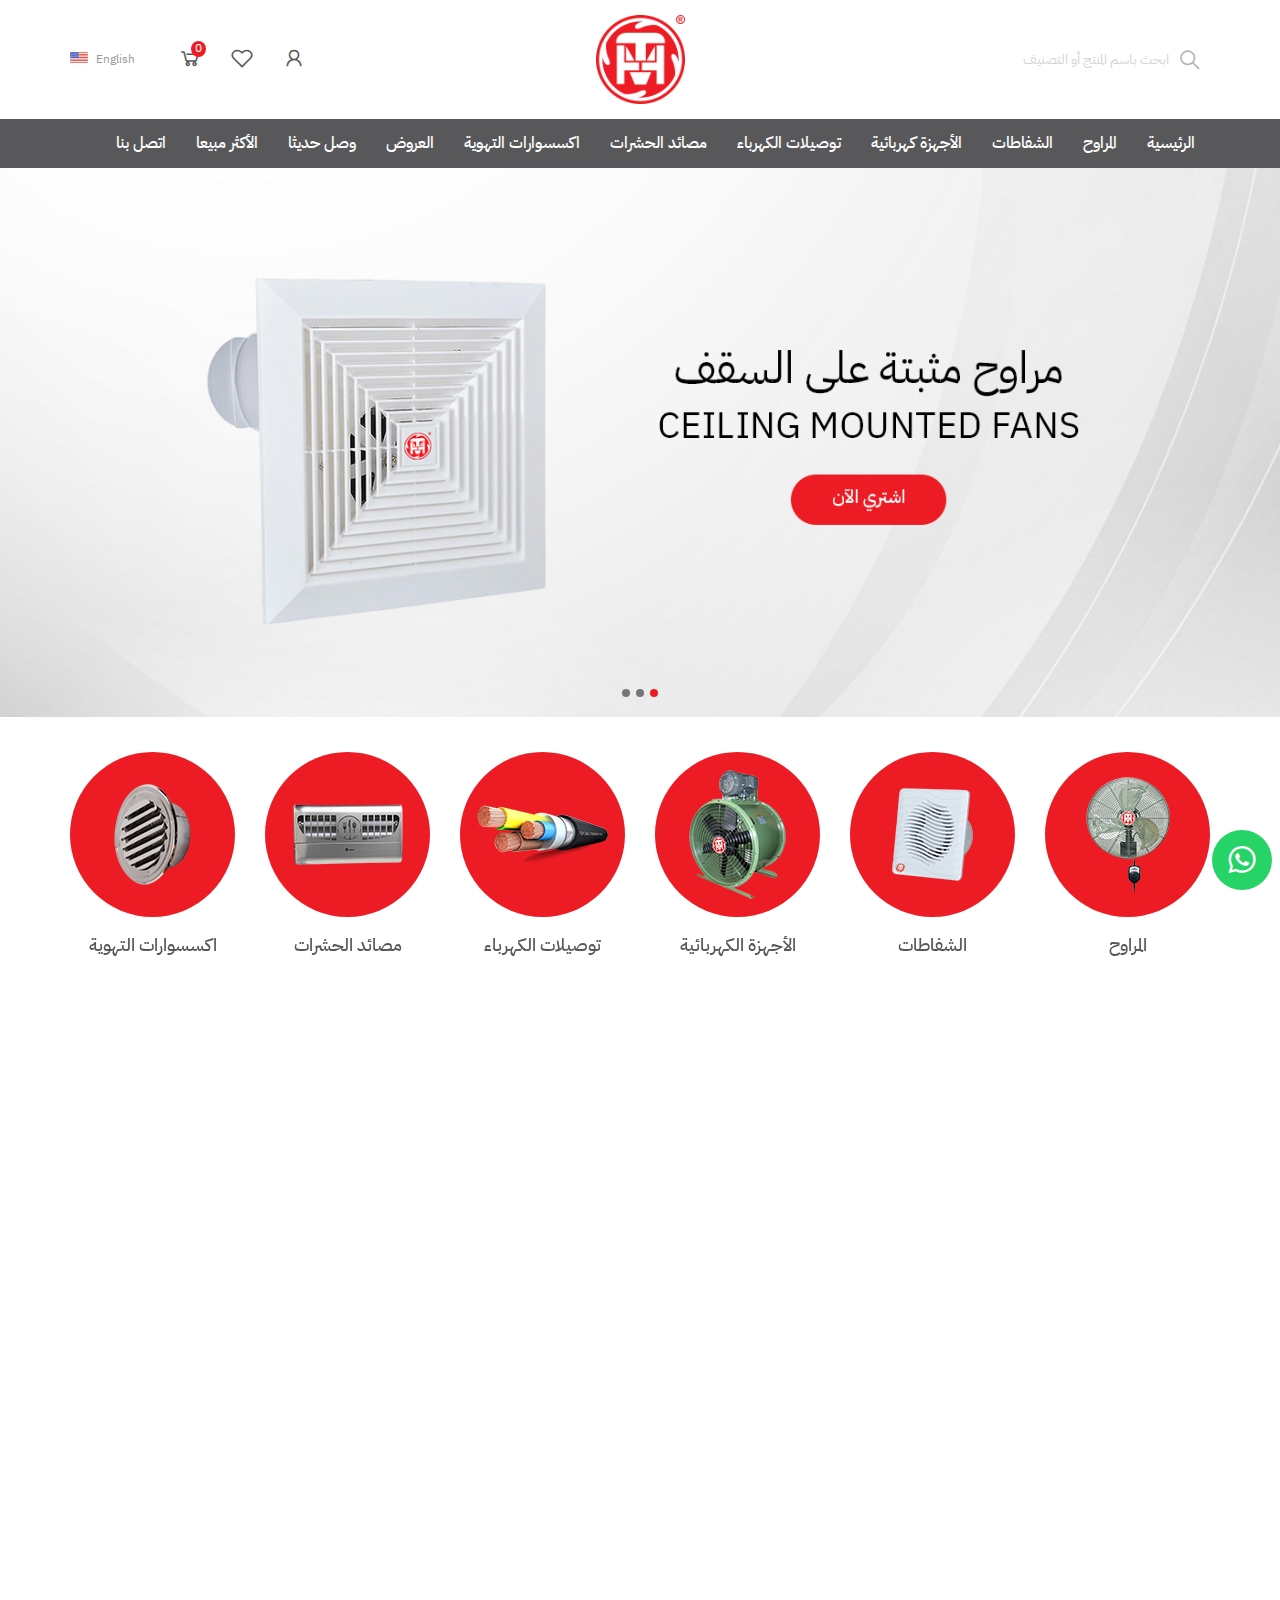
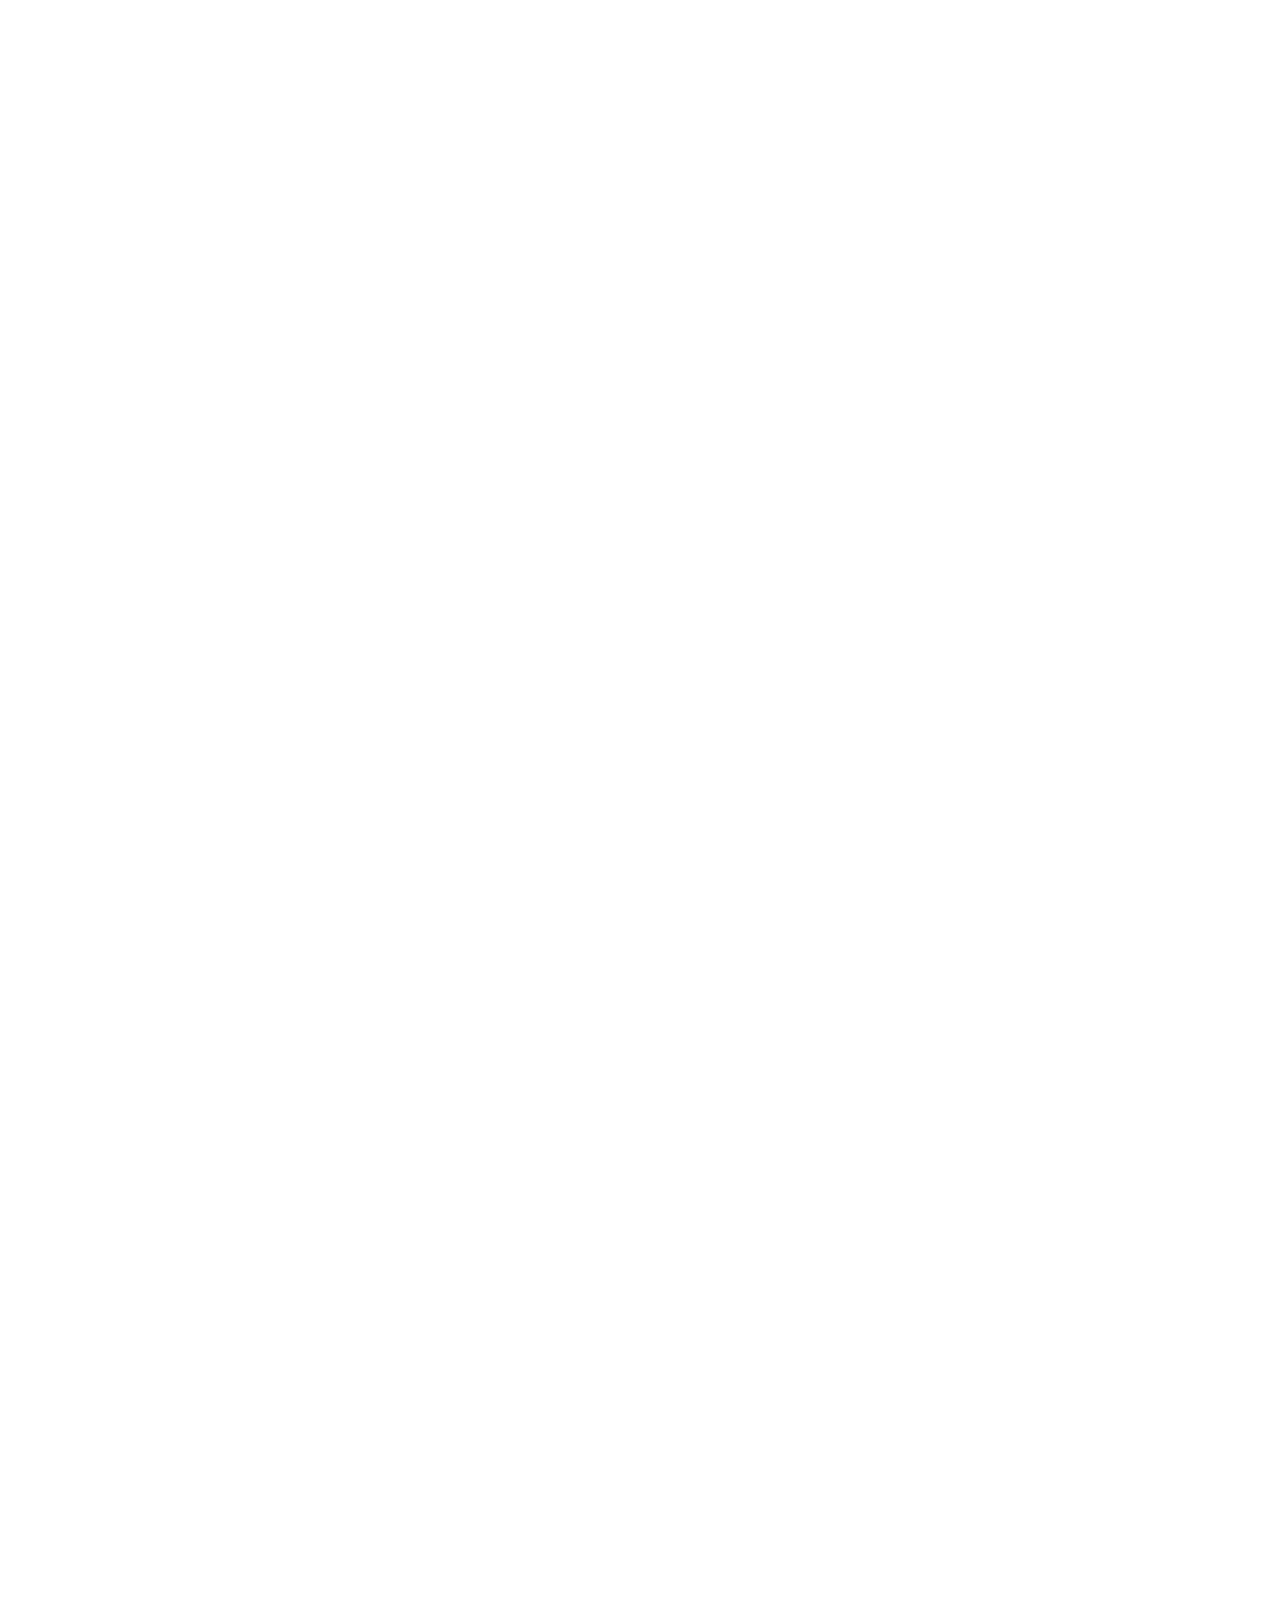
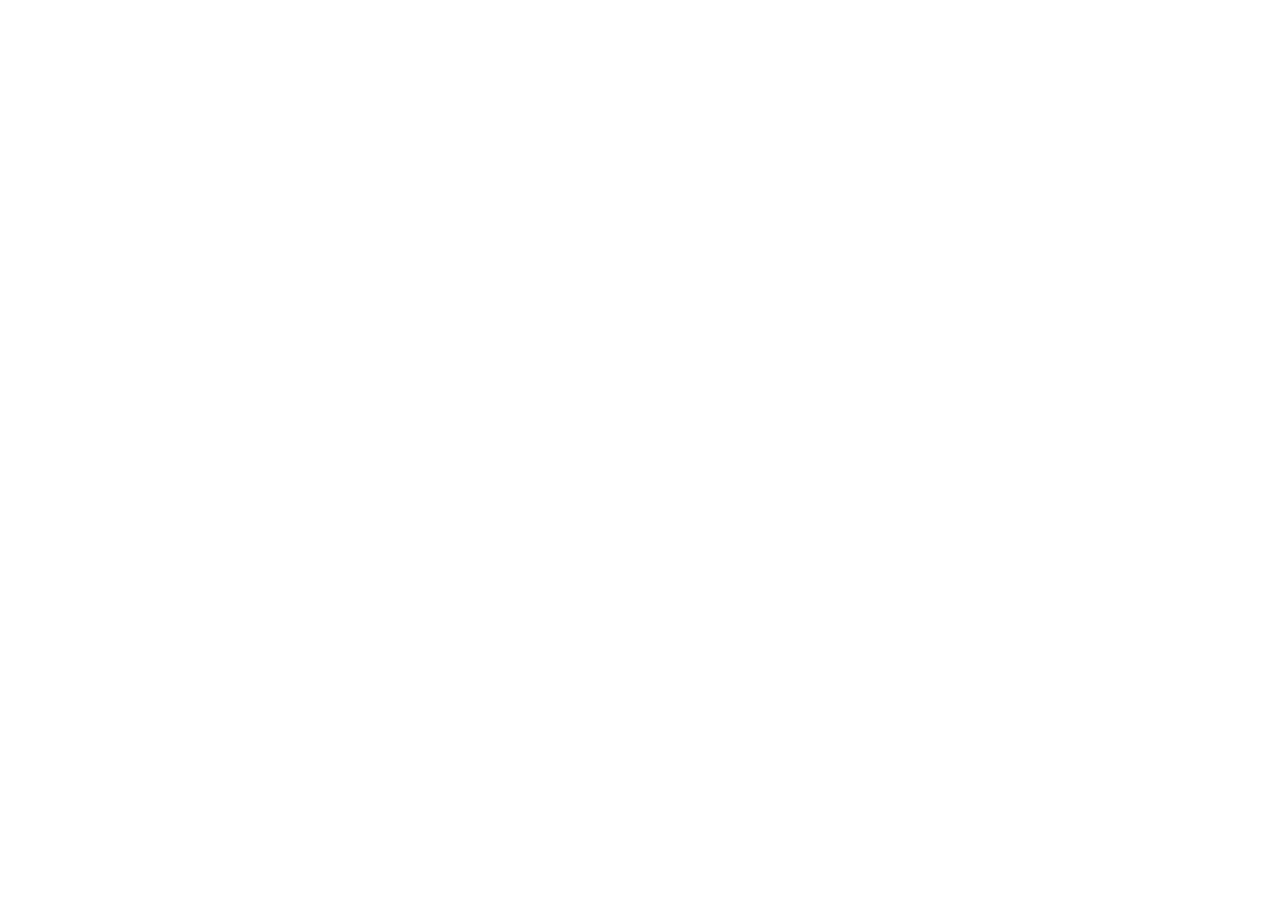
<file: index.html>
<!DOCTYPE html>
<html lang="ar" dir="rtl">
   <head>
      <meta charset="utf-8" />
      <meta http-equiv="X-UA-Compatible" content="IE=edge" />
      <meta name="viewport" content="width=device-width, initial-scale=1" />
      <title>مؤسسة HTM</title>
      <link rel="icon" href="images/fav.png" type="image/png" />
      <link rel="stylesheet" href="css/all.min.css" />
      <link rel="stylesheet" href="css/fontawesome.min.css" />
      <link rel="stylesheet" href="css/line-awesome.min.css" />
      <link rel="stylesheet" href="css/bootstrap.css" />
      <link rel="stylesheet" href="css/bootstrap-rtl.css" />
      <link rel="stylesheet" href="css/fonts.css" />
      <link rel="stylesheet" href="css/animate.css" />
      <link rel="stylesheet" href="css/swiper.min.css" />
    
      <link rel="stylesheet" href="css/style.css" />
   </head>
   <body>
      <!-- preloader -->
      <div class="preloader">
         <div class="progress">
            <div class="progress-bar"></div>
         </div>
      </div>
      <!-- preloader -->
      <!-- whatsapp btn -->
      <button class="whats-btn"><i class="lab la-whatsapp"></i></button>
      <!-- whatsapp btn -->
      <!-- header section -->
      <header>
         <!-- start top-header -->
         <div class="top-header">
            <!-- first part of header before menu -->
            <div class="first-part-header">
               <div class="container">
                  <div class="nav-header">
                     <!-- search -->
                     <div class="search-section" >
                        <form class="search-form">
                           <button class="search-btn">
                              <i class="las la-search search-icon"></i>
                           </button>
                          
                           <input
                              class="search-input"
                              type="text"
                              name="search"
                              value=""
                              placeholder= "ابحث باسم المنتج أو التصنيف"
                              />
                        </form>
                     </div>
                     <!-- end search -->
                     <!-- logo-section -->
                     <div class="img-logo">
                        <a href="#"><img src="images/logo.png" class="img-responsive" alt="logo"/></a>
                     </div>
                    
                     <!-- end logo-section -->
                     <!-- cart-list & language part-->
                     <div class="cart-language-part">
                        <!-- cart-list -->
                        <ul class="cart-list">
                           <li class="user-icon">
                              <div class="dropdown">
                                 <button class="dropbtn">
                                 <i class="las la-user icon"></i>
                                 </button>
                                 <div class="dropdown-content">
                                    <a href="#">تسجيل دخول </a>
                                    <a href="#">تسجيل جديد </a>
                                 </div>
                              </div>
                           </li>
                           <li class="fav-icon">
                              <a href="#" class="fav-link" >
                              <i class="lar la-heart"></i>
                              </a>
                           </li>
                           <li class="cart-mobile-icon">
                              <button class="cart-icon">
                              <i class="las la-shopping-cart"></i>
                              <span class="cart-number">
                              0
                              </span>
                              </button>
                           </li>
                        </ul>
                        <!-- end cart-list -->
                        <!-- language link -->
                        <a href="index-en.html" class="language">
                        english
                        </a>
                        <!-- end language link -->
                     </div>
                     <!-- end cart-list & language part -->
                     <!-- icons shown in mobile -->
                     <div class="show-icons">
                      
                        <button
                           role="button"
                           type="button"
                           title=""
                           class="add-to fixed-search"
                           >
                        <span class="open-search"> </span>
                        </button>
                        <a class="menu-bars fixall" id="menu-id" href="#!">
                        <i class="las la-bars bar show-icon"></i>
                        <i class="las la-times times hide-icon"></i>
                        </a>
                     </div>
                     <!-- icons shown in mobile -->
                  </div>
               </div>
            </div>
            <!-- end first part of header before menu -->
            <!-- navigation -->
            <div class="navgition">
               <div class="nav-head">
               </div>
               <div class="container">
                  <ul class="big-menu list-unstyled">
                     <li>
                        <a href="index.html"> الرئيسية</a>
                     </li>
                     <li>
                        <a href="#"> المراوح</a>
                     </li>
                     <li>
                        <a href="#"> الشفاطات</a>
                     </li>
                     <li>
                        <a href="#"> الأجهزة كهربائية</a>
                     </li>
                     <li>
                        <a href="#"> توصيلات الكهرباء</a>
                     </li>
                    
                     <li>
                        <a href="#"> مصائد الحشرات</a>
                     </li>           
                     
                     <li>
                        <a href="#"> اكسسوارات التهوية</a>
                     </li>  
                     
                     <li>
                        <a href="#"> العروض</a>
                     </li>  
            
                     <li>
                        <a href="#"> وصل حديثا</a>
                     </li>  
                  
                     <li>
                        <a href="#"> الأكثر مبيعا</a>
                     </li>  
                     <li>
                        <a href="#"> اتصل بنا</a>
                     </li>
                     <li class="hidden-lg hidden-md">
                           <!-- language link -->
                           <a href="index-en.html" class="language">
                              english
                              </a>
                              <!-- end language link -->
                     </li>
                  </ul>
               </div>
            </div>
            <!-- end navigation -->
            <!-- search in mobile -->
            <div class="overlay-box">
               <button type="button" title="" class="add-to fixed-search">
               <span class="open-search"></span>
               </button>
            </div>
            <!-- end search in mobile-->
         </div>
         <!-- end top-header -->
      </header>
      <!-- end header-section     -->
      <!-- main slider -->
      <main class="main-slider">
         <div class="swiper-cont">
            <div class="swiper-container">
               <div class="swiper-wrapper">
                  <div class="swiper-slide">
                     <div class="main">
                        <div class="pro-img">
                           <a href="#">
                           <img src="images/main-slider/01.jpg" class="img-responsive" alt="slider img"/>
                           </a>
                        </div>
                     </div>
                  </div>
                  <div class="swiper-slide">
                     <div class="main">
                        <div class="pro-img">
                           <a href="#">
                           <img src="images/main-slider/01.jpg" class="img-responsive" alt="slider img"/>
                           </a>
                        </div>
                     </div>
                  </div>
                  <div class="swiper-slide">
                     <div class="main">
                        <div class="pro-img">
                           <a href="#">
                           <img src="images/main-slider/01.jpg" class="img-responsive" alt="slider img"/>
                           </a>
                        </div>
                     </div>
                  </div>
               </div>
            </div>
            <div class="swiper-pagination"></div>
         </div>
         <div class="swiper-btn-prev swiper-btn">
            <i class="las la-angle-right"></i>
         </div>
         <div class="swiper-btn-next swiper-btn">
            <i class="las la-angle-left"></i>
         </div>
      </main>
      <!-- main slider -->
      <!-- categories-section -->
      <section class="categories-section wow fadeIn">
         <div class="container">
<div class="categories">

            
               <div class="arrivals-slider">
                  <div class="swiper-container">
                     <div class="swiper-wrapper">
                        <div class="swiper-slide">
                           <a href="#" class="category-link">
                              <div class="category-block">
                                
                                 <div class="category-img-block">
                                   
                                    <img class="category-img" src="images/categories/01.png" alt="category img">
                                  
                                 </div>
                                 المراوح
                                 </div>
                              </a>
                             
                        </div>
                        <div class="swiper-slide">
                           <a href="#" class="category-link">
                              <div class="category-block">
                                
                                 <div class="category-img-block">
                                   
                                    <img class="category-img" src="images/categories/02.png" alt="category img">
                                  
                                 </div>
                                 الشفاطات
                                 </div>
                              </a>
                        </div>
                        <div class="swiper-slide">
                           <a href="#" class="category-link">
                              <div class="category-block">
                                
                                 <div class="category-img-block">
                                   
                                    <img class="category-img" src="images/categories/03.png" alt="category img">
                                  
                                 </div>
                                 الأجهزة الكهربائية
                                 </div>
                              </a>
                        </div>
                        <div class="swiper-slide">
                           <a href="#" class="category-link">
                              <div class="category-block">
                                
                                 <div class="category-img-block">
                                   
                                    <img class="category-img" src="images/categories/04.png" alt="category img">
                                  
                                 </div>
                                 توصيلات الكهرباء
                                 </div>
                              </a>
                        </div>
                        <div class="swiper-slide">
                           <a href="#" class="category-link">
                              <div class="category-block">
                                
                                 <div class="category-img-block">
                                   
                                    <img class="category-img" src="images/categories/05.png" alt="category img">
                                  
                                 </div>
                                مصائد الحشرات
                                 </div>
                              </a>
                        </div>
                        <div class="swiper-slide">
                           <a href="#" class="category-link">
                              <div class="category-block">
                                
                                 <div class="category-img-block">
                                   
                                    <img class="category-img" src="images/categories/06.png" alt="category img">
                                  
                                 </div>
                                اكسسوارات التهوية
                                 </div>
                              </a>
                        </div>
                     </div>
                  </div>
                  <div class="swiper-pagination"></div>
               
                
             
            </div>
</div>
 
            </div>
         </div>
      </section>
      <!-- categories-section -->
     
      <!-- new-arrivals-section -->
      <div class="new-arrivals-section wow fadeInDown">
         <div class="container">
            <div class="products-carousel-headsection">
               <h2 class="head-title">
                  وصل حديثا
               </h2>
               <a href="#" class="show-all-link">
               عرض المزيد
               </a>
            </div>
            <div class="arrivals">
               <div class="arrivals-slider">
                  <div class="swiper-container">
                     <div class="swiper-wrapper">
                        <div class="swiper-slide">
                           <div class="product-block">
                              <div class="product-img-block">
                                 <a href="#" class="favourite-link">
                                    <i class="lar la-heart favourite-link-icon"></i>
                                    </a>
                                 <a href="#" class="proo-img">
                                 <img class="product-img img-responsive" src="images/products/01.png" alt="product img">
                                 </a>
                               
                                 <div class="product-name-div">
                                    <a class="product-name" href="#">
                                      Floor fan aluminum impeller blade diameter 60cm
                                       </a>
                                 </div>
                                 <div class="price">
                                    <span class="new-price">
                                    1500 ر.س
                                    </span>
                                    <span class="old-price">
                                    1650 ر.س
                                    </span>
                                 </div>
                                 <button class="add-cart">
                                    <i class="las la-shopping-cart cart-link-icon"></i>
                                    إضافة إلى السلة
                                 </button>
                              </div>
                             
                           </div>
                        </div>
                        <div class="swiper-slide">
                           <div class="product-block">
                              <div class="product-img-block">
                                 <a href="#" class="favourite-link">
                                    <i class="lar la-heart favourite-link-icon"></i>
                                    </a>
                                 <a href="#" class="proo-img">
                                 <img class="product-img img-responsive" src="images/products/02.png" alt="product img">
                                 </a>
                               
                                 <div class="product-name-div">
                                    <a class="product-name" href="#">
                                     Mixed flow fans applicable for household and commercial
                                       </a>
                                 </div>
                                 <div class="price">
                                    <span class="new-price">
                                    1500 ر.س
                                    </span>
                                    <span class="old-price">
                                    1650 ر.س
                                    </span>
                                 </div>
                                 <button class="add-cart">
                                    <i class="las la-shopping-cart cart-link-icon"></i>
                                    إضافة إلى السلة
                                 </button>
                              </div>
                             
                           </div>
                        </div>
                        <div class="swiper-slide">
                           <div class="product-block">
                              <div class="product-img-block">
                                 <a href="#" class="favourite-link">
                                    <i class="lar la-heart favourite-link-icon"></i>
                                    </a>
                                 <a href="#" class="proo-img">
                                 <img class="product-img img-responsive" src="images/products/03.png" alt="product img">
                                 </a>
                               
                                 <div class="product-name-div">
                                    <a class="product-name" href="#">
                                     Ceiling mounted fans
                                       </a>
                                 </div>
                                 <div class="price">
                                    <span class="new-price">
                                    1500 ر.س
                                    </span>
                                    <span class="old-price">
                                    1650 ر.س
                                    </span>
                                 </div>
                                 <button class="add-cart">
                                    <i class="las la-shopping-cart cart-link-icon"></i>
                                    إضافة إلى السلة
                                 </button>
                              </div>
                             
                           </div>
                        </div>
                        <div class="swiper-slide">
                           <div class="product-block">
                              <div class="product-img-block">
                                 <a href="#" class="favourite-link">
                                    <i class="lar la-heart favourite-link-icon"></i>
                                    </a>
                                 <a href="#" class="proo-img">
                                 <img class="product-img img-responsive" src="images/products/04.png" alt="product img">
                                 </a>
                               
                                 <div class="product-name-div">
                                    <a class="product-name" href="#">
                                     High pressure ventilating fan
                                       </a>
                                 </div>
                                 <div class="price">
                                    <span class="new-price">
                                    1500 ر.س
                                    </span>
                                    <span class="old-price">
                                    1650 ر.س
                                    </span>
                                 </div>
                                 <button class="add-cart">
                                    <i class="las la-shopping-cart cart-link-icon"></i>
                                    إضافة إلى السلة
                                 </button>
                              </div>
                             
                           </div>
                        </div>
                     </div>
                  </div>
                  <div class="swiper-pagination"></div>
                  <div class="swiper-btn-prev swiper-btn">
                     <i class="las la-angle-right "></i>
                  </div>
                  <div class="swiper-btn-next swiper-btn">
                     <i class="las la-angle-left"></i>
                  </div>
               </div>
            </div>
         </div>
      </div>
      <!-- new-arrivals-section -->
      <!-- banner section -->
      <div class="banner-section wow fadeInDown">
         <div class="container">
            <div class="banners">
               <a href="#" class="banner-div">
                  <img class="img-responsive" src="images/banners/01.jpg" alt="banner">
                  </a>

                  <a href="#" class="banner-div">
                     <img class="img-responsive" src="images/banners/02.jpg" alt="banner">
                     </a>

            </div>
          
         </div>
      </div>
      <!-- banner section -->
      <!-- offers-slider -->
      <div class="new-arrivals-section wow fadeInDown">
         <div class="container">
            <div class="products-carousel-headsection">
               <h2 class="head-title">
                  العروض المميزة
               </h2>
               <a href="#" class="show-all-link">
               عرض المزيد
               </a>
            </div>
            <div class="offers">
               <div class="arrivals-slider">
                  <div class="swiper-container">
                     <div class="swiper-wrapper">
                        <div class="swiper-slide">
                           <div class="product-block">
                              <div class="product-img-block">
                                 <a href="#" class="favourite-link">
                                    <i class="lar la-heart favourite-link-icon"></i>
                                    </a>
                                 <a href="#" class="proo-img">
                                 <img class="product-img img-responsive" src="images/products/01.png" alt="product img">
                                 </a>
                               
                                 <div class="product-name-div">
                                    <a class="product-name" href="#">
                                      Floor fan aluminum impeller blade diameter 60cm
                                       </a>
                                 </div>
                                 <div class="price">
                                    <span class="new-price">
                                    1500 ر.س
                                    </span>
                                    <span class="old-price">
                                    1650 ر.س
                                    </span>
                                 </div>
                                 <button class="add-cart">
                                    <i class="las la-shopping-cart cart-link-icon"></i>
                                    إضافة إلى السلة
                                 </button>
                              </div>
                             
                           </div>
                                
                        </div>
                        <div class="swiper-slide">
                           <div class="product-block">
                              <div class="product-img-block">
                                 <a href="#" class="favourite-link">
                                    <i class="lar la-heart favourite-link-icon"></i>
                                    </a>
                                 <a href="#" class="proo-img">
                                 <img class="product-img img-responsive" src="images/products/02.png" alt="product img">
                                 </a>
                               
                                 <div class="product-name-div">
                                    <a class="product-name" href="#">
                                      Floor fan aluminum impeller blade diameter 60cm
                                       </a>
                                 </div>
                                 <div class="price">
                                    <span class="new-price">
                                    1500 ر.س
                                    </span>
                                    <span class="old-price">
                                    1650 ر.س
                                    </span>
                                 </div>
                                 <button class="add-cart">
                                    <i class="las la-shopping-cart cart-link-icon"></i>
                                    إضافة إلى السلة
                                 </button>
                              </div>
                             
                           </div>
                        </div>
                        <div class="swiper-slide">
                           <div class="product-block">
                              <div class="product-img-block">
                                 <a href="#" class="favourite-link">
                                    <i class="lar la-heart favourite-link-icon"></i>
                                    </a>
                                 <a href="#" class="proo-img">
                                 <img class="product-img img-responsive" src="images/products/03.png" alt="product img">
                                 </a>
                               
                                 <div class="product-name-div">
                                    <a class="product-name" href="#">
                                      Floor fan aluminum impeller blade diameter 60cm
                                       </a>
                                 </div>
                                 <div class="price">
                                    <span class="new-price">
                                    1500 ر.س
                                    </span>
                                    <span class="old-price">
                                    1650 ر.س
                                    </span>
                                 </div>
                                 <button class="add-cart">
                                    <i class="las la-shopping-cart cart-link-icon"></i>
                                    إضافة إلى السلة
                                 </button>
                              </div>
                             
                           </div>
                        </div>
                        <div class="swiper-slide">
                           <div class="product-block">
                              <div class="product-img-block">
                                 <a href="#" class="favourite-link">
                                    <i class="lar la-heart favourite-link-icon"></i>
                                    </a>
                                 <a href="#" class="proo-img">
                                 <img class="product-img img-responsive" src="images/products/04.png" alt="product img">
                                 </a>
                               
                                 <div class="product-name-div">
                                    <a class="product-name" href="#">
                                      Floor fan aluminum impeller blade diameter 60cm
                                       </a>
                                 </div>
                                 <div class="price">
                                    <span class="new-price">
                                    1500 ر.س
                                    </span>
                                    <span class="old-price">
                                    1650 ر.س
                                    </span>
                                 </div>
                                 <button class="add-cart">
                                    <i class="las la-shopping-cart cart-link-icon"></i>
                                    إضافة إلى السلة
                                 </button>
                              </div>
                             
                           </div>
                        </div>
                     </div>
                  </div>
                  <div class="swiper-pagination"></div>
                  <div class="swiper-btn-prev swiper-btn">
                     <i class="las la-angle-right"></i>
                  </div>
                  <div class="swiper-btn-next swiper-btn">
                     <i class="las la-angle-left"></i>
                  </div>
               </div>
            </div>
         </div>
      </div>
      <!-- offers-slider -->
      <!-- banner section -->
      <div class="banner-section wow fadeInDown">
         <div class="container">
            <div class="banners">
               <a href="#" class="banner-div">
                  <img class="img-responsive" src="images/banners/03.jpg" alt="banner">
                  </a>

                 

            </div>
          
         </div>
      </div>
      <!-- banner section -->
      <!-- best-seller-slider -->
      <div class="new-arrivals-section wow fadeInDown">
         <div class="container">
            <div class="products-carousel-headsection">
               <h2 class="head-title">
                 الأكثر مبيعا
               </h2>
               <a href="#" class="show-all-link">
               عرض المزيد
               </a>
            </div>
            <div class="best-seller">
               <div class="arrivals-slider">
                  <div class="swiper-container">
                     <div class="swiper-wrapper">
                        <div class="swiper-slide">
                           <div class="product-block">
                              <div class="product-img-block">
                                 <a href="#" class="favourite-link">
                                    <i class="lar la-heart favourite-link-icon"></i>
                                    </a>
                                 <a href="#" class="proo-img">
                                 <img class="product-img img-responsive" src="images/products/01.png" alt="product img">
                                 </a>
                               
                                 <div class="product-name-div">
                                    <a class="product-name" href="#">
                                      Floor fan aluminum impeller blade diameter 60cm
                                       </a>
                                 </div>
                                 <div class="price">
                                    <span class="new-price">
                                    1500 ر.س
                                    </span>
                                    <span class="old-price">
                                    1650 ر.س
                                    </span>
                                 </div>
                                 <button class="add-cart">
                                    <i class="las la-shopping-cart cart-link-icon"></i>
                                    إضافة إلى السلة
                                 </button>
                              </div>
                             
                           </div>
                        </div>
                        <div class="swiper-slide">
                           <div class="product-block">
                              <div class="product-img-block">
                                 <a href="#" class="favourite-link">
                                    <i class="lar la-heart favourite-link-icon"></i>
                                    </a>
                                 <a href="#" class="proo-img">
                                 <img class="product-img img-responsive" src="images/products/02.png" alt="product img">
                                 </a>
                               
                                 <div class="product-name-div">
                                    <a class="product-name" href="#">
                                      Floor fan aluminum impeller blade diameter 60cm
                                       </a>
                                 </div>
                                 <div class="price">
                                    <span class="new-price">
                                    1500 ر.س
                                    </span>
                                    <span class="old-price">
                                    1650 ر.س
                                    </span>
                                 </div>
                                 <button class="add-cart">
                                    <i class="las la-shopping-cart cart-link-icon"></i>
                                    إضافة إلى السلة
                                 </button>
                              </div>
                             
                           </div>
                        </div>
                        <div class="swiper-slide">
                           <div class="product-block">
                              <div class="product-img-block">
                                 <a href="#" class="favourite-link">
                                    <i class="lar la-heart favourite-link-icon"></i>
                                    </a>
                                 <a href="#" class="proo-img">
                                 <img class="product-img img-responsive" src="images/products/03.png" alt="product img">
                                 </a>
                               
                                 <div class="product-name-div">
                                    <a class="product-name" href="#">
                                      Floor fan aluminum impeller blade diameter 60cm
                                       </a>
                                 </div>
                                 <div class="price">
                                    <span class="new-price">
                                    1500 ر.س
                                    </span>
                                    <span class="old-price">
                                    1650 ر.س
                                    </span>
                                 </div>
                                 <button class="add-cart">
                                    <i class="las la-shopping-cart cart-link-icon"></i>
                                    إضافة إلى السلة
                                 </button>
                              </div>
                             
                           </div>
                        </div>
                        <div class="swiper-slide">
                           <div class="product-block">
                              <div class="product-img-block">
                                 <a href="#" class="favourite-link">
                                    <i class="lar la-heart favourite-link-icon"></i>
                                    </a>
                                 <a href="#" class="proo-img">
                                 <img class="product-img img-responsive" src="images/products/04.png" alt="product img">
                                 </a>
                               
                                 <div class="product-name-div">
                                    <a class="product-name" href="#">
                                      Floor fan aluminum impeller blade diameter 60cm
                                       </a>
                                 </div>
                                 <div class="price">
                                    <span class="new-price">
                                    1500 ر.س
                                    </span>
                                    <span class="old-price">
                                    1650 ر.س
                                    </span>
                                 </div>
                                 <button class="add-cart">
                                    <i class="las la-shopping-cart cart-link-icon"></i>
                                    إضافة إلى السلة
                                 </button>
                              </div>
                             
                           </div>
                        </div>
                     </div>
                  </div>
                  <div class="swiper-pagination"></div>
                  <div class="swiper-btn-prev swiper-btn">
                     <i class="las la-angle-right"></i>
                  </div>
                  <div class="swiper-btn-next swiper-btn">
                     <i class="las la-angle-left"></i>
                  </div>
               </div>
            </div>
         </div>
      </div>
      <!-- best-seller-slider -->
  
     
    
      <!-- features-section -->
      <div class="features wow fadeInDown">
         <div class="container">
            <div class="clearfix">
               <div class="col-md-3 col-xs-6">
                  <div class="feature-block">
                     <i class="las la-award feature-icon"></i>
                     <div class="feature-text">
                        <h3 class="feature-title">
                          منتجات عالية الجودة
                        </h3>
                       
                     </div>
                  </div>
                  </div>
                  <div class="col-md-3 col-xs-6">
                     <div class="feature-block">
                        <i class="las la-credit-card feature-icon"></i>
                        <div class="feature-text">
                           <h3 class="feature-title">
                              طرق دفع متعددة
                           </h3>
                          
                        </div>
                     </div>
                     </div>
                     <div class="col-md-3 col-xs-6">
                        <div class="feature-block">
                           <i class="las la-truck feature-icon"></i>
                           <div class="feature-text">
                              <h3 class="feature-title">
                                 توصيل سريع وآمن
                              </h3>
                             
                           </div>
                        </div>
                        </div>
                        <div class="col-md-3 col-xs-6">
                           <div class="feature-block">
                              <i class="las la-headset feature-icon"></i>
                              <div class="feature-text">
                                 <h3 class="feature-title">
                                    خدمة عملاء متميزة
                                 </h3>
                                
                              </div>
                           </div>
                           </div>
              
              
              
             
            </div>
         </div>
      </div>
      <!-- features-section -->
      <!-- footer section -->
      <footer class="wow fadeInDown">
         <div class="container">
            <div class="footer-cont">
               <div class="row">
                  <div class="col-md-2 col-xs-12">
                     <a href="index.html" class="footer-logo">
                     <img  src="images/logo.png" alt="logo">
                     </a>
                     <div class="small-logos">
                        <a href="#" class="maroof-logo">
                        <img src="images/logo-1.png" alt="small logo">
                        </a>
                        <a href="#" >
                        <img src="images/logo-2.png" alt="small-logo">
                        </a>
                     </div>
                  </div>
                  <div class="col-md-2 col-xs-12">
                     <div class="nav-foot-cont">
                        <h2 class="nav-foot-header nav-accordion">معلومات</h2>
                        <ul class="nav-foot nav-wrap list-unstyled">
                           <li class="nav-foot-li">
                              <a href="#" class="nav-foot-link">من نحن</a>
                           </li>
                           <li class="nav-foot-li">
                              <a href="#" class="nav-foot-link">الشروط والأحكام</a>
                           </li>
                           <li class="nav-foot-li">
                              <a href="#" class="nav-foot-link">سياسة الخصوصية</a>
                           </li>
                           <li class="nav-foot-li">
                              <a href="#" class="nav-foot-link">سياسة الإسترجاع</a>
                           </li>
                        </ul>
                     </div>
                  </div>
                  <div class="col-md-2 col-xs-12">
                     <div class="nav-foot-cont">
                        <h2 class="nav-foot-header nav-accordion">خدمة العملاء</h2>
                        <ul class="nav-foot nav-wrap list-unstyled">
                           <li class="nav-foot-li">
                              <a href="#" class="nav-foot-link">اتصل بنا</a>
                           </li>
                           <li class="nav-foot-li">
                              <a href="#" class="nav-foot-link">إرجاع الطلب</a>
                           </li>
                           <li class="nav-foot-li">
                              <a href="#" class="nav-foot-link">خريطة الموقع</a>
                           </li>
                        </ul>
                     </div>
                  </div>
                  <div class="col-md-2 col-xs-12">
                     <div class="nav-foot-cont">
                        <h2 class="nav-foot-header nav-accordion">إضافات</h2>
                        <ul class="nav-foot nav-wrap list-unstyled">
                           <li class="nav-foot-li">
                              <a href="#" class="nav-foot-link">قسائم الهدايا</a>
                           </li>
                           <li class="nav-foot-li">
                              <a href="#" class="nav-foot-link">نظام العمولة</a>
                           </li>
                           <li class="nav-foot-li">
                              <a href="#" class="nav-foot-link">العروض المميزة</a>
                           </li>
                           <li class="nav-foot-li">
                              <a href="#" class="nav-foot-link">الأكثر مبيعا</a>
                           </li>
                           <li class="nav-foot-li">
                              <a href="#" class="nav-foot-link">وصل حديثا</a>
                           </li>
                        </ul>
                     </div>
                  </div>
                  <div class="col-md-4 col-xs-12">
                     <div class="nav-foot-cont">
                        <h2 class="nav-foot-header">النشرة البريدية</h2>
                        <div class="nav-foot">
                           <span class="subscribe">سجل في نشرتنا البريدية ليصلك  آخر منتجاتنا وعروضنا </span>
                           <div class="newsletter">
                              <input type="email" value="" placeholder="ادخل بريدك الإلكتروني">
                              <button type="submit" class="newsletter-button">
                              اشتراك
                              </button>
                           </div>
                           <ul class="social-media">
                              <li>
                                 <a href="#">
                                 <i class="fab fa-facebook social-icon"></i>
                                 </a>
                              </li>
                              <li>
                                 <a href="#">
                                 <i class="fab fa-snapchat social-icon"></i>
                                 </a>
                              </li>
                              <li>
                                 <a href="#">
                                 <i class="fab fa-instagram social-icon"></i>
                                 </a>
                              </li>
                              <li>
                                 <a href="#">
                                 <i class="fab fa-twitter social-icon"></i>
                                 </a>
                              </li>
                           </ul>
                        </div>
                     </div>
                  </div>
               </div>
            </div>
            <div class="copy-flex">
               <div class="copy-right order-2">
                  ©  2024 HTM مؤسسة
               </div>
               <img class="copy" src="images/copy.png" alt="copy">
               <div class="copy-right order-3">
                  صنع في
                  <figure>
                     <a href="#">
                     <img src="images/tasawok-en.png" alt="logo">
                     </a>
                  </figure>
               </div>
            </div>
         </div>
      </footer>
      <!-- footer section -->
      <!-- arrow to top -->
      <a class="arrow-top">
      <i class="las la-arrow-up arrow-top-icon"></i>
      </a>
      <!-- arrow to top -->
      <script src="js/jquery-2.1.1.js"></script>
      <script src="js/bootstrap.min.js"></script>
      <script src="js/wow.min.js"></script>
      <script src="js/swiper.min.js"></script>
      
      <script src="js/script.js"></script>
   </body>
</html>
</file>
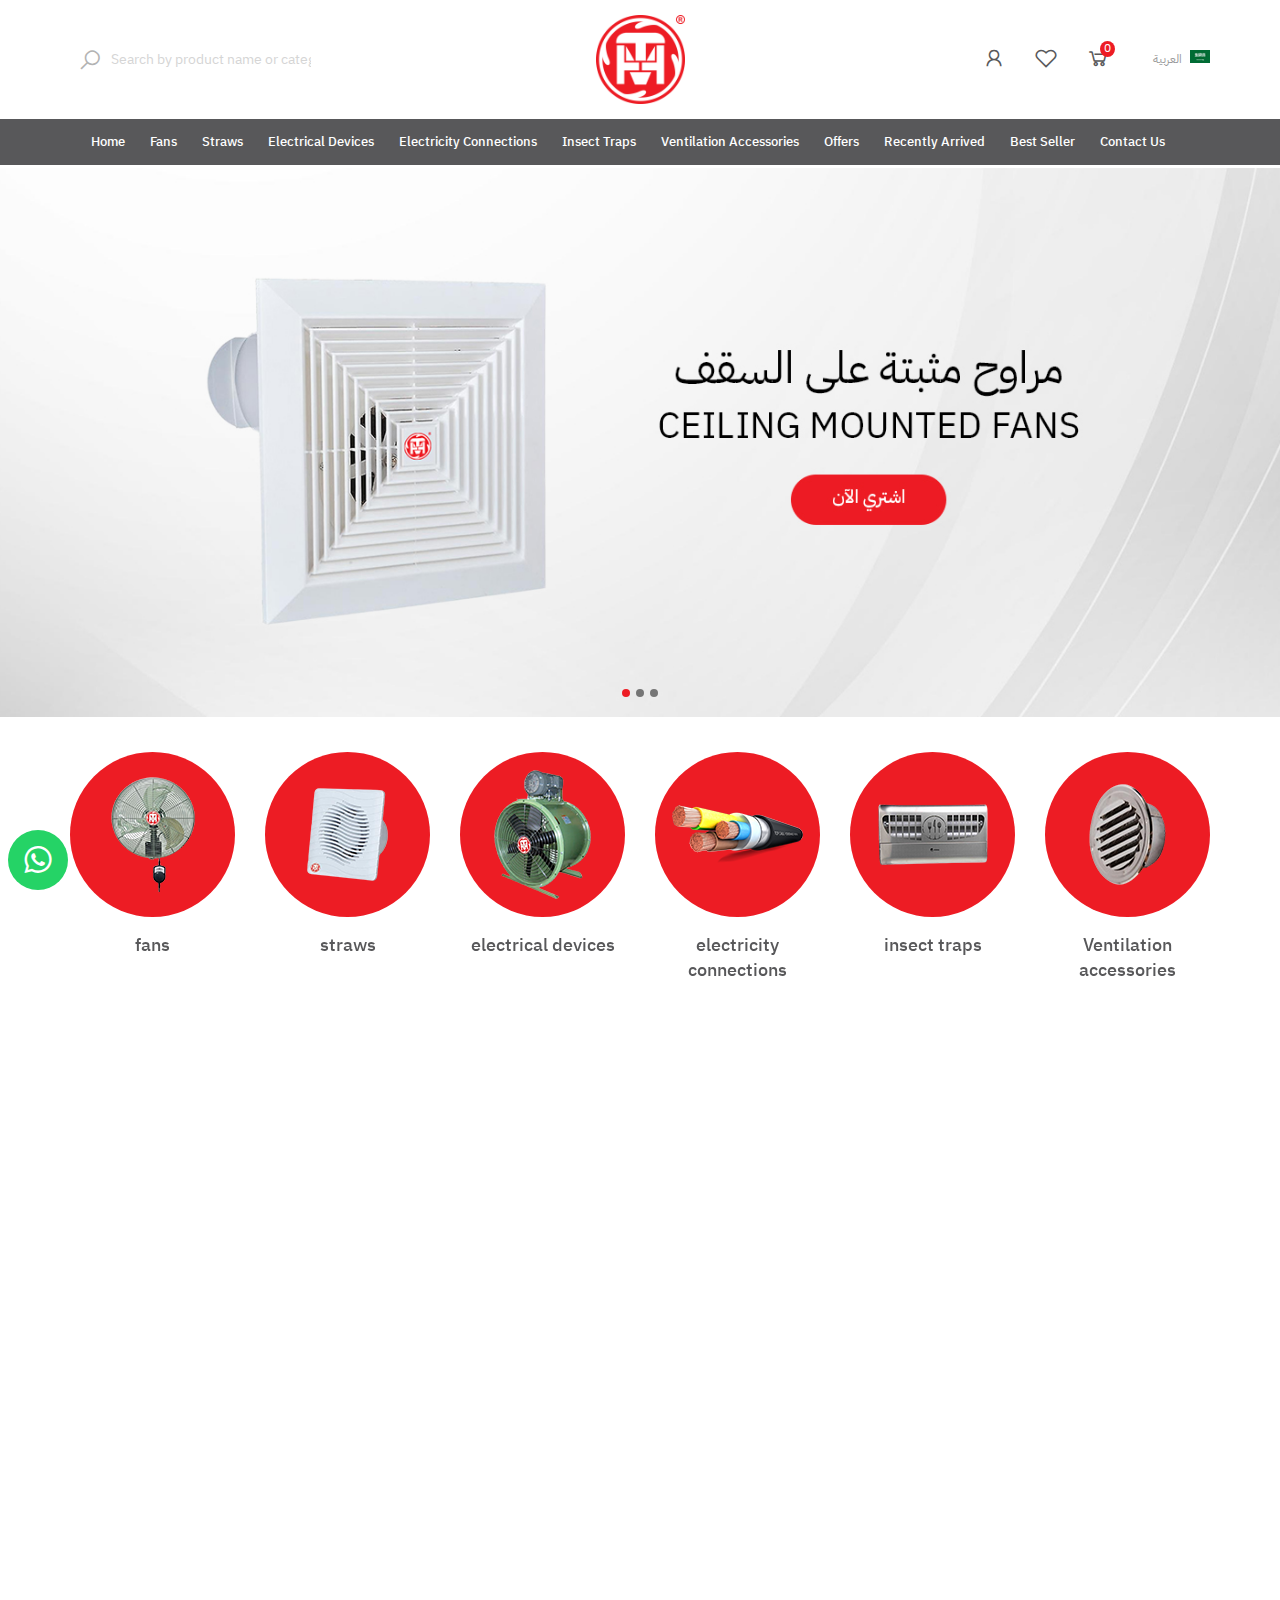
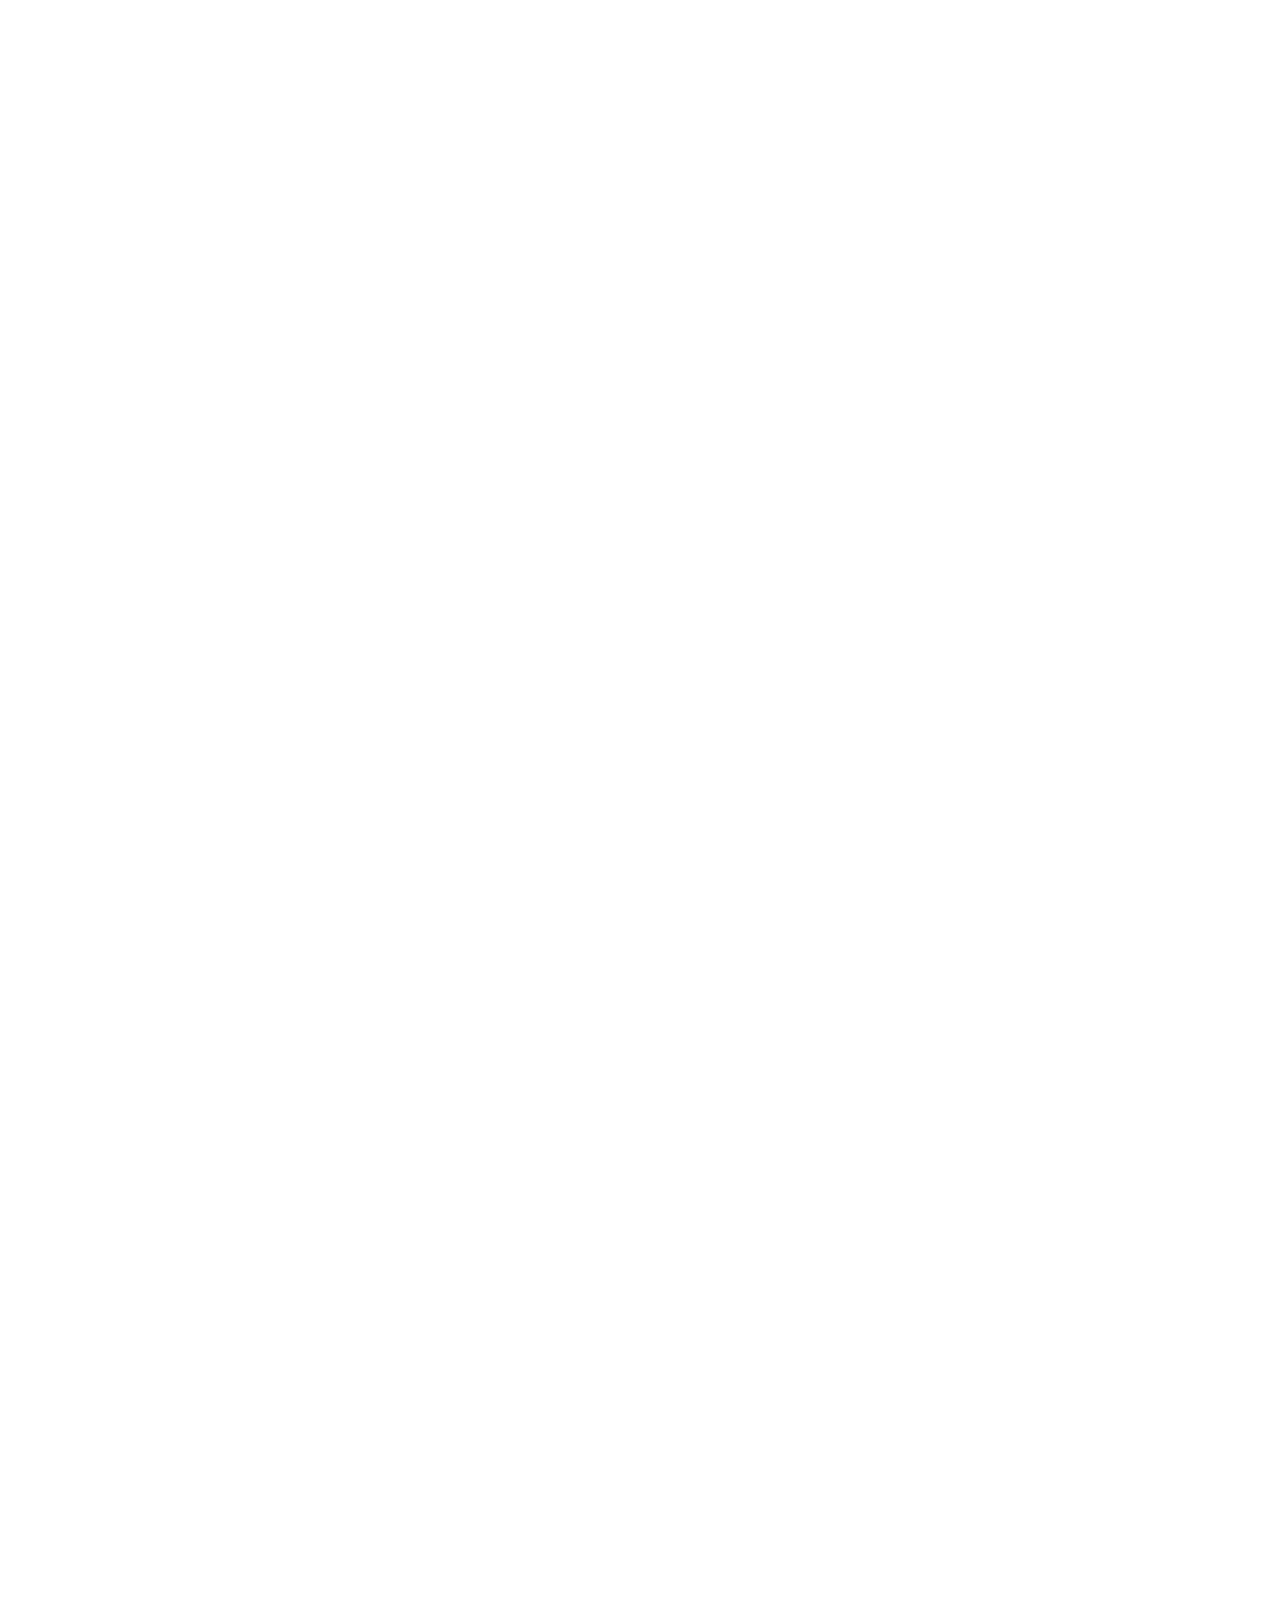
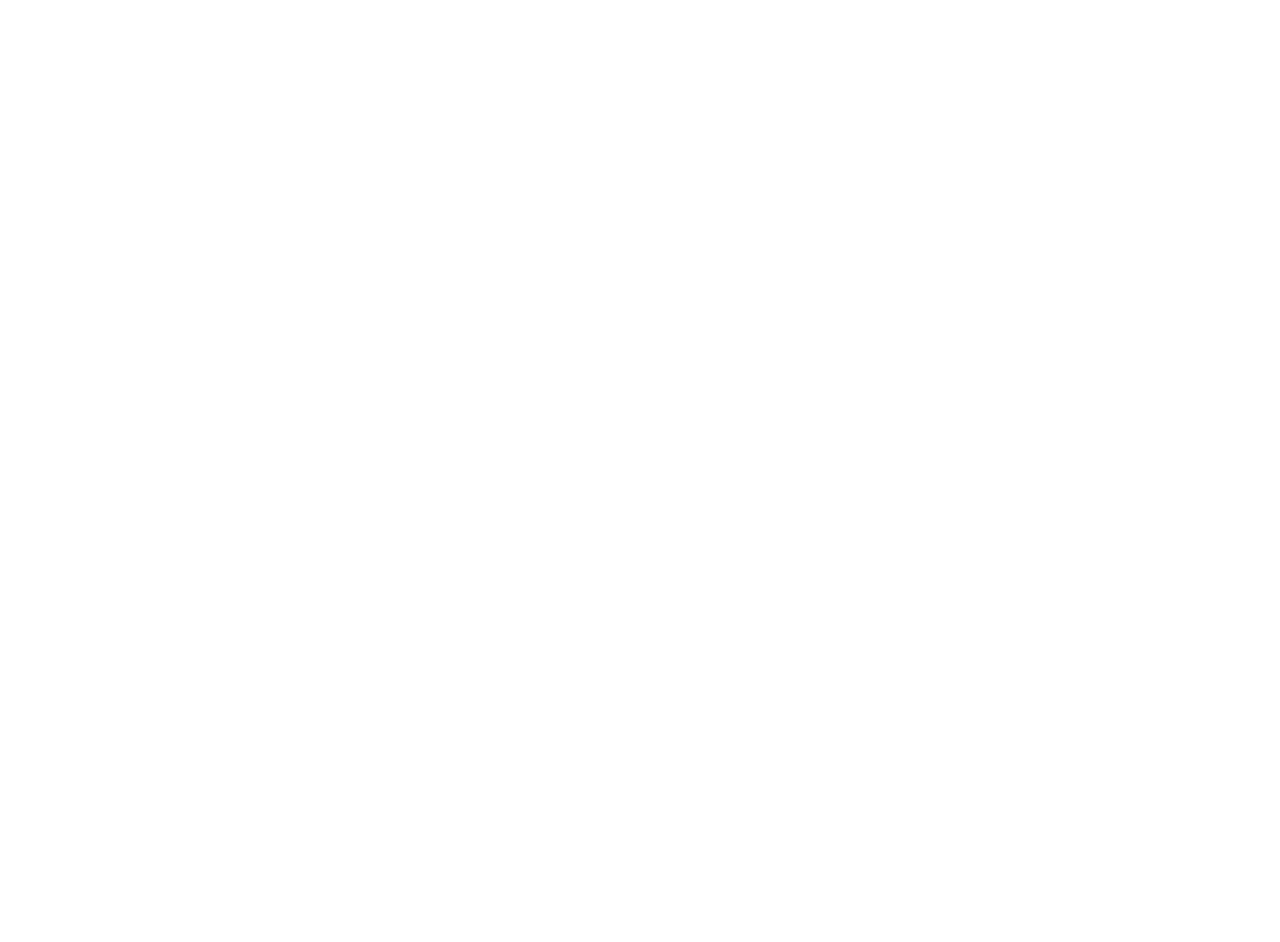
<file: index-en.html>
<!DOCTYPE html>
<html lang="en" dir="ltr">
   <head>
      <meta charset="utf-8" />
      <meta http-equiv="X-UA-Compatible" content="IE=edge" />
      <meta name="viewport" content="width=device-width, initial-scale=1" />
      <title>institution HTM</title>
      <link rel="icon" href="images/fav.png" type="image/png" />
      <link rel="stylesheet" href="css/all.min.css" />
      <link rel="stylesheet" href="css/fontawesome.min.css" />
      <link rel="stylesheet" href="css/line-awesome.min.css" />
      <link rel="stylesheet" href="css/bootstrap.css" />
      
      <link rel="stylesheet" href="css/fonts.css" />
      <link rel="stylesheet" href="css/animate.css" />
      <link rel="stylesheet" href="css/swiper.min.css" />
    
      <link rel="stylesheet" href="css/style.css" />
   </head>
   <body>
      <!-- preloader -->
      <div class="preloader">
         <div class="progress">
            <div class="progress-bar"></div>
         </div>
      </div>
      <!-- preloader -->
      <!-- whatsapp btn -->
      <button class="whats-btn"><i class="lab la-whatsapp"></i></button>
      <!-- whatsapp btn -->
      <!-- header section -->
      <header>
         <!-- start top-header -->
         <div class="top-header">
            <!-- first part of header before menu -->
            <div class="first-part-header">
               <div class="container">
                  <div class="nav-header">
                     <!-- search -->
                     <div class="search-section" >
                        <form class="search-form">
                           <button class="search-btn">
                              <i class="las la-search search-icon"></i>
                           </button>
                          
                           <input
                              class="search-input"
                              type="text"
                              name="search"
                              value=""
                              placeholder= "Search by product name or category"
                              />
                        </form>
                     </div>
                     <!-- end search -->
                     <!-- logo-section -->
                     <div class="img-logo">
                        <a href="#"><img src="images/logo.png" class="img-responsive" alt="logo"/></a>
                     </div>
                    
                     <!-- end logo-section -->
                     <!-- cart-list & language part-->
                     <div class="cart-language-part">
                        <!-- cart-list -->
                        <ul class="cart-list">
                           <li class="user-icon">
                              <div class="dropdown">
                                 <button class="dropbtn">
                                 <i class="las la-user icon"></i>
                                 </button>
                                 <div class="dropdown-content">
                                    <a href="#">sign in</a>
                                    <a href="#">register</a>
                                 </div>
                              </div>
                           </li>
                           <li class="fav-icon">
                              <a href="#" class="fav-link" >
                              <i class="lar la-heart"></i>
                              </a>
                           </li>
                           <li class="cart-mobile-icon">
                              <button class="cart-icon">
                              <i class="las la-shopping-cart"></i>
                              <span class="cart-number">
                              0
                              </span>
                              </button>
                           </li>
                        </ul>
                        <!-- end cart-list -->
                        <!-- language link -->
                        <a href="index.html" class="language">
                       العربية
                        </a>
                        <!-- end language link -->
                     </div>
                     <!-- end cart-list & language part -->
                     <!-- icons shown in mobile -->
                     <div class="show-icons">
                       
                        <button
                           role="button"
                           type="button"
                           title=""
                           class="add-to fixed-search"
                           >
                        <span class="open-search"> </span>
                        </button>
                        <a class="menu-bars fixall" id="menu-id" href="#!">
                        <i class="las la-bars bar show-icon"></i>
                        <i class="las la-times times hide-icon"></i>
                        </a>
                     </div>
                     <!-- icons shown in mobile -->
                  </div>
               </div>
            </div>
            <!-- end first part of header before menu -->
            <!-- navigation -->
            <div class="navgition">
               <div class="nav-head">
               </div>
               <div class="container">
                  <ul class="big-menu list-unstyled">
                     <li>
                        <a href="index.html"> home</a>
                     </li>
                     <li>
                        <a href="#"> fans</a>
                     </li>
                     <li>
                        <a href="#"> Straws</a>
                     </li>
                     <li>
                        <a href="#"> electrical devices</a>
                     </li>
                     <li>
                        <a href="#"> Electricity connections</a>
                     </li>
                    
                     <li>
                        <a href="#">Insect traps</a>
                     </li>           
                     
                     <li>
                        <a href="#">Ventilation accessories</a>
                     </li>  
                     
                     <li>
                        <a href="#">offers</a>
                     </li>  
            
                     <li>
                        <a href="#">recently arrived</a>
                     </li>  
                  
                     <li>
                        <a href="#"> best seller</a>
                     </li>  
                     <li>
                        <a href="#"> contact us</a>
                     </li>
                     <li class="hidden-lg hidden-md">
                        <!-- language link -->
                        <a href="index.html" class="language">
                          العربية
                           </a>
                           <!-- end language link -->
                  </li>
                  </ul>
               </div>
            </div>
            <!-- end navigation -->
            <!-- search in mobile -->
            <div class="overlay-box">
               <button type="button" title="" class="add-to fixed-search">
               <span class="open-search"></span>
               </button>
            </div>
            <!-- end search in mobile-->
         </div>
         <!-- end top-header -->
      </header>
      <!-- end header-section     -->
      <!-- main slider -->
      <main class="main-slider">
         <div class="swiper-cont">
            <div class="swiper-container">
               <div class="swiper-wrapper">
                  <div class="swiper-slide">
                     <div class="main">
                        <div class="pro-img">
                           <a href="#">
                           <img src="images/main-slider/01.jpg" class="img-responsive" alt="slider img"/>
                           </a>
                        </div>
                     </div>
                  </div>
                  <div class="swiper-slide">
                     <div class="main">
                        <div class="pro-img">
                           <a href="#">
                           <img src="images/main-slider/01.jpg" class="img-responsive" alt="slider img"/>
                           </a>
                        </div>
                     </div>
                  </div>
                  <div class="swiper-slide">
                     <div class="main">
                        <div class="pro-img">
                           <a href="#">
                           <img src="images/main-slider/01.jpg" class="img-responsive" alt="slider img"/>
                           </a>
                        </div>
                     </div>
                  </div>
               </div>
            </div>
            <div class="swiper-pagination"></div>
         </div>
         <div class="swiper-btn-prev swiper-btn">
            <i class="las la-angle-right"></i>
         </div>
         <div class="swiper-btn-next swiper-btn">
            <i class="las la-angle-left"></i>
         </div>
      </main>
      <!-- main slider -->
      <!-- categories-section -->
      <section class="categories-section wow fadeIn">
         <div class="container">
<div class="categories">

            
               <div class="arrivals-slider">
                  <div class="swiper-container">
                     <div class="swiper-wrapper">
                        <div class="swiper-slide">
                           <a href="#" class="category-link">
                              <div class="category-block">
                                
                                 <div class="category-img-block">
                                   
                                    <img class="category-img" src="images/categories/01.png" alt="category img">
                                  
                                 </div>
                                 fans
                                 </div>
                              </a>
                             
                        </div>
                        <div class="swiper-slide">
                           <a href="#" class="category-link">
                              <div class="category-block">
                                
                                 <div class="category-img-block">
                                   
                                    <img class="category-img" src="images/categories/02.png" alt="category img">
                                  
                                 </div>
                                straws
                                 </div>
                              </a>
                        </div>
                        <div class="swiper-slide">
                           <a href="#" class="category-link">
                              <div class="category-block">
                                
                                 <div class="category-img-block">
                                   
                                    <img class="category-img" src="images/categories/03.png" alt="category img">
                                  
                                 </div>
                                electrical devices
                                 </div>
                              </a>
                        </div>
                        <div class="swiper-slide">
                           <a href="#" class="category-link">
                              <div class="category-block">
                                
                                 <div class="category-img-block">
                                   
                                    <img class="category-img" src="images/categories/04.png" alt="category img">
                                  
                                 </div>
                                electricity connections
                                 </div>
                              </a>
                        </div>
                        <div class="swiper-slide">
                           <a href="#" class="category-link">
                              <div class="category-block">
                                
                                 <div class="category-img-block">
                                   
                                    <img class="category-img" src="images/categories/05.png" alt="category img">
                                  
                                 </div>
                               insect traps
                                 </div>
                              </a>
                        </div>
                        <div class="swiper-slide">
                           <a href="#" class="category-link">
                              <div class="category-block">
                                
                                 <div class="category-img-block">
                                   
                                    <img class="category-img" src="images/categories/06.png" alt="category img">
                                  
                                 </div>
                               Ventilation accessories
                                 </div>
                              </a>
                        </div>
                     </div>
                  </div>
                  <div class="swiper-pagination"></div>
               
                
             
            </div>
</div>
 
            </div>
         </div>
      </section>
      <!-- categories-section -->
     
      <!-- new-arrivals-section -->
      <div class="new-arrivals-section wow fadeInDown">
         <div class="container">
            <div class="products-carousel-headsection">
               <h2 class="head-title">
                  recently arrived
               </h2>
               <a href="#" class="show-all-link">
              show more
               </a>
            </div>
            <div class="arrivals">
               <div class="arrivals-slider">
                  <div class="swiper-container">
                     <div class="swiper-wrapper">
                        <div class="swiper-slide">
                           <div class="product-block">
                              <div class="product-img-block">
                                 <a href="#" class="favourite-link">
                                    <i class="lar la-heart favourite-link-icon"></i>
                                    </a>
                                 <a href="#" class="proo-img">
                                 <img class="product-img img-responsive" src="images/products/01.png" alt="product img">
                                 </a>
                               
                                 <div class="product-name-div">
                                    <a class="product-name" href="#">
                                      Floor fan aluminum impeller blade diameter 60cm
                                       </a>
                                 </div>
                                 <div class="price">
                                    <span class="new-price">
                                    1500 R.S
                                    </span>
                                    <span class="old-price">
                                    1650 R.S
                                    </span>
                                 </div>
                                 <button class="add-cart">
                                    <i class="las la-shopping-cart cart-link-icon"></i>
                                    add to cart
                                 </button>
                              </div>
                             
                           </div>
                        </div>
                        <div class="swiper-slide">
                           <div class="product-block">
                              <div class="product-img-block">
                                 <a href="#" class="favourite-link">
                                    <i class="lar la-heart favourite-link-icon"></i>
                                    </a>
                                 <a href="#" class="proo-img">
                                 <img class="product-img img-responsive" src="images/products/02.png" alt="product img">
                                 </a>
                               
                                 <div class="product-name-div">
                                    <a class="product-name" href="#">
                                     Mixed flow fans applicable for household and commercial
                                       </a>
                                 </div>
                                 <div class="price">
                                    <span class="new-price">
                                    1500 R.S
                                    </span>
                                    <span class="old-price">
                                    1650 R.S
                                    </span>
                                 </div>
                                 <button class="add-cart">
                                    <i class="las la-shopping-cart cart-link-icon"></i>
                                   add to cart
                                 </button>
                              </div>
                             
                           </div>
                        </div>
                        <div class="swiper-slide">
                           <div class="product-block">
                              <div class="product-img-block">
                                 <a href="#" class="favourite-link">
                                    <i class="lar la-heart favourite-link-icon"></i>
                                    </a>
                                 <a href="#" class="proo-img">
                                 <img class="product-img img-responsive" src="images/products/03.png" alt="product img">
                                 </a>
                               
                                 <div class="product-name-div">
                                    <a class="product-name" href="#">
                                     Ceiling mounted fans
                                       </a>
                                 </div>
                                 <div class="price">
                                    <span class="new-price">
                                    1500 R.S
                                    </span>
                                    <span class="old-price">
                                    1650 R.S
                                    </span>
                                 </div>
                                 <button class="add-cart">
                                    <i class="las la-shopping-cart cart-link-icon"></i>
                                   add to cart
                                 </button>
                              </div>
                             
                           </div>
                        </div>
                        <div class="swiper-slide">
                           <div class="product-block">
                              <div class="product-img-block">
                                 <a href="#" class="favourite-link">
                                    <i class="lar la-heart favourite-link-icon"></i>
                                    </a>
                                 <a href="#" class="proo-img">
                                 <img class="product-img img-responsive" src="images/products/04.png" alt="product img">
                                 </a>
                               
                                 <div class="product-name-div">
                                    <a class="product-name" href="#">
                                     High pressure ventilating fan
                                       </a>
                                 </div>
                                 <div class="price">
                                    <span class="new-price">
                                    1500 R.S
                                    </span>
                                    <span class="old-price">
                                    1650 R.S
                                    </span>
                                 </div>
                                 <button class="add-cart">
                                    <i class="las la-shopping-cart cart-link-icon"></i>
                                   add to cart
                                 </button>
                              </div>
                             
                           </div>
                        </div>
                     </div>
                  </div>
                  <div class="swiper-pagination"></div>
                  <div class="swiper-btn-prev swiper-btn">
                     <i class="las la-angle-right "></i>
                  </div>
                  <div class="swiper-btn-next swiper-btn">
                     <i class="las la-angle-left"></i>
                  </div>
               </div>
            </div>
         </div>
      </div>
      <!-- new-arrivals-section -->
      <!-- banner section -->
      <div class="banner-section wow fadeInDown">
         <div class="container">
            <div class="banners">
               <a href="#" class="banner-div">
                  <img class="img-responsive" src="images/banners/01.jpg" alt="banner">
                  </a>

                  <a href="#" class="banner-div">
                     <img class="img-responsive" src="images/banners/02.jpg" alt="banner">
                     </a>

            </div>
          
         </div>
      </div>
      <!-- banner section -->
      <!-- offers-slider -->
      <div class="new-arrivals-section wow fadeInDown">
         <div class="container">
            <div class="products-carousel-headsection">
               <h2 class="head-title">
                  special offers
               </h2>
               <a href="#" class="show-all-link">
              show more
               </a>
            </div>
            <div class="offers">
               <div class="arrivals-slider">
                  <div class="swiper-container">
                     <div class="swiper-wrapper">
                        <div class="swiper-slide">
                           <div class="product-block">
                              <div class="product-img-block">
                                 <a href="#" class="favourite-link">
                                    <i class="lar la-heart favourite-link-icon"></i>
                                    </a>
                                 <a href="#" class="proo-img">
                                 <img class="product-img img-responsive" src="images/products/01.png" alt="product img">
                                 </a>
                               
                                 <div class="product-name-div">
                                    <a class="product-name" href="#">
                                      Floor fan aluminum impeller blade diameter 60cm
                                       </a>
                                 </div>
                                 <div class="price">
                                    <span class="new-price">
                                    1500 R.S
                                    </span>
                                    <span class="old-price">
                                    1650 R.S
                                    </span>
                                 </div>
                                 <button class="add-cart">
                                    <i class="las la-shopping-cart cart-link-icon"></i>
                                   add to cart
                                 </button>
                              </div>
                             
                           </div>
                                
                        </div>
                        <div class="swiper-slide">
                           <div class="product-block">
                              <div class="product-img-block">
                                 <a href="#" class="favourite-link">
                                    <i class="lar la-heart favourite-link-icon"></i>
                                    </a>
                                 <a href="#" class="proo-img">
                                 <img class="product-img img-responsive" src="images/products/02.png" alt="product img">
                                 </a>
                               
                                 <div class="product-name-div">
                                    <a class="product-name" href="#">
                                      Floor fan aluminum impeller blade diameter 60cm
                                       </a>
                                 </div>
                                 <div class="price">
                                    <span class="new-price">
                                    1500 R.S
                                    </span>
                                    <span class="old-price">
                                    1650 R.S
                                    </span>
                                 </div>
                                 <button class="add-cart">
                                    <i class="las la-shopping-cart cart-link-icon"></i>
                                   add to cart
                                 </button>
                              </div>
                             
                           </div>
                        </div>
                        <div class="swiper-slide">
                           <div class="product-block">
                              <div class="product-img-block">
                                 <a href="#" class="favourite-link">
                                    <i class="lar la-heart favourite-link-icon"></i>
                                    </a>
                                 <a href="#" class="proo-img">
                                 <img class="product-img img-responsive" src="images/products/03.png" alt="product img">
                                 </a>
                               
                                 <div class="product-name-div">
                                    <a class="product-name" href="#">
                                      Floor fan aluminum impeller blade diameter 60cm
                                       </a>
                                 </div>
                                 <div class="price">
                                    <span class="new-price">
                                    1500 R.S
                                    </span>
                                    <span class="old-price">
                                    1650 R.S
                                    </span>
                                 </div>
                                 <button class="add-cart">
                                    <i class="las la-shopping-cart cart-link-icon"></i>
                                   add to cart
                                 </button>
                              </div>
                             
                           </div>
                        </div>
                        <div class="swiper-slide">
                           <div class="product-block">
                              <div class="product-img-block">
                                 <a href="#" class="favourite-link">
                                    <i class="lar la-heart favourite-link-icon"></i>
                                    </a>
                                 <a href="#" class="proo-img">
                                 <img class="product-img img-responsive" src="images/products/04.png" alt="product img">
                                 </a>
                               
                                 <div class="product-name-div">
                                    <a class="product-name" href="#">
                                      Floor fan aluminum impeller blade diameter 60cm
                                       </a>
                                 </div>
                                 <div class="price">
                                    <span class="new-price">
                                    1500 R.S
                                    </span>
                                    <span class="old-price">
                                    1650 R.S
                                    </span>
                                 </div>
                                 <button class="add-cart">
                                    <i class="las la-shopping-cart cart-link-icon"></i>
                                   add to cart
                                 </button>
                              </div>
                             
                           </div>
                        </div>
                     </div>
                  </div>
                  <div class="swiper-pagination"></div>
                  <div class="swiper-btn-prev swiper-btn">
                     <i class="las la-angle-right"></i>
                  </div>
                  <div class="swiper-btn-next swiper-btn">
                     <i class="las la-angle-left"></i>
                  </div>
               </div>
            </div>
         </div>
      </div>
      <!-- offers-slider -->
      <!-- banner section -->
      <div class="banner-section wow fadeInDown">
         <div class="container">
            <div class="banners">
               <a href="#" class="banner-div">
                  <img class="img-responsive" src="images/banners/03.jpg" alt="banner">
                  </a>

                 

            </div>
          
         </div>
      </div>
      <!-- banner section -->
      <!-- best-seller-slider -->
      <div class="new-arrivals-section wow fadeInDown">
         <div class="container">
            <div class="products-carousel-headsection">
               <h2 class="head-title">
               best seller
               </h2>
               <a href="#" class="show-all-link">
              show more
               </a>
            </div>
            <div class="best-seller">
               <div class="arrivals-slider">
                  <div class="swiper-container">
                     <div class="swiper-wrapper">
                        <div class="swiper-slide">
                           <div class="product-block">
                              <div class="product-img-block">
                                 <a href="#" class="favourite-link">
                                    <i class="lar la-heart favourite-link-icon"></i>
                                    </a>
                                 <a href="#" class="proo-img">
                                 <img class="product-img img-responsive" src="images/products/01.png" alt="product img">
                                 </a>
                               
                                 <div class="product-name-div">
                                    <a class="product-name" href="#">
                                      Floor fan aluminum impeller blade diameter 60cm
                                       </a>
                                 </div>
                                 <div class="price">
                                    <span class="new-price">
                                    1500 R.S
                                    </span>
                                    <span class="old-price">
                                    1650 R.S
                                    </span>
                                 </div>
                                 <button class="add-cart">
                                    <i class="las la-shopping-cart cart-link-icon"></i>
                                   add to cart
                                 </button>
                              </div>
                             
                           </div>
                        </div>
                        <div class="swiper-slide">
                           <div class="product-block">
                              <div class="product-img-block">
                                 <a href="#" class="favourite-link">
                                    <i class="lar la-heart favourite-link-icon"></i>
                                    </a>
                                 <a href="#" class="proo-img">
                                 <img class="product-img img-responsive" src="images/products/02.png" alt="product img">
                                 </a>
                               
                                 <div class="product-name-div">
                                    <a class="product-name" href="#">
                                      Floor fan aluminum impeller blade diameter 60cm
                                       </a>
                                 </div>
                                 <div class="price">
                                    <span class="new-price">
                                    1500 R.S
                                    </span>
                                    <span class="old-price">
                                    1650 R.S
                                    </span>
                                 </div>
                                 <button class="add-cart">
                                    <i class="las la-shopping-cart cart-link-icon"></i>
                                   add to cart
                                 </button>
                              </div>
                             
                           </div>
                        </div>
                        <div class="swiper-slide">
                           <div class="product-block">
                              <div class="product-img-block">
                                 <a href="#" class="favourite-link">
                                    <i class="lar la-heart favourite-link-icon"></i>
                                    </a>
                                 <a href="#" class="proo-img">
                                 <img class="product-img img-responsive" src="images/products/03.png" alt="product img">
                                 </a>
                               
                                 <div class="product-name-div">
                                    <a class="product-name" href="#">
                                      Floor fan aluminum impeller blade diameter 60cm
                                       </a>
                                 </div>
                                 <div class="price">
                                    <span class="new-price">
                                    1500 R.S
                                    </span>
                                    <span class="old-price">
                                    1650 R.S
                                    </span>
                                 </div>
                                 <button class="add-cart">
                                    <i class="las la-shopping-cart cart-link-icon"></i>
                                   add to cart
                                 </button>
                              </div>
                             
                           </div>
                        </div>
                        <div class="swiper-slide">
                           <div class="product-block">
                              <div class="product-img-block">
                                 <a href="#" class="favourite-link">
                                    <i class="lar la-heart favourite-link-icon"></i>
                                    </a>
                                 <a href="#" class="proo-img">
                                 <img class="product-img img-responsive" src="images/products/04.png" alt="product img">
                                 </a>
                               
                                 <div class="product-name-div">
                                    <a class="product-name" href="#">
                                      Floor fan aluminum impeller blade diameter 60cm
                                       </a>
                                 </div>
                                 <div class="price">
                                    <span class="new-price">
                                    1500 R.S
                                    </span>
                                    <span class="old-price">
                                    1650 R.S
                                    </span>
                                 </div>
                                 <button class="add-cart">
                                    <i class="las la-shopping-cart cart-link-icon"></i>
                                   add to cart
                                 </button>
                              </div>
                             
                           </div>
                        </div>
                     </div>
                  </div>
                  <div class="swiper-pagination"></div>
                  <div class="swiper-btn-prev swiper-btn">
                     <i class="las la-angle-right"></i>
                  </div>
                  <div class="swiper-btn-next swiper-btn">
                     <i class="las la-angle-left"></i>
                  </div>
               </div>
            </div>
         </div>
      </div>
      <!-- best-seller-slider -->
  
     
    
      <!-- features-section -->
      <div class="features wow fadeInDown">
         <div class="container">
            <div class="clearfix">
               <div class="col-md-3 col-xs-6">
                  <div class="feature-block">
                     <i class="las la-award feature-icon"></i>
                     <div class="feature-text">
                        <h3 class="feature-title">
                           High quality products
                        </h3>
                       
                     </div>
                  </div>
                  </div>
                  <div class="col-md-3 col-xs-6">
                     <div class="feature-block">
                        <i class="las la-credit-card feature-icon"></i>
                        <div class="feature-text">
                           <h3 class="feature-title">
                              Multiple payment methods
                           </h3>
                          
                        </div>
                     </div>
                     </div>
                     <div class="col-md-3 col-xs-6">
                        <div class="feature-block">
                           <i class="las la-truck feature-icon"></i>
                           <div class="feature-text">
                              <h3 class="feature-title">
                                 Fast and safe delivery
                              </h3>
                             
                           </div>
                        </div>
                        </div>
                        <div class="col-md-3 col-xs-6">
                           <div class="feature-block">
                              <i class="las la-headset feature-icon"></i>
                              <div class="feature-text">
                                 <h3 class="feature-title">
                                    Outstanding customer service
                                 </h3>
                                
                              </div>
                           </div>
                           </div>
              
              
              
             
            </div>
         </div>
      </div>
      <!-- features-section -->
      <!-- footer section -->
      <footer class="wow fadeInDown">
         <div class="container">
            <div class="footer-cont">
               <div class="row">
                  <div class="col-md-2 col-xs-12">
                     <a href="index.html" class="footer-logo">
                     <img  src="images/logo.png" alt="logo">
                     </a>
                     <div class="small-logos">
                        <a href="#" class="maroof-logo">
                        <img src="images/logo-1.png" alt="small logo">
                        </a>
                        <a href="#" >
                        <img src="images/logo-2.png" alt="small-logo">
                        </a>
                     </div>
                  </div>
                  <div class="col-md-2 col-xs-12">
                     <div class="nav-foot-cont">
                        <h2 class="nav-foot-header nav-accordion">information</h2>
                        <ul class="nav-foot nav-wrap list-unstyled">
                           <li class="nav-foot-li">
                              <a href="#" class="nav-foot-link">about us</a>
                           </li>
                           <li class="nav-foot-li">
                              <a href="#" class="nav-foot-link">terms & conditions</a>
                           </li>
                           <li class="nav-foot-li">
                              <a href="#" class="nav-foot-link">privacy policy</a>
                           </li>
                           <li class="nav-foot-li">
                              <a href="#" class="nav-foot-link">return policy</a>
                           </li>
                        </ul>
                     </div>
                  </div>
                  <div class="col-md-2 col-xs-12">
                     <div class="nav-foot-cont">
                        <h2 class="nav-foot-header nav-accordion">customer service</h2>
                        <ul class="nav-foot nav-wrap list-unstyled">
                           <li class="nav-foot-li">
                              <a href="#" class="nav-foot-link">contact us</a>
                           </li>
                           <li class="nav-foot-li">
                              <a href="#" class="nav-foot-link">return order</a>
                           </li>
                           <li class="nav-foot-li">
                              <a href="#" class="nav-foot-link">site map</a>
                           </li>
                        </ul>
                     </div>
                  </div>
                  <div class="col-md-2 col-xs-12">
                     <div class="nav-foot-cont">
                        <h2 class="nav-foot-header nav-accordion">extras</h2>
                        <ul class="nav-foot nav-wrap list-unstyled">
                           <li class="nav-foot-li">
                              <a href="#" class="nav-foot-link">Gift vouchers</a>
                           </li>
                           <li class="nav-foot-li">
                              <a href="#" class="nav-foot-link">Commission system</a>
                           </li>
                           <li class="nav-foot-li">
                              <a href="#" class="nav-foot-link">special offers</a>
                           </li>
                           <li class="nav-foot-li">
                              <a href="#" class="nav-foot-link">best seller</a>
                           </li>
                           <li class="nav-foot-li">
                              <a href="#" class="nav-foot-link">recently arrived</a>
                           </li>
                        </ul>
                     </div>
                  </div>
                  <div class="col-md-4 col-xs-12">
                     <div class="nav-foot-cont">
                        <h2 class="nav-foot-header"> newsletter</h2>
                        <div class="nav-foot">
                           <span class="subscribe">Register for our newsletter to receive our latest products and offers</span>
                           <div class="newsletter">
                              <input type="email" value="" placeholder="enter your email">
                              <button type="submit" class="newsletter-button">
                             subscribe
                              </button>
                           </div>
                           <ul class="social-media">
                              <li>
                                 <a href="#">
                                 <i class="fab fa-facebook social-icon"></i>
                                 </a>
                              </li>
                              <li>
                                 <a href="#">
                                 <i class="fab fa-snapchat social-icon"></i>
                                 </a>
                              </li>
                              <li>
                                 <a href="#">
                                 <i class="fab fa-instagram social-icon"></i>
                                 </a>
                              </li>
                              <li>
                                 <a href="#">
                                 <i class="fab fa-twitter social-icon"></i>
                                 </a>
                              </li>
                           </ul>
                        </div>
                     </div>
                  </div>
               </div>
            </div>
            <div class="copy-flex">
               <div class="copy-right order-2">
                  ©  2024 HTM Corporation
               </div>
               <img class="copy" src="images/copy.png" alt="copy">
               <div class="copy-right order-3">
                 made in
                  <figure>
                     <a href="#">
                     <img src="images/tasawk-en.png" alt="logo">
                     </a>
                  </figure>
               </div>
            </div>
         </div>
      </footer>
      <!-- footer section -->
      <!-- arrow to top -->
      <a class="arrow-top">
      <i class="las la-arrow-up arrow-top-icon"></i>
      </a>
      <!-- arrow to top -->
      <script src="js/jquery-2.1.1.js"></script>
      <script src="js/bootstrap.min.js"></script>
      <script src="js/wow.min.js"></script>
      <script src="js/swiper.min.js"></script>
      
      <script src="js/script.js"></script>
   </body>
</html>
</file>
<file: css/fonts.css>
@font-face {
    font-family: "IBMPlexSansArabic-Light";
    src: url("../webfonts/IBM plex/IBMPlexSansArabic-Light.ttf") format("truetype") , url("../webfonts/IBM plex/IBMPlexSansArabic-Light.woff");
    font-weight: 300;
    font-style: normal;
}

@font-face {
    font-family: "IBMPlexSansArabic-Regular";
    src: url("../webfonts/IBM plex/IBMPlexSansArabic-Regular.ttf") format("truetype") , url("../webfonts/IBM plex/IBMPlexSansArabic-Regular.woff");
    font-weight: 400;
    font-style: normal;
}


@font-face {
    font-family: "IBMPlexSansArabic-SemiBold";
    src: url("../webfonts/IBM plex/IBMPlexSansArabic-SemiBold.ttf") format("truetype") , url("../webfonts/IBM plex/IBMPlexSansArabic-SemiBold.woff");
    font-weight: bold;
    font-style: normal;
}

@font-face {
    font-family: "IBMPlexSansArabic-Medium";
    src: url("../webfonts/IBM plex/IBMPlexSansArabic-Medium.ttf") format("truetype") , url("../webfonts/IBM plex/IBMPlexSansArabic-Medium.woff");
    font-weight: 600;
    font-style: normal;
}


@font-face {
    font-family: "IBMPlexSansArabic-Bold";
    src: url("../webfonts/IBM plex/IBMPlexSansArabic-Bold.ttf") format("truetype") , url("../webfonts/IBM plex/IBMPlexSansArabic-Bold.woff");
    font-weight: 700;
    font-style: normal;
}
</file>
<file: css/style.css>
body {
  font-family: "IBMPlexSansArabic-Regular";
  box-sizing: border-box;
  margin: 0;
  padding: 0;
  overflow-x: hidden;
  padding-top: 168px;
}

.overflow {
  overflow: hidden;
}
:root {
  --main-color: #58585a;
  --main-hover: #ed1c24;
 
}

img {
  image-rendering: -webkit-optimize-contrast;
}
/*style scroll bar*/
/* width */
::-webkit-scrollbar {
  width: 6px;
}

/* Track */
::-webkit-scrollbar-track {
  background: #fff;
}

/* Handle */
::-webkit-scrollbar-thumb {
  background: var(--main-color);
}

/* Handle on hover */
::-webkit-scrollbar-thumb:hover {
  background: var(--main-hover);
}
/*preloader*/
.preloader {
  -webkit-pointer-events: none;
  pointer-events: none;
  -webkit-user-select: none;
  -moz-user-select: none;
  user-select: none;
}
.progress {
  position: fixed;
  z-index: 99999;
  top: 0;
  width: 100%;
  height: 5px;
  background-color: #f7f7f7;
  background-image: linear-gradient(to bottom, #f5f5f5, #f9f9f9);
  background-repeat: repeat-x;
  border-radius: 2px;
  box-shadow: 0 1px 2px rgba(0, 0, 0, 0.1) inset;
  overflow: hidden;
}

.progress-bar {
  animation: progress 6s ease infinite;
  padding: 1px;
  color: rgba(255, 255, 255, 100);
  background-image: linear-gradient(
    135deg,
    var(--main-hover),
    var(--main-color)
  );
  /* border-radius: 4px 4px 4px 4px; */
}
html[dir="ltr"] .progress-bar {
  background-image: linear-gradient(
    135deg,
    var(--main-color),
    var(--main-hover)
  );
}
@keyframes progress {
  from {
    width: 0;
    color: rgba(255, 255, 255, 0);
  }
  to {
    width: 100%;
    color: rgba(255, 255, 255, 1);
  }
}
/*preloader*/
/*                        whatsapp btn                            */
.whats-btn {
  width: 60px;
  height: 60px;
  border-radius: 50%;
  border: 0;
  outline: none;
  display: flex;
  align-items: center;
  justify-content: center;
  color: #fff;
  font-size: 36px;
  background-color: rgb(37, 211, 102);
  position: fixed;
  z-index: 9999;
  bottom: 10px;
  inset-inline-start: 8px;
}
.whats-btn::after {
  display: flex;
  background: rgb(37, 211, 102);
  border-radius: 300px;
  height: 63px;
  width: 63px;
  animation: pulsate 2.5s ease-out;
  animation-iteration-count: infinite;
  opacity: 0;
  content: "";
  z-index: -1;
  margin: auto;
  position: absolute;
  top: 0;
  left: 0;
  right: 0;
  bottom: 0;
}

@keyframes pulsate {
  0% {
    transform: scale(0.1, 0.1);
    opacity: 0;
  }
  30% {
    opacity: 0.5;
  }
  50% {
    opacity: 1;
  }
  100% {
    transform: scale(1.2, 1.2);
    opacity: 0;
  }
}

.whats-btn:focus {
  border: 0;
  outline: none;
}
/*                          header section                     */
/*                          dropdown                            */
.dropdown {
  position: relative;
  display: inline-block;
}

/* Dropdown Content (Hidden by Default) */
.dropdown-content {
  visibility: hidden;
  opacity: 0;
  position: absolute;
  background-color: #fff;
  color: var(--sec-color);
  text-align: center;
  min-width: 120px;
  box-shadow: 0px 0px 7px 0px rgba(0, 0, 0, 0.11);
  border-radius: unset;
  z-index: 300;
  top: 38px;
  left: 50%;
  transform: translateX(-50%);
  padding: 7px 0;
  transition: all 0.3s ease-in-out;
}

.dropdown-content::before {
  content: "";
  display: block;
  width: 0;
  height: 0;
  border-left: 8px solid transparent;
  border-right: 8px solid transparent;
  border-bottom: 8px solid #fff;
  position: absolute;
  top: -8px;
  left: 50%;
  transform: translateX(-50%);
  transition: 0.3s;
  opacity: 1;
}

/* Links inside the dropdown */
.dropdown-content a {
  padding: 5px 15px;

  display: block;
  transition: 0.5s;
  font-size: 14px !important;
  color: #000;
  text-transform: capitalize;
}
.dropdown-content a:hover {
  color: var(--main-hover) !important;
}

/* Show the dropdown menu on hover */
.dropdown:hover .dropdown-content {
  visibility: visible;
  opacity: 1;
}



/*                          dropdown                            */
/*top header*/
header {
  position: fixed;
  top: 0px;
  left: 0;
  width: 100%;
  z-index: 200;
  background-color: #fff;
  transition: all 0.3s ease-in-out;
}

.top-header a {
  text-decoration: none;
}
.show-icons {
  display: flex;
  align-items: center;
}
.show-icons .menu-bars {
  display: none;
}
.nav-header {
  display: flex;
  justify-content: space-between;
  align-items: center;
  padding: 15px 0;
  transition: all 0.3s ease-in-out;
}

.big-menu {
  display: flex;
  justify-content: center;
  align-items: center;
  margin: 0;
  transition: all 0.3s ease-in-out;
  padding: 13px 0;
}
.big-menu li a {
  color: #fff;
  font-size: 16px;
  text-transform: capitalize;
  font-family: "IBMPlexSansArabic-Medium";
  transition: all 0.3s ease-in-out;
  margin-inline-end: 30px;
}
html[dir="ltr"] .big-menu li a{
  font-size: 13px;
  margin-inline-end: 25px;
}
.big-menu li:last-child a {
  margin-inline-end: 0;
}

.big-menu li a:hover {
  color: var(--main-hover);
}

.nav-header .big-menu {
  display: flex;
  align-items: center;
  justify-content: space-between;
  margin: 0;
  padding: 0;
}

.slide-menu {
  display: flex;
  align-items: baseline;
}
.dropdown-link:after {
  content: "";
  font-weight: 900;
  font-family: "Line Awesome Free";
  font-size: 10px;
  color: var(--main-color);
  transition: 0.5s;
}
.big-menu li a:hover:after {
  color: var(--main-hover);
}

@media (min-width: 992px) {
  .slide-menu:hover .cats-dispaly {
    opacity: 1;
    visibility: visible;
    z-index: 99;
  }
}

.mega-menu-content {
  display: flex;
  justify-content: space-between;
}
.mega-menu-list {
  padding: 0;
  margin: 0;
  list-style: none;
  max-height: 220px;
  display: flex;
  flex-wrap: wrap;
  flex-direction: column;
  width: 780px;
}
html[dir="ltr"] .mega-menu-list{
  gap:0 20px;
}
.cats-dispaly {
  border-radius: 0;
  position: absolute;
  left: 50%;
  transform: translateX(-50%);
  top: calc(100%);
  z-index: -1;
  opacity: 0;
  visibility: hidden;
  width: max-content;
  min-width: 100%;
  max-width: 100%;

  text-align: start;
  border: none;

  transition: all 0.3s ease-in-out;
}

.cats-div {
  display: flex;
  flex-direction: column;
  padding: 37px 0;
  justify-content: space-between;

  background-color: #fff;
  border-top: 1px solid rgb(242, 242, 242);
}

.cats-dispaly .cat-li {
  margin: 0;
  padding: 0 0 14px;
  position: relative;

  transition: 0.5s;
}
html[dir="ltr"] .cats-dispaly .cat-li{
  max-width: 180px;
}
.cat-anchor {
  color: #b2b2b2 !important;
  text-decoration: none;
  line-height: 16px;
  font-size: 13px !important;
  transition: all 0.3s ease-in-out;
  display: block;
  margin-inline-end: 0 !important;
}
.cat-anchor:hover {
  color: var(--main-hover) !important;
}
.mega-menu-img {
  width: 360px;
  height: 264px;
}
.mega-menu-img img {
  width: 100%;
  height: 100%;
  object-fit: cover;
}

.fixed-search {
  display: none;
}

.fixed-nav {
  background-color: #fff;
  margin-top: -190px;
  transition: all 0.3s ease-in-out;
}
.fixed-nav .nav-header {
  padding: 10px 0;
}
.fixed-header {
  position: fixed;
  top: 0;
}
.fixed-header .fixed-nav {
  margin: 0;
  height: 148px;
}
.nav-header .img-logo img {
  max-width: 89px;
  max-height: 89px;
  transition: all 0.3s ease-in-out;
}

.nav-head {
  width: 100%;
  display: none;
}

.search-form {
  width: 100%;
  position: relative;
}
.search-section {
  width: 263px;
  position: relative;
}
.search-btn {
 background-color: transparent;
 border: 0;
 outline: none;
  position: absolute;
  z-index: 9;
  top: 50%;
 padding: 0;
  inset-inline-start: 8px;
  
}
.search-icon{
  transform: scaleX(-1) translateY(-50%);
  font-size: 24px;
  color: rgb(179, 179, 179);
}
html[dir="ltr"] .search-icon{
  transform: scaleX(1) translateY(-50%);
}

.search-input {
  position: relative;
  background-color: transparent;
  max-width: 100%;
  width: 100%;
  height: 40px;
  padding: 0 39px;
  padding-inline-end: 20px;
  font-size: 14px;
  color:  rgb(179, 179, 179);
  border-radius: 20px;
  border-color: transparent;
  border: 2px solid transparent;
  outline: none;
  transition: all 0.3s ease-in-out;
}
.search-input::placeholder{
  color:  rgb(179, 179, 179);
  font-size: 14px;
}

.fixed-logo {
  display: none;
}
.fixed-nav .fixed-logo {
  display: flex;
  align-items: center;
}

.fixed-header .img-logo img{
  max-width: 80px;
}

.search-input:focus {
  outline: none;

  background: #f7f7f7;
}

.search-input::placeholder {
  color: #d5d5d5;
}

html[dir="rtl"] .open-search {
  display: inline-block;
}
.open-search::after {
  content: "";
  font-family: "Line Awesome Free";
  font-weight: 700;
  font-size: 24px;
  transform: scaleX(-1);
}

.cart-list li button i {
  color: var(--main-color);
}
.fav-link{
  color: var(--main-color);
  font-size: 24px;
  transition: 0.5s;
}
.fav-link:hover{
  color: var(--main-hover);
  text-decoration: none;
}

.close-search::after {
  content: "";
  font-family: "Line Awesome Free";
  font-weight: 700;
  color: #fff;
}
.overlay-box .close-search::after {
  color: #fff;
}
.overlay-box .fixed-search {
  position: absolute;
  top: 20px;
  left: 50%;
  transform: translateX(-50%);
}
.close-bars::after {
  content: "ï€";
  font-family: "line Awesome Free";
  font-weight: 900;
  color: var(--main-hover);
}

.cart-list {
  list-style: none;
  margin: 0;
  padding: 0;
  display: flex;
  justify-content: flex-start;
  align-items: center;
  position: relative;
  inset-inline-end: 0;
  margin-inline-end: 43px;
}
.cart-list li {
  margin-inline-end: 28px;
  margin-inline-start: 0;
}
.cart-list li:last-child {
  margin-inline-end: 0;
}

.cart-list button:focus {
  outline: none;
}
.dropbtn i {
  color: #000;
  font-size: 24px;
  transition: 0.5s;
}
.cart-icon i {
  color: #000;
  font-size: 24px;
  transition: 0.5s;
}


.dropbtn i:hover {
  color: var(--main-hover);
}
.cart-icon {
  position: relative;
  padding: 0;
  background-color: transparent;
  border: 0;
  outline: none;
}
.cart-icon i:hover {
  color: var(--main-hover);
}
.cart-number {
  position: absolute;
  top: -5px;
  inset-inline-start: -4px;
  color: #fff;
  background-color: var(--main-hover);
  border-radius: 50%;
  width: 15px;
  height: 16px;
  display: flex;
  align-items: center;
  justify-content: center;
  font-size: 12px;
}
html[dir="ltr"] .cart-number{
  inset-inline-start: 14px;
}
.cart-language-part {
  display: flex;
  width: 263px;
  justify-content: flex-end;
}
.navgition{
  background-color: var(--main-color);
}
.language {
  text-transform: capitalize;
  display: flex;
  align-items: center;
  color: rgb(153, 153, 153) !important;
  font-size: 12px !important;
  position: relative;
}
.language:hover {
  color: rgb(128, 128, 128);
}
.language:before {
  margin-inline-start: 8px;
  display: flex;
  align-items: center;
}

html[dir="rtl"] .language {
  flex-direction: row-reverse;
}
html[dir="rtl"] .language:before {
  content: url(../images/flag.png);
}
html[dir="ltr"] .language:after {
  content: url(../images/lang.png);
  padding-inline-start: 8px;
}
.dropbtn{
  padding: 0;
  background-color: transparent;
  border: 0;
  outline: none;
}

.dropdown .add-to {
  cursor: pointer;
}
.top-header .add-to {
  color: var(--main-color);
  font-size: 24px;
  font-weight: 400;
  background: transparent;
  border: 0;
  padding: 0;
  outline: none;
  transition: all 0.3s ease-in-out;
}
.show-icons,
.header-icons .add-to {
  position: relative;
  font-size: 24px;

  background-color: transparent;
  border: none;

  justify-content: center;
  align-items: center;
  display: none;
  color: var(--main-color);
  transition: all 0.3s ease-in-out;
}
/*                          header section                     */

/*           main-slider section                     */
.main-slider {
  position: relative;
}

.main,
.swiper-cont {
  position: relative;
}
.main .pro-img {
  width: 100%;
}
.main .pro-img img {
  width: 100%;
}

.main-slider .swiper-btn {
  position: absolute;
  z-index: 1;
  top: 50%;
  width: 40px;
  height: 40px;
  transform: translateY(-50%);
  background-color: rgba(0, 0, 0, 0.302);
  border-radius: 50%;
  display: none;
  -webkit-box-align: center;
  -ms-flex-align: center;
  align-items: center;
  -webkit-box-pack: center;
  -ms-flex-pack: center;
  justify-content: center;
  font-size: 20px;
  color: #fff;
  -webkit-transition: all 0.3s ease-in-out;
  transition: all 0.3s ease-in-out;
}

@media (min-width: 1320px) {
  .main-slider .swiper-btn {
    display: -webkit-box;
    display: -ms-flexbox;
    display: flex;
  }
}

.main-slider .swiper-btn:hover {
  color: #fff;
  background-color: var(--main-hover);
}

.main-slider .swiper-btn.swiper-btn-next {
  left: 30px;
}
.main-slider .swiper-btn.swiper-btn-prev {
  right: 30px;
}

.main-slider .swiper-pagination {
  position: relative;
  width: 100%;
  bottom: 28px;
  display: -webkit-box;
  display: -ms-flexbox;
  display: flex;
  -webkit-box-align: center;
  -ms-flex-align: center;
  align-items: center;
  -webkit-box-pack: center;
  -ms-flex-pack: center;
  justify-content: center;
}

.main-slider .swiper-pagination .swiper-pagination-bullet {
  width: 8px;
  height: 8px;
  border-radius: 50%;
  background-color: rgb(0, 0, 0);
  opacity: 0.502;
  margin: 0 3px;
  -webkit-transition: all 0.3s ease-in-out;
  transition: all 0.3s ease-in-out;
  outline: none !important;
}

.main-slider .swiper-pagination .swiper-pagination-bullet:hover {
  background-color: var(--main-hover);
  opacity: 1;
}

.main-slider
  .swiper-pagination
  .swiper-pagination-bullet.swiper-pagination-bullet-active {
  background-color: var(--main-hover);
  opacity: 1;
}
/*                          main-slider                             */

/*                       categories-section                            */
.categories-section {
  padding: 27px 0 97px;
}
.categories .swiper-wrapper{
  display: grid;
  
    grid-template-columns: repeat(6, 1fr);
    gap: 30px;
}
.categories-blocks {
  display: flex;
  justify-content: center;
}
.category-block {
  display: flex;

  flex-direction: column;
}

.category-link{
  
  text-align: center;
  font-size: 18px;
  color: var(--main-color);
  font-family: "IBMPlexSansArabic-Medium";
  transition: 0.5s;
  display: flex;
  justify-content: center;
}
.categories .swiper-slide:last-child{
  margin-inline-end: 0;
}
.category-img-block {
  width: 165px;
  height: 165px;
  margin-bottom: 15px;
 border-radius: 50%;
    overflow: hidden;
  background-color: var(--main-hover);
  overflow: hidden;
  display: flex;
  align-items: center;
  justify-content: center;
  position: relative;
}
.category-img {
  transition: 0.5s;
}
.category-img-block:hover .category-img {
  transform: scale(1.05);
}
.category-link:hover{
  color: var(--main-hover);
  text-decoration: none;
}

/*                       categories-section                            */



/*                      new-arrivals-section                      */
.new-arrivals-section {
  padding: 0 0 78px;
}
.products-carousel-headsection {
  display: flex;
  justify-content: space-between;
  margin-bottom: 28px;
}
.head-title {
  font-size: 24px;
  margin: 0;
  color: var(--main-color);
  font-family: "IBMPlexSansArabic-Bold";
  text-transform: capitalize;
}
.show-all-link {
  color: rgb(128, 128, 128);
  font-size: 16px;
  transition: 0.5s;
}
.show-all-link:hover {
  color: var(--main-hover);
  text-decoration: none;
}
.product-block {
  display: flex;
  flex-direction: column;
 
}
.product-img-block {
  display: flex;
  justify-content: center;
  align-items: center;
 border: 2px solid rgb(242, 242, 242);
  position: relative;
  flex-wrap: wrap;
  padding-bottom: 15px;
}
.product-img {
  transition: 0.5s;
 width: 100%;
}
.product-block:hover .product-img {
  transform: scale(1.05);
}
.favourite-link {
  position: absolute;
  top: 10px;
  inset-inline-end: 10px;
  z-index: 9;
}
.favourite-link-icon {
  display: flex;
  flex-shrink: 0;
  align-items: center;
  justify-content: center;
  background-color: #fff;
  box-shadow: 0px 0px 15px 0px rgba(0, 0, 0, 0.05);
  color: var(--main-color);
  font-size: 20px;
  border-radius: 50%;
  width: 32px;
  height: 32px;
  transition: 0.5s;
}
.favourite-link:hover {
  text-decoration: none;
}
.favourite-link:hover i {
  background-color: var(--main-hover);
  color: #fff;
}

.product-name-div{
  height: 45px;
  display: flex;
  width: 100%;
  overflow: hidden;
  padding: 0 15px;
  margin-bottom: 13px;
  justify-content: center;
}
.product-name {
  color: var(--main-color);
  text-transform: capitalize;
  font-size: 16px;
  line-height: 1.375;
  transition: 0.5s;
 margin: 0;
 text-align: center;
 
}

.product-name:hover {
  color: var(--main-hover);
  text-decoration: none;
}
.product-block:hover .product-name {
  color: var(--main-hover);
}
.price {
  display: flex;
  justify-content: flex-start;
  padding: 0 20px;
  margin-bottom: 15px;
  align-items: center;
}

.new-price {
  color: var(--main-hover);
  font-family: "IBMPlexSansArabic-Bold";
  margin-inline-end: 10px;
  font-size: 20px;
}
.old-price {
  color: rgb(153, 153, 153);
  font-size: 16px;
  
  text-decoration: line-through;
}
.add-cart{
  background-color: rgb(252, 221, 222);
  width: 181px;
  height: 45px;
  border-radius: 22.5px;
  padding: 0;
  margin: 0 auto ;
  border: 0;
  outline: none;
  display: flex;
  align-items: center;
  justify-content: center;
  color: var(--main-hover);
  font-size: 16px;
  font-family: "IBMPlexSansArabic-Medium";
  transition: 0.5s;
}
.add-cart:hover{
  background-color: var(--main-hover);
  color: #fff;
}
.add-cart:focus{
  outline: none;
  border: 0;
}
.cart-link-icon{
  font-size: 22px;
  margin-inline-end: 10x;
}
.proo-img{
  overflow: hidden;
  display: flex;
  justify-content: center;
  align-items: center;
  width: 100%;
}

.arrivals-slider {
  position: relative;
}
.arrivals-slider .swiper-btn {
  position: absolute;
  z-index: 1;
  top: 211px;
 
  background-color: transparent;
  display: none;
  -webkit-box-align: center;
  -ms-flex-align: center;
  align-items: center;
  -webkit-box-pack: center;
  -ms-flex-pack: center;
  justify-content: center;
  font-size: 24px;
  color: rgb(153, 153, 153);
  border-radius: 50%;
  -webkit-transition: all 0.3s ease-in-out;
  transition: all 0.3s ease-in-out;
}
@media (min-width: 1320px) {
  .arrivals-slider .swiper-btn {
    display: -webkit-box;
    display: -ms-flexbox;
    display: flex;
  }
  .arrivals-slider .swiper-btn:hover {
    color: var(--main-hover);
  }
  .arrivals-slider .swiper-btn i {
    z-index: 2;
  }
  .arrivals-slider .swiper-btn.swiper-btn-next {
    left: -54px;
  }

  .arrivals-slider .swiper-btn.swiper-btn-prev {
    right: -54px;
  }

  .arrivals-slider .swiper-pagination {
    position: relative;
    width: 100%;
    bottom: auto;
    display: none;
    -webkit-box-align: center;
    -ms-flex-align: center;
    align-items: center;
    -webkit-box-pack: center;
    -ms-flex-pack: center;
    justify-content: center;
  }
}

@media (max-width: 1320px) {
  .arrivals-slider .swiper-pagination {
    display: -webkit-box;
    display: -ms-flexbox;
    display: flex;
    width: 100%;
    justify-content: center;
    bottom: -35px;
  }
}

.arrivals-slider .swiper-pagination .swiper-pagination-bullet {
  width: 8px;
  height: 8px;
  background-color: rgb(0, 0, 0);
  opacity: 0.5;
  margin: 0 3px;
  -webkit-transition: all 0.3s ease-in-out;
  transition: all 0.3s ease-in-out;
  outline: none !important;
  border-radius: 50%;
}

.arrivals-slider .swiper-pagination .swiper-pagination-bullet:hover {
  background-color: var(--main-hover);
}

.arrivals-slider
  .swiper-pagination
  .swiper-pagination-bullet.swiper-pagination-bullet-active {
  background-color: var(--main-hover);
  opacity: 1;
}
/*                      new-arrivals-section                      */

/*                      banner-section                      */

.banner-section {
  margin-bottom: 79px;
}
.banners{
  display: flex;
  justify-content: space-between;
  gap:30px;
}
.banner-div{
  
  overflow: hidden;
  transition: 0.5s;
}
.banner-div img{
  transition: 0.5s;
}
.banner-div:hover img{
  transform: scale(1.05);
}

/*                      banner-section                      */




/*                              features-section                    */
.features {
  background-color: var(--main-color);
  padding: 40px 0;
}
.features-blocks {
  display: flex;
  justify-content: space-between;
}
.feature-block {
  display: flex;
  align-items: center;
  justify-content: flex-start;
}
.feature-icon {
  background-color: var(--main-hover);
  border-radius: 50%;
  color: #fff;
  width: 56px;
  height: 56px;
  display: flex;
  justify-content: center;
  align-items: center;
  font-size: 30px;
  margin-inline-end: 15px;
  flex-shrink: 0;
}
.feature-title {
  color: #fff;
  margin: 0;
  text-transform: capitalize;
  font-size: 16px;
  font-family: "IBMPlexSansArabic-Medium";
  text-align: start;
}

html[dir="ltr"] .feature-title{
  font-size: 15px;
}


/*                              features-section                    */

/*                                   footer                            */
footer {
  padding: 68px 0 36px;
  position: relative;
}

.footer-logo {
  text-align: center;
  display: block;
  margin-bottom: 16px;
}
.footer-logo img{
  max-width: 89px;
  max-height: 89px;
}
.small-logos {
  display: flex;
  align-items: center;
}
.maroof-logo {
  margin-inline-end: 15px;
}

.nav-foot-cont {
  text-align: start;
  margin-inline-start: 55px;
}
.nav-foot-header {
  text-transform: capitalize;
  white-space: nowrap;
  font-size: 16px;
  color: #000;
  margin-bottom: 20px;
  text-align: start;
  font-family: "IBMPlexSansArabic-Bold";
}
@media (min-width: 991px) {
  .nav-wrap {
    display: flex;
    flex-direction: column;
    max-height: 200px;
    flex-wrap: wrap;
  }
}
.nav-foot li {
  margin-bottom: 8px;
}
.nav-foot-link {
  color: #808080;
  font-size: 14px;
  white-space: nowrap;
  display: inline-flex;
  text-decoration: none !important;
  transition: all 0.3s ease-in-out;
}
.nav-foot-li .nav-foot-link:hover {
  color: var(--main-hover);
}
.subscribe {
  font-size: 14px;
  color: #000;
  margin-bottom: 20px;
  display: block;
}
.clearfix div{
  padding: 0;
}

.newsletter {
  position: relative;
  margin-bottom: 22px;
  width: 100%;
}
.newsletter input {
  width: 100%;
  height: 40px;
  border-radius: 20px;
  border: 2px solid transparent;
  outline: none;
  display: flex;
  align-items: center;
  color: rgb(128, 128, 128);
  font-size: 14px;
  padding-inline-start: 20px;
  transition: 0.5s;
  background-color: rgb(242, 242, 242);
}
.newsletter input::placeholder{
  color: rgb(128, 128, 128);
  font-size: 14px;
}
.newsletter input:focus {
  border: 2px solid var(--main-hover);
}
.newsletter-button {
  background-color: var(--main-hover);
  color: #fff;
  border: 0;
  outline: none;
  position: absolute;
  inset-inline-end: 6px;
  display: flex;
  align-items: center;
  justify-content: center;
  top: 50%;
  transform: translateY(-50%);
  font-size: 14px;
 
  text-transform: capitalize;
  transition: 0.5s;
  display: flex;
  width: 81px;
  height: 29px;
  border-radius: 15px;
  justify-content: center;
  align-items: center;
}
.newsletter-button:focus {
  outline: none;
}
.newsletter-button:hover {
  background-color: var(--main-color);
}
.social-media {
  list-style: none;
  margin: 0;
  padding: 0;
  display: flex;
  align-items: center;
  justify-content: center;
}
.social-media li {
  margin-inline-end: 24px;
  transition: 0.5s;
}
.social-media li:last-child {
  margin-inline-end: 0;
}
.social-icon {
  font-size: 22px;
  color: rgb(179, 179, 179);
  
  transition: 0.5s;
}
.social-media li:hover i {
  color: var(--main-hover);
}

.copy-flex {
  display: -webkit-box;
  display: -ms-flexbox;
  display: flex;
  -webkit-box-align: center;
  -ms-flex-align: center;
  align-items: center;
  justify-content: space-between;
  padding-top: 70px;
}
.copy-right {
  display: -webkit-box;
  display: -ms-flexbox;
  display: flex;
  -webkit-box-align: center;
  -ms-flex-align: center;
  align-items: center;
  -webkit-box-pack: center;
  -ms-flex-pack: center;
  justify-content: center;
  font-size: 12px;

  color: #000;
  text-align: center;
}
.copy-right figure {
  margin-inline-start: 5px;
}
.design-text {
  display: -webkit-box;
  display: -ms-flexbox;
  display: flex;
  -webkit-box-align: center;
  -ms-flex-align: center;
  align-items: center;
  justify-content: center;
  text-transform: capitalize;
  font-size: 14px;
  font-weight: 400;
  color: #fff;
}
.design-text .taswak-img {
  max-width: 100%;
  margin-inline-start: 5px;
  image-rendering: -webkit-optimize-contrast;
}
/*                             footer accordion                 */
.footer-accordion.nav-foot-header {
  margin-bottom: 0;
  display: flex;
  align-items: center;
  justify-content: space-between;
}

.footer-accordion {
  cursor: pointer;
  width: 100%;
  transition: 0.4s;
  display: flex;
  align-items: center;
  justify-content: space-between;
}
.footer-panel {
  max-height: 0;
  overflow: hidden;
  transition: all 0.5s ease-out;
  padding: 0 15px;
}

.footer-accordion:after {
  content: "";
  font-family: "Font Awesome 5 Free";
  font-weight: 900;
  font-size: 13px;
  transition: all 0.5s ease-out;
}

.footer-accordion.active:after {
  transform: rotate(180deg);
}
html[dir="rtl"] .footer-accordion.active:after {
  transform: rotate(-180deg);
}
/*                             footer accordion                 */

@media (max-width: 767px) {
  .text p {
    font-size: 17px;
  }
  .text a {
    font-size: 17px;
  }
  footer {
    padding: 50px 0 40px;
    background-attachment: fixed;
  }
  .social {
    justify-content: center;
    margin-bottom: 0px;
  }
  .features-word i {
    width: 100%;
    height: 40px;
    font-size: 30px;
  }
  .nav-foot-cont {
    text-align: start;
    margin-bottom: 0;
    margin-inline-start: 0;
  }
  .nav-foot-header {
    text-align: center;
  }

  .copy-flex {
    padding-top: 30px;
    justify-content: center;
    flex-direction: column;
  }
  .copy-right {
    margin-bottom: 5px;
  }
}

/*                                   footer                            */

/*                                    media query                                    */

.fixall {
  text-decoration: none;
  margin: 0;
  padding: 0;
  outline: none;
  border: none;
}

/*overlay*/
.overlay-box {
  position: fixed;
  top: 0;
  left: 0;
  width: 100%;
  height: 100%;
  cursor: pointer;
  z-index: 10;
  background-color: var(--main-hover);
  opacity: 0.97;
  display: none;
}
/*                                 arrow-top                           */
.arrow-top {
  position: fixed;
  bottom: 15px;
  inset-inline-end: 15px;
  display: none;
  z-index: 10;
  text-decoration: none !important;
}
.arrow-top-icon {
  width: 40px;
  height: 40px;
  display: flex;
  align-items: center;
  justify-content: center;
  border-radius: 50%;
  background-color: #fff;
  box-shadow: 0px 0px 24px 0px rgba(0, 0, 0, 0.15);
  font-size: 20px;
  color: #808080;
  cursor: pointer;
  transition: all 0.3s ease-in-out;
}
.arrow-top-icon:hover {
  background-color: var(--main-hover);
  color: #fff;
}
@media (max-width: 767px) {
  .arrow-top {
    bottom: 10px;
    inset-inline-end: 10px;
  }
}
@media (min-width: 1200px) {
  .container,
  .container-lg,
  .container-md,
  .container-sm,
  .container-xl {
    max-width: 1170px;
  }
}
@media (max-width: 767px) {
  .container,
  .container-fluid,
  .container-lg,
  .container-md,
  .container-sm,
  .container-xl {
    padding-left: 20px;
    padding-right: 20px;
  }
}

@media (max-width: 1188px) {
  .nav-header .big-menu {
    margin-inline-start: 0;
  }
  html[dir="ltr"] .nav-header .big-menu {
    margin-block-start: 0;
  }
}

@media (max-width: 991px) {
  .nav-header .img-logo img {
    max-width: 65px;
  }
  .top-header .add-to{
    transform: scaleX(-1);
  }
  html[dir="ltr"] .top-header .add-to{
    transform: scaleX(1);
  }

 
 
.language{
  position: absolute;
  top: 34px;
  inset-inline-end: 20px;
}
html[dir="ltr"] .language{
  inset-inline-end: 0;
  justify-content: flex-end;
}
  .order-2{
    order: 2;
  }
  .order-3{
    order: 3;
  }
  html[dir="ltr"] .feature-title {
    line-height: 1.5;
  }
  .banners{
    flex-wrap: wrap;
    gap:15px;
    justify-content: center;
  }
 
  .product-name{
    font-size: 14px;
    width: 100%;
    display: -webkit-box;
    -webkit-line-clamp: 2;
    -webkit-box-orient: vertical;
    overflow: hidden;
  }
  .product-name-div{
    height: 40px;
  }
  .nav-header {
    padding: 10px 0;
    width: 100%;
    justify-content: space-between;
    position: relative;
    flex-wrap: wrap;
  }
  .show-icons,
  .header-icons .add-to {
    margin-inline-end: 0;
  }

  .big-menu {
    display: block;
    margin-top: 40px;
  }
 
  .fixed-nav .nav-head {
    padding: 18px 0 10px;
  }
  .nav-head .dropdown-content {
    background-color: transparent;
    text-align: center;
    min-width: 100%;
    padding: 10px 0 0;
    padding-inline-start: 10px;
    box-shadow: none;
    position: static;
    visibility: visible;
    opacity: 1;
    left: auto;
    transform: none;
    transition: none;
    display: none;
  }

  .navgition {
    display: block;
    position: fixed;
    padding: 30px 20px;
    padding-top: 0;
    left: 0;
    top: 0;
    bottom: 0;
    width: 100%;
    height: 100%;
    opacity: 0;
    visibility: hidden;
    clip-path: circle(10.9% at 16% 16%);
    background-color: rgba(255, 255, 255, 0.99);
    transition: 0.4s;
    z-index: 8;
    overflow-y: auto;
    transition: all 0.3s ease-in-out;
  }
  html[dir="ltr"] .navgition {
    clip-path: circle(11.2% at 86% 14%);
  }
  .reset-left {
    left: 0;
    top: 0;
    clip-path: circle(139.6% at 9% 15%);
    visibility: visible;
    opacity: 1;
  }

  html[dir="ltr"] .reset-left {
    clip-path: circle(121.2% at 86% 14%);
  }

  .nav-header .big-menu {
    display: block;

    text-align: start;
    align-items: center;
    padding: 10% 20px 20px;
    margin-inline-start: 0;
  }

  .big-menu li {
    margin-bottom: 20px;
  }

  .nav-header li a {
    display: flex;
    justify-content: center;
    align-items: center;

    position: relative;
  }

  .navgition .container {
    padding: 0;
  }
  .category-link:after {
    inset-inline-end: 0;
  }
  .features .clearfix div {
    margin-bottom: 7px;
  }
  .fixed-search {
    display: flex;
  }
  .footer-logo {
    display: flex;
    justify-content: center;
  }
  .small-logos {
    justify-content: center;
    margin-bottom: 30px;
  }
  .copy {
    margin: 10px 0;
    display: flex;
  }

  header {
    top: 0;
  }

  .search-button {
    color: var(--white-color);
  }
}
@media (min-width: 992px) and (max-width: 1199px) {
  body{
    padding-top: 166px;
  }
  .category-img-block {
    width: 130px;
    height: 130px;
  }
  .category-img{
    width: 80px;
  }
  .fav-icon i{
    font-size: 24px;
  }
  .newsletter{
    width: 100%;
  }
  .category-link{
    font-size: 16px;
  }
  .nav-foot-cont {
    margin-inline-start: 20px;
  }
  .big-menu li a{
    margin-inline-end: 14px;
    font-size: 15px;
  }

  .nav-header li {
    margin: 0 10px;
  }
  .nav-header li a {
    color: var(--main-color);
    font-size: 15px;
  }
  html[dir="ltr"] .big-menu li a{
    white-space: nowrap;
  }
  html[dir="ltr"] .cats-dispaly .cat-li{
    max-width: 135px;
    white-space: normal;
    overflow: hidden;
  }
}

@media (max-width: 991px) {
  body {
    padding-top: 89px;
    position: relative;
  }
  .categories .swiper-wrapper{
    display: flex;
    gap:0;
  }
  .newsletter{
    width: 100%;
  }
  .cart-language-part {
    width: auto;
    order:3;
  }
  .cart-language-part .language {
    display: none;
  }
  .cart-list {
    margin-inline-end: 0;
    width: 100px;
    flex-direction: row-reverse;
  }
  .search-open {
    top: 100px;
    background: #fff;
    z-index: 99;
    width: 100%;
    display: block !important;
    transition: 0.5s;
    border-radius: 20px;
  }
  .search-section {
    display: none;
  }
  .img-logo {
    display: flex;
    order: 1;
  }
  .show-icons,
  .header-icons .add-to {
    display: flex;
    order: 0;
    width: 100px;
    justify-content: flex-end;
    flex-direction: row-reverse;
  }
  .cart-list li {
    margin: 0;
    margin-inline-start: 15px;
  }
  .show-icons .menu-bars {
    position: relative;
    z-index: 8;

    display: flex;
    align-items: center;
    margin-inline-end: 15px;
    transition: all 0.3s ease-in-out;
    z-index: 9;
    color: #000;
  }
  .fixed-nav .fixed-logo {
    order: 1;
  }
  .user-icon {
    order: 3;
  }
  .fav-icon {
    order: 2;
  }
  .cart-mobile-icon {
    order: 1;
  }
  .show-icon {
    display: block;
  }
  .hide-icon {
    display: none;
  }
  .big-menu li a {
    color: #000;
    text-align: start;
    width: 100%;
    display: flex;
    margin-inline-end: 0;
  }
  .dropdown-link {
    position: relative;
  }
  .dropdown-link:after {
    position: absolute;
    inset-inline-end: 0;
    top: 50%;
    transform: translateY(-50%);
  }
  .mega-menu-list {
    max-height: 100%;
    margin-inline-start: 13px;
    margin-top: 15px;
  }
  .cats-div {
    border-top: 0;
  }
  .mega-menu-img {
    display: none;
  }
  .slide-menu {
    margin-inline-end: 0;
    flex-wrap: wrap;
  }
  .dropdown-link.active:after {
    transform: rotate(-180deg);
  }
  .nav-head {
    display: flex;
    justify-content: flex-start;
    padding: 34px 0 10px;
  }
 
  .show-icons .language {
    margin-inline-end: 5px;
    display: none;
  }
  .show-icons .language::before {
    content: " " !important;
  }
  .show-icons .language::after{
    content: " " !important;
  }
  html[dir="ltr"] .cats-dispaly .cat-li {
    width: 100%;
    max-width: 100%;
}

  .whats-btn {
    width: 45px;
    height: 45px;

    font-size: 30px;
  }
  .whats-btn::after {
    width: 48px;
    height: 48px;
  }

  .cats-dispaly::before {
    display: none;
  }
  .cats-dispaly {
    min-width: unset;
    z-index: 99;
    padding: 0;
    height: unset;
    justify-content: flex-start;
    max-width: 100%;
  }
  .cats-dispaly .cat-li a {
    line-height: 20px;
    padding: 0 5px;
    color: var(--main-color);
  }
  .cats-dispaly {
    position: static;
    display: none;
    opacity: 1;
    visibility: visible;
    transition: none;
    box-shadow: none;
    border-radius: 0;
  }

  .cats-dispaly {
    left: 0;
    right: 0;
    transform: translateX(0);
    background-color: transparent;
  }
  html[dir="rtl"] .cats-dispaly,
  html[dir="ltr"] .cats-dispaly {
    left: 0;
    right: 0;
    transform: translateX(0);
  }

  .cats-dispaly .cat-li a {
    text-align: start;
    font-size: 16px;
    color: #000;
  }

  .top-header .cats-dispaly .cat-li a:hover,
  .cat-li:hover > .cat-anchor {
    color: var(--main-hover);
  }

  .fixed-nav .header-icons .fixed-search {
    display: block;
  }
  .search-button {
    color: var(--main-color);
  }
  .fixed-nav .search-open {
    top: 100px;
    display: block;
  }
  .main-slider .swiper-pagination {
    display: -webkit-box;
    display: -ms-flexbox;
    display: flex;
    bottom: 18px;
  }
  .categories-section {
    padding: 40px 0 85px;
  }
 
  .category-link{
    margin-inline-end: 0;
  font-size: 14px;
  }
  .category-img-block {
    width: 100px;
    height: 100px;
  
  }
 .category-img{
  width: 50px;
 }
  .new-arrivals-section {
    padding: 0 0 85px;
  }
 .banner-section{
  margin-bottom: 50px;
 }
 .price{
  flex-wrap: wrap;
  justify-content: center;
  width: 100%;
 }
 .add-cart{
  width: 135px;
  height: 40px;
  border-radius: 20px;
  font-size: 14px;
 }
  .feature-title {
    text-align: center;
  }
  .feature-icon {
    margin-inline-end: 0;
    margin-bottom: 10px;
  }
  .feature-block {
    justify-content: center;
    flex-wrap: wrap;
    flex-direction: column;
    align-self: self-start;
  }
  .feature-title {
    text-align: center;
    margin-bottom: 5px;
  }
  .feature-sub-title {
    text-align: center;
    height: 50px;
  }
  .feature-text {
    width: 100%;
  }
  .fixed-header .fixed-nav{
    height: 88px;
  }
}

@media only screen and (max-width: 994px) and (min-width: 700px) {

  .categories-blocks {
    display: grid;
    grid-template-columns: repeat(3, 1fr);
    grid-gap: 30px 15px;
  }

.order-2 {
  order: 0;
}
}
</file>
<file: css/line-awesome.min.css>
.la,.lab,.lad,.lal,.lar,.las{-moz-osx-font-smoothing:grayscale;-webkit-font-smoothing:antialiased;display:inline-block;font-style:normal;font-variant:normal;text-rendering:auto;line-height:1}.la-lg{font-size:1.33333em;line-height:.75em;vertical-align:-.0667em}.la-xs{font-size:.75em}.la-sm{font-size:.875em}.la-1x{font-size:1em}.la-2x{font-size:2em}.la-3x{font-size:3em}.la-4x{font-size:4em}.la-5x{font-size:5em}.la-6x{font-size:6em}.la-7x{font-size:7em}.la-8x{font-size:8em}.la-9x{font-size:9em}.la-10x{font-size:10em}.la-fw{text-align:center;width:1.25em}.la-ul{list-style-type:none;margin-left:2.5em;padding-left:0}.la-ul>li{position:relative}.la-li{left:-2em;position:absolute;text-align:center;width:2em;line-height:inherit}.la-border{border:solid .08em #eee;border-radius:.1em;padding:.2em .25em .15em}.la-pull-left{float:left}.la-pull-right{float:right}.la.la-pull-left,.lab.la-pull-left,.lal.la-pull-left,.lar.la-pull-left,.las.la-pull-left{margin-right:.3em}.la.la-pull-right,.lab.la-pull-right,.lal.la-pull-right,.lar.la-pull-right,.las.la-pull-right{margin-left:.3em}.la-spin{-webkit-animation:la-spin 2s infinite linear;animation:la-spin 2s infinite linear}.la-pulse{-webkit-animation:la-spin 1s infinite steps(8);animation:la-spin 1s infinite steps(8)}@-webkit-keyframes la-spin{0%{-webkit-transform:rotate(0);transform:rotate(0)}100%{-webkit-transform:rotate(360deg);transform:rotate(360deg)}}@keyframes la-spin{0%{-webkit-transform:rotate(0);transform:rotate(0)}100%{-webkit-transform:rotate(360deg);transform:rotate(360deg)}}.la-rotate-90{-webkit-transform:rotate(90deg);transform:rotate(90deg)}.la-rotate-180{-webkit-transform:rotate(180deg);transform:rotate(180deg)}.la-rotate-270{-webkit-transform:rotate(270deg);transform:rotate(270deg)}.la-flip-horizontal{-webkit-transform:scale(-1,1);transform:scale(-1,1)}.la-flip-vertical{-webkit-transform:scale(1,-1);transform:scale(1,-1)}.la-flip-both,.la-flip-horizontal.la-flip-vertical{-webkit-transform:scale(-1,-1);transform:scale(-1,-1)}:root .la-flip-both,:root .la-flip-horizontal,:root .la-flip-vertical,:root .la-rotate-180,:root .la-rotate-270,:root .la-rotate-90{-webkit-filter:none;filter:none}.la-stack{display:inline-block;height:2em;line-height:2em;position:relative;vertical-align:middle;width:2.5em}.la-stack-1x,.la-stack-2x{left:0;position:absolute;text-align:center;width:100%}.la-stack-1x{line-height:inherit}.la-stack-2x{font-size:2em}.la-inverse{color:#fff}.la-500px:before{content:"\f26e"}.la-accessible-icon:before{content:"\f368"}.la-accusoft:before{content:"\f369"}.la-acquisitions-incorporated:before{content:"\f6af"}.la-ad:before{content:"\f641"}.la-address-book:before{content:"\f2b9"}.la-address-card:before{content:"\f2bb"}.la-adjust:before{content:"\f042"}.la-adn:before{content:"\f170"}.la-adobe:before{content:"\f778"}.la-adversal:before{content:"\f36a"}.la-affiliatetheme:before{content:"\f36b"}.la-air-freshener:before{content:"\f5d0"}.la-airbnb:before{content:"\f834"}.la-algolia:before{content:"\f36c"}.la-align-center:before{content:"\f037"}.la-align-justify:before{content:"\f039"}.la-align-left:before{content:"\f036"}.la-align-right:before{content:"\f038"}.la-alipay:before{content:"\f642"}.la-allergies:before{content:"\f461"}.la-amazon:before{content:"\f270"}.la-amazon-pay:before{content:"\f42c"}.la-ambulance:before{content:"\f0f9"}.la-american-sign-language-interpreting:before{content:"\f2a3"}.la-amilia:before{content:"\f36d"}.la-anchor:before{content:"\f13d"}.la-android:before{content:"\f17b"}.la-angellist:before{content:"\f209"}.la-angle-double-down:before{content:"\f103"}.la-angle-double-left:before{content:"\f100"}.la-angle-double-right:before{content:"\f101"}.la-angle-double-up:before{content:"\f102"}.la-angle-down:before{content:"\f107"}.la-angle-left:before{content:"\f104"}.la-angle-right:before{content:"\f105"}.la-angle-up:before{content:"\f106"}.la-angry:before{content:"\f556"}.la-angrycreative:before{content:"\f36e"}.la-angular:before{content:"\f420"}.la-ankh:before{content:"\f644"}.la-app-store:before{content:"\f36f"}.la-app-store-ios:before{content:"\f370"}.la-apper:before{content:"\f371"}.la-apple:before{content:"\f179"}.la-apple-alt:before{content:"\f5d1"}.la-apple-pay:before{content:"\f415"}.la-archive:before{content:"\f187"}.la-archway:before{content:"\f557"}.la-arrow-alt-circle-down:before{content:"\f358"}.la-arrow-alt-circle-left:before{content:"\f359"}.la-arrow-alt-circle-right:before{content:"\f35a"}.la-arrow-alt-circle-up:before{content:"\f35b"}.la-arrow-circle-down:before{content:"\f0ab"}.la-arrow-circle-left:before{content:"\f0a8"}.la-arrow-circle-right:before{content:"\f0a9"}.la-arrow-circle-up:before{content:"\f0aa"}.la-arrow-down:before{content:"\f063"}.la-arrow-left:before{content:"\f060"}.la-arrow-right:before{content:"\f061"}.la-arrow-up:before{content:"\f062"}.la-arrows-alt:before{content:"\f0b2"}.la-arrows-alt-h:before{content:"\f337"}.la-arrows-alt-v:before{content:"\f338"}.la-artstation:before{content:"\f77a"}.la-assistive-listening-systems:before{content:"\f2a2"}.la-asterisk:before{content:"\f069"}.la-asymmetrik:before{content:"\f372"}.la-at:before{content:"\f1fa"}.la-atlas:before{content:"\f558"}.la-atlassian:before{content:"\f77b"}.la-atom:before{content:"\f5d2"}.la-audible:before{content:"\f373"}.la-audio-description:before{content:"\f29e"}.la-autoprefixer:before{content:"\f41c"}.la-avianex:before{content:"\f374"}.la-aviato:before{content:"\f421"}.la-award:before{content:"\f559"}.la-aws:before{content:"\f375"}.la-baby:before{content:"\f77c"}.la-baby-carriage:before{content:"\f77d"}.la-backspace:before{content:"\f55a"}.la-backward:before{content:"\f04a"}.la-bacon:before{content:"\f7e5"}.la-balance-scale:before{content:"\f24e"}.la-balance-scale-left:before{content:"\f515"}.la-balance-scale-right:before{content:"\f516"}.la-ban:before{content:"\f05e"}.la-band-aid:before{content:"\f462"}.la-bandcamp:before{content:"\f2d5"}.la-barcode:before{content:"\f02a"}.la-bars:before{content:"\f0c9"}.la-baseball-ball:before{content:"\f433"}.la-basketball-ball:before{content:"\f434"}.la-bath:before{content:"\f2cd"}.la-battery-empty:before{content:"\f244"}.la-battery-full:before{content:"\f240"}.la-battery-half:before{content:"\f242"}.la-battery-quarter:before{content:"\f243"}.la-battery-three-quarters:before{content:"\f241"}.la-battle-net:before{content:"\f835"}.la-bed:before{content:"\f236"}.la-beer:before{content:"\f0fc"}.la-behance:before{content:"\f1b4"}.la-behance-square:before{content:"\f1b5"}.la-bell:before{content:"\f0f3"}.la-bell-slash:before{content:"\f1f6"}.la-bezier-curve:before{content:"\f55b"}.la-bible:before{content:"\f647"}.la-bicycle:before{content:"\f206"}.la-biking:before{content:"\f84a"}.la-bimobject:before{content:"\f378"}.la-binoculars:before{content:"\f1e5"}.la-biohazard:before{content:"\f780"}.la-birthday-cake:before{content:"\f1fd"}.la-bitbucket:before{content:"\f171"}.la-bitcoin:before{content:"\f379"}.la-bity:before{content:"\f37a"}.la-black-tie:before{content:"\f27e"}.la-blackberry:before{content:"\f37b"}.la-blender:before{content:"\f517"}.la-blender-phone:before{content:"\f6b6"}.la-blind:before{content:"\f29d"}.la-blog:before{content:"\f781"}.la-blogger:before{content:"\f37c"}.la-blogger-b:before{content:"\f37d"}.la-bluetooth:before{content:"\f293"}.la-bluetooth-b:before{content:"\f294"}.la-bold:before{content:"\f032"}.la-bolt:before{content:"\f0e7"}.la-bomb:before{content:"\f1e2"}.la-bone:before{content:"\f5d7"}.la-bong:before{content:"\f55c"}.la-book:before{content:"\f02d"}.la-book-dead:before{content:"\f6b7"}.la-book-medical:before{content:"\f7e6"}.la-book-open:before{content:"\f518"}.la-book-reader:before{content:"\f5da"}.la-bookmark:before{content:"\f02e"}.la-bootstrap:before{content:"\f836"}.la-border-all:before{content:"\f84c"}.la-border-none:before{content:"\f850"}.la-border-style:before{content:"\f853"}.la-bowling-ball:before{content:"\f436"}.la-box:before{content:"\f466"}.la-box-open:before{content:"\f49e"}.la-boxes:before{content:"\f468"}.la-braille:before{content:"\f2a1"}.la-brain:before{content:"\f5dc"}.la-bread-slice:before{content:"\f7ec"}.la-briefcase:before{content:"\f0b1"}.la-briefcase-medical:before{content:"\f469"}.la-broadcast-tower:before{content:"\f519"}.la-broom:before{content:"\f51a"}.la-brush:before{content:"\f55d"}.la-btc:before{content:"\f15a"}.la-buffer:before{content:"\f837"}.la-bug:before{content:"\f188"}.la-building:before{content:"\f1ad"}.la-bullhorn:before{content:"\f0a1"}.la-bullseye:before{content:"\f140"}.la-burn:before{content:"\f46a"}.la-buromobelexperte:before{content:"\f37f"}.la-bus:before{content:"\f207"}.la-bus-alt:before{content:"\f55e"}.la-business-time:before{content:"\f64a"}.la-buy-n-large:before{content:"\f8a6"}.la-buysellads:before{content:"\f20d"}.la-calculator:before{content:"\f1ec"}.la-calendar:before{content:"\f133"}.la-calendar-alt:before{content:"\f073"}.la-calendar-check:before{content:"\f274"}.la-calendar-day:before{content:"\f783"}.la-calendar-minus:before{content:"\f272"}.la-calendar-plus:before{content:"\f271"}.la-calendar-times:before{content:"\f273"}.la-calendar-week:before{content:"\f784"}.la-camera:before{content:"\f030"}.la-camera-retro:before{content:"\f083"}.la-campground:before{content:"\f6bb"}.la-canadian-maple-leaf:before{content:"\f785"}.la-candy-cane:before{content:"\f786"}.la-cannabis:before{content:"\f55f"}.la-capsules:before{content:"\f46b"}.la-car:before{content:"\f1b9"}.la-car-alt:before{content:"\f5de"}.la-car-battery:before{content:"\f5df"}.la-car-crash:before{content:"\f5e1"}.la-car-side:before{content:"\f5e4"}.la-caret-down:before{content:"\f0d7"}.la-caret-left:before{content:"\f0d9"}.la-caret-right:before{content:"\f0da"}.la-caret-square-down:before{content:"\f150"}.la-caret-square-left:before{content:"\f191"}.la-caret-square-right:before{content:"\f152"}.la-caret-square-up:before{content:"\f151"}.la-caret-up:before{content:"\f0d8"}.la-carrot:before{content:"\f787"}.la-cart-arrow-down:before{content:"\f218"}.la-cart-plus:before{content:"\f217"}.la-cash-register:before{content:"\f788"}.la-cat:before{content:"\f6be"}.la-cc-amazon-pay:before{content:"\f42d"}.la-cc-amex:before{content:"\f1f3"}.la-cc-apple-pay:before{content:"\f416"}.la-cc-diners-club:before{content:"\f24c"}.la-cc-discover:before{content:"\f1f2"}.la-cc-jcb:before{content:"\f24b"}.la-cc-mastercard:before{content:"\f1f1"}.la-cc-paypal:before{content:"\f1f4"}.la-cc-stripe:before{content:"\f1f5"}.la-cc-visa:before{content:"\f1f0"}.la-centercode:before{content:"\f380"}.la-centos:before{content:"\f789"}.la-certificate:before{content:"\f0a3"}.la-chair:before{content:"\f6c0"}.la-chalkboard:before{content:"\f51b"}.la-chalkboard-teacher:before{content:"\f51c"}.la-charging-station:before{content:"\f5e7"}.la-chart-area:before{content:"\f1fe"}.la-chart-bar:before{content:"\f080"}.la-chart-line:before{content:"\f201"}.la-chart-pie:before{content:"\f200"}.la-check:before{content:"\f00c"}.la-check-circle:before{content:"\f058"}.la-check-double:before{content:"\f560"}.la-check-square:before{content:"\f14a"}.la-cheese:before{content:"\f7ef"}.la-chess:before{content:"\f439"}.la-chess-bishop:before{content:"\f43a"}.la-chess-board:before{content:"\f43c"}.la-chess-king:before{content:"\f43f"}.la-chess-knight:before{content:"\f441"}.la-chess-pawn:before{content:"\f443"}.la-chess-queen:before{content:"\f445"}.la-chess-rook:before{content:"\f447"}.la-chevron-circle-down:before{content:"\f13a"}.la-chevron-circle-left:before{content:"\f137"}.la-chevron-circle-right:before{content:"\f138"}.la-chevron-circle-up:before{content:"\f139"}.la-chevron-down:before{content:"\f078"}.la-chevron-left:before{content:"\f053"}.la-chevron-right:before{content:"\f054"}.la-chevron-up:before{content:"\f077"}.la-child:before{content:"\f1ae"}.la-chrome:before{content:"\f268"}.la-chromecast:before{content:"\f838"}.la-church:before{content:"\f51d"}.la-circle:before{content:"\f111"}.la-circle-notch:before{content:"\f1ce"}.la-city:before{content:"\f64f"}.la-clinic-medical:before{content:"\f7f2"}.la-clipboard:before{content:"\f328"}.la-clipboard-check:before{content:"\f46c"}.la-clipboard-list:before{content:"\f46d"}.la-clock:before{content:"\f017"}.la-clone:before{content:"\f24d"}.la-closed-captioning:before{content:"\f20a"}.la-cloud:before{content:"\f0c2"}.la-cloud-download-alt:before{content:"\f381"}.la-cloud-meatball:before{content:"\f73b"}.la-cloud-moon:before{content:"\f6c3"}.la-cloud-moon-rain:before{content:"\f73c"}.la-cloud-rain:before{content:"\f73d"}.la-cloud-showers-heavy:before{content:"\f740"}.la-cloud-sun:before{content:"\f6c4"}.la-cloud-sun-rain:before{content:"\f743"}.la-cloud-upload-alt:before{content:"\f382"}.la-cloudscale:before{content:"\f383"}.la-cloudsmith:before{content:"\f384"}.la-cloudversify:before{content:"\f385"}.la-cocktail:before{content:"\f561"}.la-code:before{content:"\f121"}.la-code-branch:before{content:"\f126"}.la-codepen:before{content:"\f1cb"}.la-codiepie:before{content:"\f284"}.la-coffee:before{content:"\f0f4"}.la-cog:before{content:"\f013"}.la-cogs:before{content:"\f085"}.la-coins:before{content:"\f51e"}.la-columns:before{content:"\f0db"}.la-comment:before{content:"\f075"}.la-comment-alt:before{content:"\f27a"}.la-comment-dollar:before{content:"\f651"}.la-comment-dots:before{content:"\f4ad"}.la-comment-medical:before{content:"\f7f5"}.la-comment-slash:before{content:"\f4b3"}.la-comments:before{content:"\f086"}.la-comments-dollar:before{content:"\f653"}.la-compact-disc:before{content:"\f51f"}.la-compass:before{content:"\f14e"}.la-compress:before{content:"\f066"}.la-compress-arrows-alt:before{content:"\f78c"}.la-concierge-bell:before{content:"\f562"}.la-confluence:before{content:"\f78d"}.la-connectdevelop:before{content:"\f20e"}.la-contao:before{content:"\f26d"}.la-cookie:before{content:"\f563"}.la-cookie-bite:before{content:"\f564"}.la-copy:before{content:"\f0c5"}.la-copyright:before{content:"\f1f9"}.la-cotton-bureau:before{content:"\f89e"}.la-couch:before{content:"\f4b8"}.la-cpanel:before{content:"\f388"}.la-creative-commons:before{content:"\f25e"}.la-creative-commons-by:before{content:"\f4e7"}.la-creative-commons-nc:before{content:"\f4e8"}.la-creative-commons-nc-eu:before{content:"\f4e9"}.la-creative-commons-nc-jp:before{content:"\f4ea"}.la-creative-commons-nd:before{content:"\f4eb"}.la-creative-commons-pd:before{content:"\f4ec"}.la-creative-commons-pd-alt:before{content:"\f4ed"}.la-creative-commons-remix:before{content:"\f4ee"}.la-creative-commons-sa:before{content:"\f4ef"}.la-creative-commons-sampling:before{content:"\f4f0"}.la-creative-commons-sampling-plus:before{content:"\f4f1"}.la-creative-commons-share:before{content:"\f4f2"}.la-creative-commons-zero:before{content:"\f4f3"}.la-credit-card:before{content:"\f09d"}.la-critical-role:before{content:"\f6c9"}.la-crop:before{content:"\f125"}.la-crop-alt:before{content:"\f565"}.la-cross:before{content:"\f654"}.la-crosshairs:before{content:"\f05b"}.la-crow:before{content:"\f520"}.la-crown:before{content:"\f521"}.la-crutch:before{content:"\f7f7"}.la-css3:before{content:"\f13c"}.la-css3-alt:before{content:"\f38b"}.la-cube:before{content:"\f1b2"}.la-cubes:before{content:"\f1b3"}.la-cut:before{content:"\f0c4"}.la-cuttlefish:before{content:"\f38c"}.la-d-and-d:before{content:"\f38d"}.la-d-and-d-beyond:before{content:"\f6ca"}.la-dashcube:before{content:"\f210"}.la-database:before{content:"\f1c0"}.la-deaf:before{content:"\f2a4"}.la-delicious:before{content:"\f1a5"}.la-democrat:before{content:"\f747"}.la-deploydog:before{content:"\f38e"}.la-deskpro:before{content:"\f38f"}.la-desktop:before{content:"\f108"}.la-dev:before{content:"\f6cc"}.la-deviantart:before{content:"\f1bd"}.la-dharmachakra:before{content:"\f655"}.la-dhl:before{content:"\f790"}.la-diagnoses:before{content:"\f470"}.la-diaspora:before{content:"\f791"}.la-dice:before{content:"\f522"}.la-dice-d20:before{content:"\f6cf"}.la-dice-d6:before{content:"\f6d1"}.la-dice-five:before{content:"\f523"}.la-dice-four:before{content:"\f524"}.la-dice-one:before{content:"\f525"}.la-dice-six:before{content:"\f526"}.la-dice-three:before{content:"\f527"}.la-dice-two:before{content:"\f528"}.la-digg:before{content:"\f1a6"}.la-digital-ocean:before{content:"\f391"}.la-digital-tachograph:before{content:"\f566"}.la-directions:before{content:"\f5eb"}.la-discord:before{content:"\f392"}.la-discourse:before{content:"\f393"}.la-divide:before{content:"\f529"}.la-dizzy:before{content:"\f567"}.la-dna:before{content:"\f471"}.la-dochub:before{content:"\f394"}.la-docker:before{content:"\f395"}.la-dog:before{content:"\f6d3"}.la-dollar-sign:before{content:"\f155"}.la-dolly:before{content:"\f472"}.la-dolly-flatbed:before{content:"\f474"}.la-donate:before{content:"\f4b9"}.la-door-closed:before{content:"\f52a"}.la-door-open:before{content:"\f52b"}.la-dot-circle:before{content:"\f192"}.la-dove:before{content:"\f4ba"}.la-download:before{content:"\f019"}.la-draft2digital:before{content:"\f396"}.la-drafting-compass:before{content:"\f568"}.la-dragon:before{content:"\f6d5"}.la-draw-polygon:before{content:"\f5ee"}.la-dribbble:before{content:"\f17d"}.la-dribbble-square:before{content:"\f397"}.la-dropbox:before{content:"\f16b"}.la-drum:before{content:"\f569"}.la-drum-steelpan:before{content:"\f56a"}.la-drumstick-bite:before{content:"\f6d7"}.la-drupal:before{content:"\f1a9"}.la-dumbbell:before{content:"\f44b"}.la-dumpster:before{content:"\f793"}.la-dumpster-fire:before{content:"\f794"}.la-dungeon:before{content:"\f6d9"}.la-dyalog:before{content:"\f399"}.la-earlybirds:before{content:"\f39a"}.la-ebay:before{content:"\f4f4"}.la-edge:before{content:"\f282"}.la-edit:before{content:"\f044"}.la-egg:before{content:"\f7fb"}.la-eject:before{content:"\f052"}.la-elementor:before{content:"\f430"}.la-ellipsis-h:before{content:"\f141"}.la-ellipsis-v:before{content:"\f142"}.la-ello:before{content:"\f5f1"}.la-ember:before{content:"\f423"}.la-empire:before{content:"\f1d1"}.la-envelope:before{content:"\f0e0"}.la-envelope-open:before{content:"\f2b6"}.la-envelope-open-text:before{content:"\f658"}.la-envelope-square:before{content:"\f199"}.la-envira:before{content:"\f299"}.la-equals:before{content:"\f52c"}.la-eraser:before{content:"\f12d"}.la-erlang:before{content:"\f39d"}.la-ethereum:before{content:"\f42e"}.la-ethernet:before{content:"\f796"}.la-etsy:before{content:"\f2d7"}.la-euro-sign:before{content:"\f153"}.la-evernote:before{content:"\f839"}.la-exchange-alt:before{content:"\f362"}.la-exclamation:before{content:"\f12a"}.la-exclamation-circle:before{content:"\f06a"}.la-exclamation-triangle:before{content:"\f071"}.la-expand:before{content:"\f065"}.la-expand-arrows-alt:before{content:"\f31e"}.la-expeditedssl:before{content:"\f23e"}.la-external-link-alt:before{content:"\f35d"}.la-external-link-square-alt:before{content:"\f360"}.la-eye:before{content:"\f06e"}.la-eye-dropper:before{content:"\f1fb"}.la-eye-slash:before{content:"\f070"}.la-facebook:before{content:"\f09a"}.la-facebook-f:before{content:"\f39e"}.la-facebook-messenger:before{content:"\f39f"}.la-facebook-square:before{content:"\f082"}.la-fan:before{content:"\f863"}.la-fantasy-flight-games:before{content:"\f6dc"}.la-fast-backward:before{content:"\f049"}.la-fast-forward:before{content:"\f050"}.la-fax:before{content:"\f1ac"}.la-feather:before{content:"\f52d"}.la-feather-alt:before{content:"\f56b"}.la-fedex:before{content:"\f797"}.la-fedora:before{content:"\f798"}.la-female:before{content:"\f182"}.la-fighter-jet:before{content:"\f0fb"}.la-figma:before{content:"\f799"}.la-file:before{content:"\f15b"}.la-file-alt:before{content:"\f15c"}.la-file-archive:before{content:"\f1c6"}.la-file-audio:before{content:"\f1c7"}.la-file-code:before{content:"\f1c9"}.la-file-contract:before{content:"\f56c"}.la-file-csv:before{content:"\f6dd"}.la-file-download:before{content:"\f56d"}.la-file-excel:before{content:"\f1c3"}.la-file-export:before{content:"\f56e"}.la-file-image:before{content:"\f1c5"}.la-file-import:before{content:"\f56f"}.la-file-invoice:before{content:"\f570"}.la-file-invoice-dollar:before{content:"\f571"}.la-file-medical:before{content:"\f477"}.la-file-medical-alt:before{content:"\f478"}.la-file-pdf:before{content:"\f1c1"}.la-file-powerpoint:before{content:"\f1c4"}.la-file-prescription:before{content:"\f572"}.la-file-signature:before{content:"\f573"}.la-file-upload:before{content:"\f574"}.la-file-video:before{content:"\f1c8"}.la-file-word:before{content:"\f1c2"}.la-fill:before{content:"\f575"}.la-fill-drip:before{content:"\f576"}.la-film:before{content:"\f008"}.la-filter:before{content:"\f0b0"}.la-fingerprint:before{content:"\f577"}.la-fire:before{content:"\f06d"}.la-fire-alt:before{content:"\f7e4"}.la-fire-extinguisher:before{content:"\f134"}.la-firefox:before{content:"\f269"}.la-first-aid:before{content:"\f479"}.la-first-order:before{content:"\f2b0"}.la-first-order-alt:before{content:"\f50a"}.la-firstdraft:before{content:"\f3a1"}.la-fish:before{content:"\f578"}.la-fist-raised:before{content:"\f6de"}.la-flag:before{content:"\f024"}.la-flag-checkered:before{content:"\f11e"}.la-flag-usa:before{content:"\f74d"}.la-flask:before{content:"\f0c3"}.la-flickr:before{content:"\f16e"}.la-flipboard:before{content:"\f44d"}.la-flushed:before{content:"\f579"}.la-fly:before{content:"\f417"}.la-folder:before{content:"\f07b"}.la-folder-minus:before{content:"\f65d"}.la-folder-open:before{content:"\f07c"}.la-folder-plus:before{content:"\f65e"}.la-font:before{content:"\f031"}.la-font-awesome:before{content:"\f2b4"}.la-font-awesome-alt:before{content:"\f35c"}.la-font-awesome-flag:before{content:"\f425"}.la-font-awesome-logo-full:before{content:"\f4e6"}.la-fonticons:before{content:"\f280"}.la-fonticons-fi:before{content:"\f3a2"}.la-football-ball:before{content:"\f44e"}.la-fort-awesome:before{content:"\f286"}.la-fort-awesome-alt:before{content:"\f3a3"}.la-forumbee:before{content:"\f211"}.la-forward:before{content:"\f04e"}.la-foursquare:before{content:"\f180"}.la-free-code-camp:before{content:"\f2c5"}.la-freebsd:before{content:"\f3a4"}.la-frog:before{content:"\f52e"}.la-frown:before{content:"\f119"}.la-frown-open:before{content:"\f57a"}.la-fulcrum:before{content:"\f50b"}.la-funnel-dollar:before{content:"\f662"}.la-futbol:before{content:"\f1e3"}.la-galactic-republic:before{content:"\f50c"}.la-galactic-senate:before{content:"\f50d"}.la-gamepad:before{content:"\f11b"}.la-gas-pump:before{content:"\f52f"}.la-gavel:before{content:"\f0e3"}.la-gem:before{content:"\f3a5"}.la-genderless:before{content:"\f22d"}.la-get-pocket:before{content:"\f265"}.la-gg:before{content:"\f260"}.la-gg-circle:before{content:"\f261"}.la-ghost:before{content:"\f6e2"}.la-gift:before{content:"\f06b"}.la-gifts:before{content:"\f79c"}.la-git:before{content:"\f1d3"}.la-git-alt:before{content:"\f841"}.la-git-square:before{content:"\f1d2"}.la-github:before{content:"\f09b"}.la-github-alt:before{content:"\f113"}.la-github-square:before{content:"\f092"}.la-gitkraken:before{content:"\f3a6"}.la-gitlab:before{content:"\f296"}.la-gitter:before{content:"\f426"}.la-glass-cheers:before{content:"\f79f"}.la-glass-martini:before{content:"\f000"}.la-glass-martini-alt:before{content:"\f57b"}.la-glass-whiskey:before{content:"\f7a0"}.la-glasses:before{content:"\f530"}.la-glide:before{content:"\f2a5"}.la-glide-g:before{content:"\f2a6"}.la-globe:before{content:"\f0ac"}.la-globe-africa:before{content:"\f57c"}.la-globe-americas:before{content:"\f57d"}.la-globe-asia:before{content:"\f57e"}.la-globe-europe:before{content:"\f7a2"}.la-gofore:before{content:"\f3a7"}.la-golf-ball:before{content:"\f450"}.la-goodreads:before{content:"\f3a8"}.la-goodreads-g:before{content:"\f3a9"}.la-google:before{content:"\f1a0"}.la-google-drive:before{content:"\f3aa"}.la-google-play:before{content:"\f3ab"}.la-google-plus:before{content:"\f2b3"}.la-google-plus-g:before{content:"\f0d5"}.la-google-plus-square:before{content:"\f0d4"}.la-google-wallet:before{content:"\f1ee"}.la-gopuram:before{content:"\f664"}.la-graduation-cap:before{content:"\f19d"}.la-gratipay:before{content:"\f184"}.la-grav:before{content:"\f2d6"}.la-greater-than:before{content:"\f531"}.la-greater-than-equal:before{content:"\f532"}.la-grimace:before{content:"\f57f"}.la-grin:before{content:"\f580"}.la-grin-alt:before{content:"\f581"}.la-grin-beam:before{content:"\f582"}.la-grin-beam-sweat:before{content:"\f583"}.la-grin-hearts:before{content:"\f584"}.la-grin-squint:before{content:"\f585"}.la-grin-squint-tears:before{content:"\f586"}.la-grin-stars:before{content:"\f587"}.la-grin-tears:before{content:"\f588"}.la-grin-tongue:before{content:"\f589"}.la-grin-tongue-squint:before{content:"\f58a"}.la-grin-tongue-wink:before{content:"\f58b"}.la-grin-wink:before{content:"\f58c"}.la-grip-horizontal:before{content:"\f58d"}.la-grip-lines:before{content:"\f7a4"}.la-grip-lines-vertical:before{content:"\f7a5"}.la-grip-vertical:before{content:"\f58e"}.la-gripfire:before{content:"\f3ac"}.la-grunt:before{content:"\f3ad"}.la-guitar:before{content:"\f7a6"}.la-gulp:before{content:"\f3ae"}.la-h-square:before{content:"\f0fd"}.la-hacker-news:before{content:"\f1d4"}.la-hacker-news-square:before{content:"\f3af"}.la-hackerrank:before{content:"\f5f7"}.la-hamburger:before{content:"\f805"}.la-hammer:before{content:"\f6e3"}.la-hamsa:before{content:"\f665"}.la-hand-holding:before{content:"\f4bd"}.la-hand-holding-heart:before{content:"\f4be"}.la-hand-holding-usd:before{content:"\f4c0"}.la-hand-lizard:before{content:"\f258"}.la-hand-middle-finger:before{content:"\f806"}.la-hand-paper:before{content:"\f256"}.la-hand-peace:before{content:"\f25b"}.la-hand-point-down:before{content:"\f0a7"}.la-hand-point-left:before{content:"\f0a5"}.la-hand-point-right:before{content:"\f0a4"}.la-hand-point-up:before{content:"\f0a6"}.la-hand-pointer:before{content:"\f25a"}.la-hand-rock:before{content:"\f255"}.la-hand-scissors:before{content:"\f257"}.la-hand-spock:before{content:"\f259"}.la-hands:before{content:"\f4c2"}.la-hands-helping:before{content:"\f4c4"}.la-handshake:before{content:"\f2b5"}.la-hanukiah:before{content:"\f6e6"}.la-hard-hat:before{content:"\f807"}.la-hashtag:before{content:"\f292"}.la-hat-cowboy:before{content:"\f8c0"}.la-hat-cowboy-side:before{content:"\f8c1"}.la-hat-wizard:before{content:"\f6e8"}.la-haykal:before{content:"\f666"}.la-hdd:before{content:"\f0a0"}.la-heading:before{content:"\f1dc"}.la-headphones:before{content:"\f025"}.la-headphones-alt:before{content:"\f58f"}.la-headset:before{content:"\f590"}.la-heart:before{content:"\f004"}.la-heart-broken:before{content:"\f7a9"}.la-heartbeat:before{content:"\f21e"}.la-helicopter:before{content:"\f533"}.la-highlighter:before{content:"\f591"}.la-hiking:before{content:"\f6ec"}.la-hippo:before{content:"\f6ed"}.la-hips:before{content:"\f452"}.la-hire-a-helper:before{content:"\f3b0"}.la-history:before{content:"\f1da"}.la-hockey-puck:before{content:"\f453"}.la-holly-berry:before{content:"\f7aa"}.la-home:before{content:"\f015"}.la-hooli:before{content:"\f427"}.la-hornbill:before{content:"\f592"}.la-horse:before{content:"\f6f0"}.la-horse-head:before{content:"\f7ab"}.la-hospital:before{content:"\f0f8"}.la-hospital-alt:before{content:"\f47d"}.la-hospital-symbol:before{content:"\f47e"}.la-hot-tub:before{content:"\f593"}.la-hotdog:before{content:"\f80f"}.la-hotel:before{content:"\f594"}.la-hotjar:before{content:"\f3b1"}.la-hourglass:before{content:"\f254"}.la-hourglass-end:before{content:"\f253"}.la-hourglass-half:before{content:"\f252"}.la-hourglass-start:before{content:"\f251"}.la-house-damage:before{content:"\f6f1"}.la-houzz:before{content:"\f27c"}.la-hryvnia:before{content:"\f6f2"}.la-html5:before{content:"\f13b"}.la-hubspot:before{content:"\f3b2"}.la-i-cursor:before{content:"\f246"}.la-ice-cream:before{content:"\f810"}.la-icicles:before{content:"\f7ad"}.la-icons:before{content:"\f86d"}.la-id-badge:before{content:"\f2c1"}.la-id-card:before{content:"\f2c2"}.la-id-card-alt:before{content:"\f47f"}.la-igloo:before{content:"\f7ae"}.la-image:before{content:"\f03e"}.la-images:before{content:"\f302"}.la-imdb:before{content:"\f2d8"}.la-inbox:before{content:"\f01c"}.la-indent:before{content:"\f03c"}.la-industry:before{content:"\f275"}.la-infinity:before{content:"\f534"}.la-info:before{content:"\f129"}.la-info-circle:before{content:"\f05a"}.la-instagram:before{content:"\f16d"}.la-intercom:before{content:"\f7af"}.la-internet-explorer:before{content:"\f26b"}.la-invision:before{content:"\f7b0"}.la-ioxhost:before{content:"\f208"}.la-italic:before{content:"\f033"}.la-itch-io:before{content:"\f83a"}.la-itunes:before{content:"\f3b4"}.la-itunes-note:before{content:"\f3b5"}.la-java:before{content:"\f4e4"}.la-jedi:before{content:"\f669"}.la-jedi-order:before{content:"\f50e"}.la-jenkins:before{content:"\f3b6"}.la-jira:before{content:"\f7b1"}.la-joget:before{content:"\f3b7"}.la-joint:before{content:"\f595"}.la-joomla:before{content:"\f1aa"}.la-journal-whills:before{content:"\f66a"}.la-js:before{content:"\f3b8"}.la-js-square:before{content:"\f3b9"}.la-jsfiddle:before{content:"\f1cc"}.la-kaaba:before{content:"\f66b"}.la-kaggle:before{content:"\f5fa"}.la-key:before{content:"\f084"}.la-keybase:before{content:"\f4f5"}.la-keyboard:before{content:"\f11c"}.la-keycdn:before{content:"\f3ba"}.la-khanda:before{content:"\f66d"}.la-kickstarter:before{content:"\f3bb"}.la-kickstarter-k:before{content:"\f3bc"}.la-kiss:before{content:"\f596"}.la-kiss-beam:before{content:"\f597"}.la-kiss-wink-heart:before{content:"\f598"}.la-kiwi-bird:before{content:"\f535"}.la-korvue:before{content:"\f42f"}.la-landmark:before{content:"\f66f"}.la-language:before{content:"\f1ab"}.la-laptop:before{content:"\f109"}.la-laptop-code:before{content:"\f5fc"}.la-laptop-medical:before{content:"\f812"}.la-laravel:before{content:"\f3bd"}.la-lastfm:before{content:"\f202"}.la-lastfm-square:before{content:"\f203"}.la-laugh:before{content:"\f599"}.la-laugh-beam:before{content:"\f59a"}.la-laugh-squint:before{content:"\f59b"}.la-laugh-wink:before{content:"\f59c"}.la-layer-group:before{content:"\f5fd"}.la-leaf:before{content:"\f06c"}.la-leanpub:before{content:"\f212"}.la-lemon:before{content:"\f094"}.la-less:before{content:"\f41d"}.la-less-than:before{content:"\f536"}.la-less-than-equal:before{content:"\f537"}.la-level-down-alt:before{content:"\f3be"}.la-level-up-alt:before{content:"\f3bf"}.la-life-ring:before{content:"\f1cd"}.la-lightbulb:before{content:"\f0eb"}.la-line:before{content:"\f3c0"}.la-link:before{content:"\f0c1"}.la-linkedin:before{content:"\f08c"}.la-linkedin-in:before{content:"\f0e1"}.la-linode:before{content:"\f2b8"}.la-linux:before{content:"\f17c"}.la-lira-sign:before{content:"\f195"}.la-list:before{content:"\f03a"}.la-list-alt:before{content:"\f022"}.la-list-ol:before{content:"\f0cb"}.la-list-ul:before{content:"\f0ca"}.la-location-arrow:before{content:"\f124"}.la-lock:before{content:"\f023"}.la-lock-open:before{content:"\f3c1"}.la-long-arrow-alt-down:before{content:"\f309"}.la-long-arrow-alt-left:before{content:"\f30a"}.la-long-arrow-alt-right:before{content:"\f30b"}.la-long-arrow-alt-up:before{content:"\f30c"}.la-low-vision:before{content:"\f2a8"}.la-luggage-cart:before{content:"\f59d"}.la-lyft:before{content:"\f3c3"}.la-magento:before{content:"\f3c4"}.la-magic:before{content:"\f0d0"}.la-magnet:before{content:"\f076"}.la-mail-bulk:before{content:"\f674"}.la-mailchimp:before{content:"\f59e"}.la-male:before{content:"\f183"}.la-mandalorian:before{content:"\f50f"}.la-map:before{content:"\f279"}.la-map-marked:before{content:"\f59f"}.la-map-marked-alt:before{content:"\f5a0"}.la-map-marker:before{content:"\f041"}.la-map-marker-alt:before{content:"\f3c5"}.la-map-pin:before{content:"\f276"}.la-map-signs:before{content:"\f277"}.la-markdown:before{content:"\f60f"}.la-marker:before{content:"\f5a1"}.la-mars:before{content:"\f222"}.la-mars-double:before{content:"\f227"}.la-mars-stroke:before{content:"\f229"}.la-mars-stroke-h:before{content:"\f22b"}.la-mars-stroke-v:before{content:"\f22a"}.la-mask:before{content:"\f6fa"}.la-mastodon:before{content:"\f4f6"}.la-maxcdn:before{content:"\f136"}.la-mdb:before{content:"\f8ca"}.la-medal:before{content:"\f5a2"}.la-medapps:before{content:"\f3c6"}.la-medium:before{content:"\f23a"}.la-medium-m:before{content:"\f3c7"}.la-medkit:before{content:"\f0fa"}.la-medrt:before{content:"\f3c8"}.la-meetup:before{content:"\f2e0"}.la-megaport:before{content:"\f5a3"}.la-meh:before{content:"\f11a"}.la-meh-blank:before{content:"\f5a4"}.la-meh-rolling-eyes:before{content:"\f5a5"}.la-memory:before{content:"\f538"}.la-mendeley:before{content:"\f7b3"}.la-menorah:before{content:"\f676"}.la-mercury:before{content:"\f223"}.la-meteor:before{content:"\f753"}.la-microchip:before{content:"\f2db"}.la-microphone:before{content:"\f130"}.la-microphone-alt:before{content:"\f3c9"}.la-microphone-alt-slash:before{content:"\f539"}.la-microphone-slash:before{content:"\f131"}.la-microscope:before{content:"\f610"}.la-microsoft:before{content:"\f3ca"}.la-minus:before{content:"\f068"}.la-minus-circle:before{content:"\f056"}.la-minus-square:before{content:"\f146"}.la-mitten:before{content:"\f7b5"}.la-mix:before{content:"\f3cb"}.la-mixcloud:before{content:"\f289"}.la-mizuni:before{content:"\f3cc"}.la-mobile:before{content:"\f10b"}.la-mobile-alt:before{content:"\f3cd"}.la-modx:before{content:"\f285"}.la-monero:before{content:"\f3d0"}.la-money-bill:before{content:"\f0d6"}.la-money-bill-alt:before{content:"\f3d1"}.la-money-bill-wave:before{content:"\f53a"}.la-money-bill-wave-alt:before{content:"\f53b"}.la-money-check:before{content:"\f53c"}.la-money-check-alt:before{content:"\f53d"}.la-monument:before{content:"\f5a6"}.la-moon:before{content:"\f186"}.la-mortar-pestle:before{content:"\f5a7"}.la-mosque:before{content:"\f678"}.la-motorcycle:before{content:"\f21c"}.la-mountain:before{content:"\f6fc"}.la-mouse:before{content:"\f8cc"}.la-mouse-pointer:before{content:"\f245"}.la-mug-hot:before{content:"\f7b6"}.la-music:before{content:"\f001"}.la-napster:before{content:"\f3d2"}.la-neos:before{content:"\f612"}.la-network-wired:before{content:"\f6ff"}.la-neuter:before{content:"\f22c"}.la-newspaper:before{content:"\f1ea"}.la-nimblr:before{content:"\f5a8"}.la-node:before{content:"\f419"}.la-node-js:before{content:"\f3d3"}.la-not-equal:before{content:"\f53e"}.la-notes-medical:before{content:"\f481"}.la-npm:before{content:"\f3d4"}.la-ns8:before{content:"\f3d5"}.la-nutritionix:before{content:"\f3d6"}.la-object-group:before{content:"\f247"}.la-object-ungroup:before{content:"\f248"}.la-odnoklassniki:before{content:"\f263"}.la-odnoklassniki-square:before{content:"\f264"}.la-oil-can:before{content:"\f613"}.la-old-republic:before{content:"\f510"}.la-om:before{content:"\f679"}.la-opencart:before{content:"\f23d"}.la-openid:before{content:"\f19b"}.la-opera:before{content:"\f26a"}.la-optin-monster:before{content:"\f23c"}.la-orcid:before{content:"\f8d2"}.la-osi:before{content:"\f41a"}.la-otter:before{content:"\f700"}.la-outdent:before{content:"\f03b"}.la-page4:before{content:"\f3d7"}.la-pagelines:before{content:"\f18c"}.la-pager:before{content:"\f815"}.la-paint-brush:before{content:"\f1fc"}.la-paint-roller:before{content:"\f5aa"}.la-palette:before{content:"\f53f"}.la-palfed:before{content:"\f3d8"}.la-pallet:before{content:"\f482"}.la-paper-plane:before{content:"\f1d8"}.la-paperclip:before{content:"\f0c6"}.la-parachute-box:before{content:"\f4cd"}.la-paragraph:before{content:"\f1dd"}.la-parking:before{content:"\f540"}.la-passport:before{content:"\f5ab"}.la-pastafarianism:before{content:"\f67b"}.la-paste:before{content:"\f0ea"}.la-patreon:before{content:"\f3d9"}.la-pause:before{content:"\f04c"}.la-pause-circle:before{content:"\f28b"}.la-paw:before{content:"\f1b0"}.la-paypal:before{content:"\f1ed"}.la-peace:before{content:"\f67c"}.la-pen:before{content:"\f304"}.la-pen-alt:before{content:"\f305"}.la-pen-fancy:before{content:"\f5ac"}.la-pen-nib:before{content:"\f5ad"}.la-pen-square:before{content:"\f14b"}.la-pencil-alt:before{content:"\f303"}.la-pencil-ruler:before{content:"\f5ae"}.la-penny-arcade:before{content:"\f704"}.la-people-carry:before{content:"\f4ce"}.la-pepper-hot:before{content:"\f816"}.la-percent:before{content:"\f295"}.la-percentage:before{content:"\f541"}.la-periscope:before{content:"\f3da"}.la-person-booth:before{content:"\f756"}.la-phabricator:before{content:"\f3db"}.la-phoenix-framework:before{content:"\f3dc"}.la-phoenix-squadron:before{content:"\f511"}.la-phone:before{content:"\f095"}.la-phone-alt:before{content:"\f879"}.la-phone-slash:before{content:"\f3dd"}.la-phone-square:before{content:"\f098"}.la-phone-square-alt:before{content:"\f87b"}.la-phone-volume:before{content:"\f2a0"}.la-photo-video:before{content:"\f87c"}.la-php:before{content:"\f457"}.la-pied-piper:before{content:"\f2ae"}.la-pied-piper-alt:before{content:"\f1a8"}.la-pied-piper-hat:before{content:"\f4e5"}.la-pied-piper-pp:before{content:"\f1a7"}.la-piggy-bank:before{content:"\f4d3"}.la-pills:before{content:"\f484"}.la-pinterest:before{content:"\f0d2"}.la-pinterest-p:before{content:"\f231"}.la-pinterest-square:before{content:"\f0d3"}.la-pizza-slice:before{content:"\f818"}.la-place-of-worship:before{content:"\f67f"}.la-plane:before{content:"\f072"}.la-plane-arrival:before{content:"\f5af"}.la-plane-departure:before{content:"\f5b0"}.la-play:before{content:"\f04b"}.la-play-circle:before{content:"\f144"}.la-playstation:before{content:"\f3df"}.la-plug:before{content:"\f1e6"}.la-plus:before{content:"\f067"}.la-plus-circle:before{content:"\f055"}.la-plus-square:before{content:"\f0fe"}.la-podcast:before{content:"\f2ce"}.la-poll:before{content:"\f681"}.la-poll-h:before{content:"\f682"}.la-poo:before{content:"\f2fe"}.la-poo-storm:before{content:"\f75a"}.la-poop:before{content:"\f619"}.la-portrait:before{content:"\f3e0"}.la-pound-sign:before{content:"\f154"}.la-power-off:before{content:"\f011"}.la-pray:before{content:"\f683"}.la-praying-hands:before{content:"\f684"}.la-prescription:before{content:"\f5b1"}.la-prescription-bottle:before{content:"\f485"}.la-prescription-bottle-alt:before{content:"\f486"}.la-print:before{content:"\f02f"}.la-procedures:before{content:"\f487"}.la-product-hunt:before{content:"\f288"}.la-project-diagram:before{content:"\f542"}.la-pushed:before{content:"\f3e1"}.la-puzzle-piece:before{content:"\f12e"}.la-python:before{content:"\f3e2"}.la-qq:before{content:"\f1d6"}.la-qrcode:before{content:"\f029"}.la-question:before{content:"\f128"}.la-question-circle:before{content:"\f059"}.la-quidditch:before{content:"\f458"}.la-quinscape:before{content:"\f459"}.la-quora:before{content:"\f2c4"}.la-quote-left:before{content:"\f10d"}.la-quote-right:before{content:"\f10e"}.la-quran:before{content:"\f687"}.la-r-project:before{content:"\f4f7"}.la-radiation:before{content:"\f7b9"}.la-radiation-alt:before{content:"\f7ba"}.la-rainbow:before{content:"\f75b"}.la-random:before{content:"\f074"}.la-raspberry-pi:before{content:"\f7bb"}.la-ravelry:before{content:"\f2d9"}.la-react:before{content:"\f41b"}.la-reacteurope:before{content:"\f75d"}.la-readme:before{content:"\f4d5"}.la-rebel:before{content:"\f1d0"}.la-receipt:before{content:"\f543"}.la-record-vinyl:before{content:"\f8d9"}.la-recycle:before{content:"\f1b8"}.la-red-river:before{content:"\f3e3"}.la-reddit:before{content:"\f1a1"}.la-reddit-alien:before{content:"\f281"}.la-reddit-square:before{content:"\f1a2"}.la-redhat:before{content:"\f7bc"}.la-redo:before{content:"\f01e"}.la-redo-alt:before{content:"\f2f9"}.la-registered:before{content:"\f25d"}.la-remove-format:before{content:"\f87d"}.la-renren:before{content:"\f18b"}.la-reply:before{content:"\f3e5"}.la-reply-all:before{content:"\f122"}.la-replyd:before{content:"\f3e6"}.la-republican:before{content:"\f75e"}.la-researchgate:before{content:"\f4f8"}.la-resolving:before{content:"\f3e7"}.la-restroom:before{content:"\f7bd"}.la-retweet:before{content:"\f079"}.la-rev:before{content:"\f5b2"}.la-ribbon:before{content:"\f4d6"}.la-ring:before{content:"\f70b"}.la-road:before{content:"\f018"}.la-robot:before{content:"\f544"}.la-rocket:before{content:"\f135"}.la-rocketchat:before{content:"\f3e8"}.la-rockrms:before{content:"\f3e9"}.la-route:before{content:"\f4d7"}.la-rss:before{content:"\f09e"}.la-rss-square:before{content:"\f143"}.la-ruble-sign:before{content:"\f158"}.la-ruler:before{content:"\f545"}.la-ruler-combined:before{content:"\f546"}.la-ruler-horizontal:before{content:"\f547"}.la-ruler-vertical:before{content:"\f548"}.la-running:before{content:"\f70c"}.la-rupee-sign:before{content:"\f156"}.la-sad-cry:before{content:"\f5b3"}.la-sad-tear:before{content:"\f5b4"}.la-safari:before{content:"\f267"}.la-salesforce:before{content:"\f83b"}.la-sass:before{content:"\f41e"}.la-satellite:before{content:"\f7bf"}.la-satellite-dish:before{content:"\f7c0"}.la-save:before{content:"\f0c7"}.la-schlix:before{content:"\f3ea"}.la-school:before{content:"\f549"}.la-screwdriver:before{content:"\f54a"}.la-scribd:before{content:"\f28a"}.la-scroll:before{content:"\f70e"}.la-sd-card:before{content:"\f7c2"}.la-search:before{content:"\f002"}.la-search-dollar:before{content:"\f688"}.la-search-location:before{content:"\f689"}.la-search-minus:before{content:"\f010"}.la-search-plus:before{content:"\f00e"}.la-searchengin:before{content:"\f3eb"}.la-seedling:before{content:"\f4d8"}.la-sellcast:before{content:"\f2da"}.la-sellsy:before{content:"\f213"}.la-server:before{content:"\f233"}.la-servicestack:before{content:"\f3ec"}.la-shapes:before{content:"\f61f"}.la-share:before{content:"\f064"}.la-share-alt:before{content:"\f1e0"}.la-share-alt-square:before{content:"\f1e1"}.la-share-square:before{content:"\f14d"}.la-shekel-sign:before{content:"\f20b"}.la-shield-alt:before{content:"\f3ed"}.la-ship:before{content:"\f21a"}.la-shipping-fast:before{content:"\f48b"}.la-shirtsinbulk:before{content:"\f214"}.la-shoe-prints:before{content:"\f54b"}.la-shopping-bag:before{content:"\f290"}.la-shopping-basket:before{content:"\f291"}.la-shopping-cart:before{content:"\f07a"}.la-shopware:before{content:"\f5b5"}.la-shower:before{content:"\f2cc"}.la-shuttle-van:before{content:"\f5b6"}.la-sign:before{content:"\f4d9"}.la-sign-in-alt:before{content:"\f2f6"}.la-sign-language:before{content:"\f2a7"}.la-sign-out-alt:before{content:"\f2f5"}.la-signal:before{content:"\f012"}.la-signature:before{content:"\f5b7"}.la-sim-card:before{content:"\f7c4"}.la-simplybuilt:before{content:"\f215"}.la-sistrix:before{content:"\f3ee"}.la-sitemap:before{content:"\f0e8"}.la-sith:before{content:"\f512"}.la-skating:before{content:"\f7c5"}.la-sketch:before{content:"\f7c6"}.la-skiing:before{content:"\f7c9"}.la-skiing-nordic:before{content:"\f7ca"}.la-skull:before{content:"\f54c"}.la-skull-crossbones:before{content:"\f714"}.la-skyatlas:before{content:"\f216"}.la-skype:before{content:"\f17e"}.la-slack:before{content:"\f198"}.la-slack-hash:before{content:"\f3ef"}.la-slash:before{content:"\f715"}.la-sleigh:before{content:"\f7cc"}.la-sliders-h:before{content:"\f1de"}.la-slideshare:before{content:"\f1e7"}.la-smile:before{content:"\f118"}.la-smile-beam:before{content:"\f5b8"}.la-smile-wink:before{content:"\f4da"}.la-smog:before{content:"\f75f"}.la-smoking:before{content:"\f48d"}.la-smoking-ban:before{content:"\f54d"}.la-sms:before{content:"\f7cd"}.la-snapchat:before{content:"\f2ab"}.la-snapchat-ghost:before{content:"\f2ac"}.la-snapchat-square:before{content:"\f2ad"}.la-snowboarding:before{content:"\f7ce"}.la-snowflake:before{content:"\f2dc"}.la-snowman:before{content:"\f7d0"}.la-snowplow:before{content:"\f7d2"}.la-socks:before{content:"\f696"}.la-solar-panel:before{content:"\f5ba"}.la-sort:before{content:"\f0dc"}.la-sort-alpha-down:before{content:"\f15d"}.la-sort-alpha-down-alt:before{content:"\f881"}.la-sort-alpha-up:before{content:"\f15e"}.la-sort-alpha-up-alt:before{content:"\f882"}.la-sort-amount-down:before{content:"\f160"}.la-sort-amount-down-alt:before{content:"\f884"}.la-sort-amount-up:before{content:"\f161"}.la-sort-amount-up-alt:before{content:"\f885"}.la-sort-down:before{content:"\f0dd"}.la-sort-numeric-down:before{content:"\f162"}.la-sort-numeric-down-alt:before{content:"\f886"}.la-sort-numeric-up:before{content:"\f163"}.la-sort-numeric-up-alt:before{content:"\f887"}.la-sort-up:before{content:"\f0de"}.la-soundcloud:before{content:"\f1be"}.la-sourcetree:before{content:"\f7d3"}.la-spa:before{content:"\f5bb"}.la-space-shuttle:before{content:"\f197"}.la-speakap:before{content:"\f3f3"}.la-speaker-deck:before{content:"\f83c"}.la-spell-check:before{content:"\f891"}.la-spider:before{content:"\f717"}.la-spinner:before{content:"\f110"}.la-splotch:before{content:"\f5bc"}.la-spotify:before{content:"\f1bc"}.la-spray-can:before{content:"\f5bd"}.la-square:before{content:"\f0c8"}.la-square-full:before{content:"\f45c"}.la-square-root-alt:before{content:"\f698"}.la-squarespace:before{content:"\f5be"}.la-stack-exchange:before{content:"\f18d"}.la-stack-overflow:before{content:"\f16c"}.la-stackpath:before{content:"\f842"}.la-stamp:before{content:"\f5bf"}.la-star:before{content:"\f005"}.la-star-and-crescent:before{content:"\f699"}.la-star-half:before{content:"\f089"}.la-star-half-alt:before{content:"\f5c0"}.la-star-of-david:before{content:"\f69a"}.la-star-of-life:before{content:"\f621"}.la-staylinked:before{content:"\f3f5"}.la-steam:before{content:"\f1b6"}.la-steam-square:before{content:"\f1b7"}.la-steam-symbol:before{content:"\f3f6"}.la-step-backward:before{content:"\f048"}.la-step-forward:before{content:"\f051"}.la-stethoscope:before{content:"\f0f1"}.la-sticker-mule:before{content:"\f3f7"}.la-sticky-note:before{content:"\f249"}.la-stop:before{content:"\f04d"}.la-stop-circle:before{content:"\f28d"}.la-stopwatch:before{content:"\f2f2"}.la-store:before{content:"\f54e"}.la-store-alt:before{content:"\f54f"}.la-strava:before{content:"\f428"}.la-stream:before{content:"\f550"}.la-street-view:before{content:"\f21d"}.la-strikethrough:before{content:"\f0cc"}.la-stripe:before{content:"\f429"}.la-stripe-s:before{content:"\f42a"}.la-stroopwafel:before{content:"\f551"}.la-studiovinari:before{content:"\f3f8"}.la-stumbleupon:before{content:"\f1a4"}.la-stumbleupon-circle:before{content:"\f1a3"}.la-subscript:before{content:"\f12c"}.la-subway:before{content:"\f239"}.la-suitcase:before{content:"\f0f2"}.la-suitcase-rolling:before{content:"\f5c1"}.la-sun:before{content:"\f185"}.la-superpowers:before{content:"\f2dd"}.la-superscript:before{content:"\f12b"}.la-supple:before{content:"\f3f9"}.la-surprise:before{content:"\f5c2"}.la-suse:before{content:"\f7d6"}.la-swatchbook:before{content:"\f5c3"}.la-swift:before{content:"\f8e1"}.la-swimmer:before{content:"\f5c4"}.la-swimming-pool:before{content:"\f5c5"}.la-symfony:before{content:"\f83d"}.la-synagogue:before{content:"\f69b"}.la-sync:before{content:"\f021"}.la-sync-alt:before{content:"\f2f1"}.la-syringe:before{content:"\f48e"}.la-table:before{content:"\f0ce"}.la-table-tennis:before{content:"\f45d"}.la-tablet:before{content:"\f10a"}.la-tablet-alt:before{content:"\f3fa"}.la-tablets:before{content:"\f490"}.la-tachometer-alt:before{content:"\f3fd"}.la-tag:before{content:"\f02b"}.la-tags:before{content:"\f02c"}.la-tape:before{content:"\f4db"}.la-tasks:before{content:"\f0ae"}.la-taxi:before{content:"\f1ba"}.la-teamspeak:before{content:"\f4f9"}.la-teeth:before{content:"\f62e"}.la-teeth-open:before{content:"\f62f"}.la-telegram:before{content:"\f2c6"}.la-telegram-plane:before{content:"\f3fe"}.la-temperature-high:before{content:"\f769"}.la-temperature-low:before{content:"\f76b"}.la-tencent-weibo:before{content:"\f1d5"}.la-tenge:before{content:"\f7d7"}.la-terminal:before{content:"\f120"}.la-text-height:before{content:"\f034"}.la-text-width:before{content:"\f035"}.la-th:before{content:"\f00a"}.la-th-large:before{content:"\f009"}.la-th-list:before{content:"\f00b"}.la-the-red-yeti:before{content:"\f69d"}.la-theater-masks:before{content:"\f630"}.la-themeco:before{content:"\f5c6"}.la-themeisle:before{content:"\f2b2"}.la-thermometer:before{content:"\f491"}.la-thermometer-empty:before{content:"\f2cb"}.la-thermometer-full:before{content:"\f2c7"}.la-thermometer-half:before{content:"\f2c9"}.la-thermometer-quarter:before{content:"\f2ca"}.la-thermometer-three-quarters:before{content:"\f2c8"}.la-think-peaks:before{content:"\f731"}.la-thumbs-down:before{content:"\f165"}.la-thumbs-up:before{content:"\f164"}.la-thumbtack:before{content:"\f08d"}.la-ticket-alt:before{content:"\f3ff"}.la-times:before{content:"\f00d"}.la-times-circle:before{content:"\f057"}.la-tint:before{content:"\f043"}.la-tint-slash:before{content:"\f5c7"}.la-tired:before{content:"\f5c8"}.la-toggle-off:before{content:"\f204"}.la-toggle-on:before{content:"\f205"}.la-toilet:before{content:"\f7d8"}.la-toilet-paper:before{content:"\f71e"}.la-toolbox:before{content:"\f552"}.la-tools:before{content:"\f7d9"}.la-tooth:before{content:"\f5c9"}.la-torah:before{content:"\f6a0"}.la-torii-gate:before{content:"\f6a1"}.la-tractor:before{content:"\f722"}.la-trade-federation:before{content:"\f513"}.la-trademark:before{content:"\f25c"}.la-traffic-light:before{content:"\f637"}.la-train:before{content:"\f238"}.la-tram:before{content:"\f7da"}.la-transgender:before{content:"\f224"}.la-transgender-alt:before{content:"\f225"}.la-trash:before{content:"\f1f8"}.la-trash-alt:before{content:"\f2ed"}.la-trash-restore:before{content:"\f829"}.la-trash-restore-alt:before{content:"\f82a"}.la-tree:before{content:"\f1bb"}.la-trello:before{content:"\f181"}.la-tripadvisor:before{content:"\f262"}.la-trophy:before{content:"\f091"}.la-truck:before{content:"\f0d1"}.la-truck-loading:before{content:"\f4de"}.la-truck-monster:before{content:"\f63b"}.la-truck-moving:before{content:"\f4df"}.la-truck-pickup:before{content:"\f63c"}.la-tshirt:before{content:"\f553"}.la-tty:before{content:"\f1e4"}.la-tumblr:before{content:"\f173"}.la-tumblr-square:before{content:"\f174"}.la-tv:before{content:"\f26c"}.la-twitch:before{content:"\f1e8"}.la-twitter:before{content:"\f099"}.la-twitter-square:before{content:"\f081"}.la-typo3:before{content:"\f42b"}.la-uber:before{content:"\f402"}.la-ubuntu:before{content:"\f7df"}.la-uikit:before{content:"\f403"}.la-umbraco:before{content:"\f8e8"}.la-umbrella:before{content:"\f0e9"}.la-umbrella-beach:before{content:"\f5ca"}.la-underline:before{content:"\f0cd"}.la-undo:before{content:"\f0e2"}.la-undo-alt:before{content:"\f2ea"}.la-uniregistry:before{content:"\f404"}.la-universal-access:before{content:"\f29a"}.la-university:before{content:"\f19c"}.la-unlink:before{content:"\f127"}.la-unlock:before{content:"\f09c"}.la-unlock-alt:before{content:"\f13e"}.la-untappd:before{content:"\f405"}.la-upload:before{content:"\f093"}.la-ups:before{content:"\f7e0"}.la-usb:before{content:"\f287"}.la-user:before{content:"\f007"}.la-user-alt:before{content:"\f406"}.la-user-alt-slash:before{content:"\f4fa"}.la-user-astronaut:before{content:"\f4fb"}.la-user-check:before{content:"\f4fc"}.la-user-circle:before{content:"\f2bd"}.la-user-clock:before{content:"\f4fd"}.la-user-cog:before{content:"\f4fe"}.la-user-edit:before{content:"\f4ff"}.la-user-friends:before{content:"\f500"}.la-user-graduate:before{content:"\f501"}.la-user-injured:before{content:"\f728"}.la-user-lock:before{content:"\f502"}.la-user-md:before{content:"\f0f0"}.la-user-minus:before{content:"\f503"}.la-user-ninja:before{content:"\f504"}.la-user-nurse:before{content:"\f82f"}.la-user-plus:before{content:"\f234"}.la-user-secret:before{content:"\f21b"}.la-user-shield:before{content:"\f505"}.la-user-slash:before{content:"\f506"}.la-user-tag:before{content:"\f507"}.la-user-tie:before{content:"\f508"}.la-user-times:before{content:"\f235"}.la-users:before{content:"\f0c0"}.la-users-cog:before{content:"\f509"}.la-usps:before{content:"\f7e1"}.la-ussunnah:before{content:"\f407"}.la-utensil-spoon:before{content:"\f2e5"}.la-utensils:before{content:"\f2e7"}.la-vaadin:before{content:"\f408"}.la-vector-square:before{content:"\f5cb"}.la-venus:before{content:"\f221"}.la-venus-double:before{content:"\f226"}.la-venus-mars:before{content:"\f228"}.la-viacoin:before{content:"\f237"}.la-viadeo:before{content:"\f2a9"}.la-viadeo-square:before{content:"\f2aa"}.la-vial:before{content:"\f492"}.la-vials:before{content:"\f493"}.la-viber:before{content:"\f409"}.la-video:before{content:"\f03d"}.la-video-slash:before{content:"\f4e2"}.la-vihara:before{content:"\f6a7"}.la-vimeo:before{content:"\f40a"}.la-vimeo-square:before{content:"\f194"}.la-vimeo-v:before{content:"\f27d"}.la-vine:before{content:"\f1ca"}.la-vk:before{content:"\f189"}.la-vnv:before{content:"\f40b"}.la-voicemail:before{content:"\f897"}.la-volleyball-ball:before{content:"\f45f"}.la-volume-down:before{content:"\f027"}.la-volume-mute:before{content:"\f6a9"}.la-volume-off:before{content:"\f026"}.la-volume-up:before{content:"\f028"}.la-vote-yea:before{content:"\f772"}.la-vr-cardboard:before{content:"\f729"}.la-vuejs:before{content:"\f41f"}.la-walking:before{content:"\f554"}.la-wallet:before{content:"\f555"}.la-warehouse:before{content:"\f494"}.la-water:before{content:"\f773"}.la-wave-square:before{content:"\f83e"}.la-waze:before{content:"\f83f"}.la-weebly:before{content:"\f5cc"}.la-weibo:before{content:"\f18a"}.la-weight:before{content:"\f496"}.la-weight-hanging:before{content:"\f5cd"}.la-weixin:before{content:"\f1d7"}.la-whatsapp:before{content:"\f232"}.la-whatsapp-square:before{content:"\f40c"}.la-wheelchair:before{content:"\f193"}.la-whmcs:before{content:"\f40d"}.la-wifi:before{content:"\f1eb"}.la-wikipedia-w:before{content:"\f266"}.la-wind:before{content:"\f72e"}.la-window-close:before{content:"\f410"}.la-window-maximize:before{content:"\f2d0"}.la-window-minimize:before{content:"\f2d1"}.la-window-restore:before{content:"\f2d2"}.la-windows:before{content:"\f17a"}.la-wine-bottle:before{content:"\f72f"}.la-wine-glass:before{content:"\f4e3"}.la-wine-glass-alt:before{content:"\f5ce"}.la-wix:before{content:"\f5cf"}.la-wizards-of-the-coast:before{content:"\f730"}.la-wolf-pack-battalion:before{content:"\f514"}.la-won-sign:before{content:"\f159"}.la-wordpress:before{content:"\f19a"}.la-wordpress-simple:before{content:"\f411"}.la-wpbeginner:before{content:"\f297"}.la-wpexplorer:before{content:"\f2de"}.la-wpforms:before{content:"\f298"}.la-wpressr:before{content:"\f3e4"}.la-wrench:before{content:"\f0ad"}.la-x-ray:before{content:"\f497"}.la-xbox:before{content:"\f412"}.la-xing:before{content:"\f168"}.la-xing-square:before{content:"\f169"}.la-y-combinator:before{content:"\f23b"}.la-yahoo:before{content:"\f19e"}.la-yammer:before{content:"\f840"}.la-yandex:before{content:"\f413"}.la-yandex-international:before{content:"\f414"}.la-yarn:before{content:"\f7e3"}.la-yelp:before{content:"\f1e9"}.la-yen-sign:before{content:"\f157"}.la-yin-yang:before{content:"\f6ad"}.la-yoast:before{content:"\f2b1"}.la-youtube:before{content:"\f167"}.la-youtube-square:before{content:"\f431"}.la-zhihu:before{content:"\f63f"}.sr-only{border:0;clip:rect(0,0,0,0);height:1px;margin:-1px;overflow:hidden;padding:0;position:absolute;width:1px}.sr-only-focusable:active,.sr-only-focusable:focus{clip:auto;height:auto;margin:0;overflow:visible;position:static;width:auto}@font-face{font-family:'Line Awesome Brands';font-style:normal;font-weight:400;font-display:auto;src:url(../fonts/la-brands-400.eot);src:url(../fonts/la-brands-400.eot?#iefix) format("embedded-opentype"),url(../fonts/la-brands-400.woff2) format("woff2"),url(../fonts/la-brands-400.woff) format("woff"),url(../fonts/la-brands-400.ttf) format("truetype"),url(../fonts/la-brands-400.svg#lineawesome) format("svg")}.lab{font-family:'Line Awesome Brands'}@font-face{font-family:'Line Awesome Free';font-style:normal;font-weight:400;font-display:auto;src:url(../fonts/la-regular-400.eot);src:url(../fonts/la-regular-400.eot?#iefix) format("embedded-opentype"),url(../fonts/la-regular-400.woff2) format("woff2"),url(../fonts/la-regular-400.woff) format("woff"),url(../fonts/la-regular-400.ttf) format("truetype"),url(../fonts/la-regular-400.svg#lineawesome) format("svg")}.lar{font-family:'Line Awesome Free';font-weight:400}@font-face{font-family:'Line Awesome Free';font-style:normal;font-weight:900;font-display:auto;src:url(../fonts/la-solid-900.eot);src:url(../fonts/la-solid-900.eot?#iefix) format("embedded-opentype"),url(../fonts/la-solid-900.woff2) format("woff2"),url(../fonts/la-solid-900.woff) format("woff"),url(../fonts/la-solid-900.ttf) format("truetype"),url(../fonts/la-solid-900.svg#lineawesome) format("svg")}.la,.las{font-family:'Line Awesome Free';font-weight:900}.la.la-glass:before{content:"\f000"}.la.la-meetup{font-family:'Line Awesome Brands';font-weight:400}.la.la-star-o{font-family:'Line Awesome Free';font-weight:400}.la.la-star-o:before{content:"\f005"}.la.la-remove:before{content:"\f00d"}.la.la-close:before{content:"\f00d"}.la.la-gear:before{content:"\f013"}.la.la-trash-o{font-family:'Line Awesome Free';font-weight:400}.la.la-trash-o:before{content:"\f2ed"}.la.la-file-o{font-family:'Line Awesome Free';font-weight:400}.la.la-file-o:before{content:"\f15b"}.la.la-clock-o{font-family:'Line Awesome Free';font-weight:400}.la.la-clock-o:before{content:"\f017"}.la.la-arrow-circle-o-down{font-family:'Line Awesome Free';font-weight:400}.la.la-arrow-circle-o-down:before{content:"\f358"}.la.la-arrow-circle-o-up{font-family:'Line Awesome Free';font-weight:400}.la.la-arrow-circle-o-up:before{content:"\f35b"}.la.la-play-circle-o{font-family:'Line Awesome Free';font-weight:400}.la.la-play-circle-o:before{content:"\f144"}.la.la-repeat:before{content:"\f01e"}.la.la-rotate-right:before{content:"\f01e"}.la.la-refresh:before{content:"\f021"}.la.la-list-alt{font-family:'Line Awesome Free';font-weight:400}.la.la-dedent:before{content:"\f03b"}.la.la-video-camera:before{content:"\f03d"}.la.la-picture-o{font-family:'Line Awesome Free';font-weight:400}.la.la-picture-o:before{content:"\f03e"}.la.la-photo{font-family:'Line Awesome Free';font-weight:400}.la.la-photo:before{content:"\f03e"}.la.la-image{font-family:'Line Awesome Free';font-weight:400}.la.la-image:before{content:"\f03e"}.la.la-pencil:before{content:"\f303"}.la.la-map-marker:before{content:"\f3c5"}.la.la-pencil-square-o{font-family:'Line Awesome Free';font-weight:400}.la.la-pencil-square-o:before{content:"\f044"}.la.la-share-square-o{font-family:'Line Awesome Free';font-weight:400}.la.la-share-square-o:before{content:"\f14d"}.la.la-check-square-o{font-family:'Line Awesome Free';font-weight:400}.la.la-check-square-o:before{content:"\f14a"}.la.la-arrows:before{content:"\f0b2"}.la.la-times-circle-o{font-family:'Line Awesome Free';font-weight:400}.la.la-times-circle-o:before{content:"\f057"}.la.la-check-circle-o{font-family:'Line Awesome Free';font-weight:400}.la.la-check-circle-o:before{content:"\f058"}.la.la-mail-forward:before{content:"\f064"}.la.la-eye{font-family:'Line Awesome Free';font-weight:400}.la.la-eye-slash{font-family:'Line Awesome Free';font-weight:400}.la.la-warning:before{content:"\f071"}.la.la-calendar:before{content:"\f073"}.la.la-arrows-v:before{content:"\f338"}.la.la-arrows-h:before{content:"\f337"}.la.la-bar-chart{font-family:'Line Awesome Free';font-weight:400}.la.la-bar-chart:before{content:"\f080"}.la.la-bar-chart-o{font-family:'Line Awesome Free';font-weight:400}.la.la-bar-chart-o:before{content:"\f080"}.la.la-twitter-square{font-family:'Line Awesome Brands';font-weight:400}.la.la-facebook-square{font-family:'Line Awesome Brands';font-weight:400}.la.la-gears:before{content:"\f085"}.la.la-thumbs-o-up{font-family:'Line Awesome Free';font-weight:400}.la.la-thumbs-o-up:before{content:"\f164"}.la.la-thumbs-o-down{font-family:'Line Awesome Free';font-weight:400}.la.la-thumbs-o-down:before{content:"\f165"}.la.la-heart-o{font-family:'Line Awesome Free';font-weight:400}.la.la-heart-o:before{content:"\f004"}.la.la-sign-out:before{content:"\f2f5"}.la.la-linkedin-square{font-family:'Line Awesome Brands';font-weight:400}.la.la-linkedin-square:before{content:"\f08c"}.la.la-thumb-tack:before{content:"\f08d"}.la.la-external-link:before{content:"\f35d"}.la.la-sign-in:before{content:"\f2f6"}.la.la-github-square{font-family:'Line Awesome Brands';font-weight:400}.la.la-lemon-o{font-family:'Line Awesome Free';font-weight:400}.la.la-lemon-o:before{content:"\f094"}.la.la-square-o{font-family:'Line Awesome Free';font-weight:400}.la.la-square-o:before{content:"\f0c8"}.la.la-bookmark-o{font-family:'Line Awesome Free';font-weight:400}.la.la-bookmark-o:before{content:"\f02e"}.la.la-twitter{font-family:'Line Awesome Brands';font-weight:400}.la.la-facebook{font-family:'Line Awesome Brands';font-weight:400}.la.la-facebook:before{content:"\f39e"}.la.la-facebook-f{font-family:'Line Awesome Brands';font-weight:400}.la.la-facebook-f:before{content:"\f39e"}.la.la-github{font-family:'Line Awesome Brands';font-weight:400}.la.la-credit-card{font-family:'Line Awesome Free';font-weight:400}.la.la-feed:before{content:"\f09e"}.la.la-hdd-o{font-family:'Line Awesome Free';font-weight:400}.la.la-hdd-o:before{content:"\f0a0"}.la.la-hand-o-right{font-family:'Line Awesome Free';font-weight:400}.la.la-hand-o-right:before{content:"\f0a4"}.la.la-hand-o-left{font-family:'Line Awesome Free';font-weight:400}.la.la-hand-o-left:before{content:"\f0a5"}.la.la-hand-o-up{font-family:'Line Awesome Free';font-weight:400}.la.la-hand-o-up:before{content:"\f0a6"}.la.la-hand-o-down{font-family:'Line Awesome Free';font-weight:400}.la.la-hand-o-down:before{content:"\f0a7"}.la.la-arrows-alt:before{content:"\f31e"}.la.la-group:before{content:"\f0c0"}.la.la-chain:before{content:"\f0c1"}.la.la-scissors:before{content:"\f0c4"}.la.la-files-o{font-family:'Line Awesome Free';font-weight:400}.la.la-files-o:before{content:"\f0c5"}.la.la-floppy-o{font-family:'Line Awesome Free';font-weight:400}.la.la-floppy-o:before{content:"\f0c7"}.la.la-navicon:before{content:"\f0c9"}.la.la-reorder:before{content:"\f0c9"}.la.la-pinterest{font-family:'Line Awesome Brands';font-weight:400}.la.la-pinterest-square{font-family:'Line Awesome Brands';font-weight:400}.la.la-google-plus-square{font-family:'Line Awesome Brands';font-weight:400}.la.la-google-plus{font-family:'Line Awesome Brands';font-weight:400}.la.la-google-plus:before{content:"\f0d5"}.la.la-money{font-family:'Line Awesome Free';font-weight:400}.la.la-money:before{content:"\f3d1"}.la.la-unsorted:before{content:"\f0dc"}.la.la-sort-desc:before{content:"\f0dd"}.la.la-sort-asc:before{content:"\f0de"}.la.la-linkedin{font-family:'Line Awesome Brands';font-weight:400}.la.la-linkedin:before{content:"\f0e1"}.la.la-rotate-left:before{content:"\f0e2"}.la.la-legal:before{content:"\f0e3"}.la.la-tachometer:before{content:"\f3fd"}.la.la-dashboard:before{content:"\f3fd"}.la.la-comment-o{font-family:'Line Awesome Free';font-weight:400}.la.la-comment-o:before{content:"\f075"}.la.la-comments-o{font-family:'Line Awesome Free';font-weight:400}.la.la-comments-o:before{content:"\f086"}.la.la-flash:before{content:"\f0e7"}.la.la-clipboard{font-family:'Line Awesome Free';font-weight:400}.la.la-paste{font-family:'Line Awesome Free';font-weight:400}.la.la-paste:before{content:"\f328"}.la.la-lightbulb-o{font-family:'Line Awesome Free';font-weight:400}.la.la-lightbulb-o:before{content:"\f0eb"}.la.la-exchange:before{content:"\f362"}.la.la-cloud-download:before{content:"\f381"}.la.la-cloud-upload:before{content:"\f382"}.la.la-bell-o{font-family:'Line Awesome Free';font-weight:400}.la.la-bell-o:before{content:"\f0f3"}.la.la-cutlery:before{content:"\f2e7"}.la.la-file-text-o{font-family:'Line Awesome Free';font-weight:400}.la.la-file-text-o:before{content:"\f15c"}.la.la-building-o{font-family:'Line Awesome Free';font-weight:400}.la.la-building-o:before{content:"\f1ad"}.la.la-hospital-o{font-family:'Line Awesome Free';font-weight:400}.la.la-hospital-o:before{content:"\f0f8"}.la.la-tablet:before{content:"\f3fa"}.la.la-mobile:before{content:"\f3cd"}.la.la-mobile-phone:before{content:"\f3cd"}.la.la-circle-o{font-family:'Line Awesome Free';font-weight:400}.la.la-circle-o:before{content:"\f111"}.la.la-mail-reply:before{content:"\f3e5"}.la.la-github-alt{font-family:'Line Awesome Brands';font-weight:400}.la.la-folder-o{font-family:'Line Awesome Free';font-weight:400}.la.la-folder-o:before{content:"\f07b"}.la.la-folder-open-o{font-family:'Line Awesome Free';font-weight:400}.la.la-folder-open-o:before{content:"\f07c"}.la.la-smile-o{font-family:'Line Awesome Free';font-weight:400}.la.la-smile-o:before{content:"\f118"}.la.la-frown-o{font-family:'Line Awesome Free';font-weight:400}.la.la-frown-o:before{content:"\f119"}.la.la-meh-o{font-family:'Line Awesome Free';font-weight:400}.la.la-meh-o:before{content:"\f11a"}.la.la-keyboard-o{font-family:'Line Awesome Free';font-weight:400}.la.la-keyboard-o:before{content:"\f11c"}.la.la-flag-o{font-family:'Line Awesome Free';font-weight:400}.la.la-flag-o:before{content:"\f024"}.la.la-mail-reply-all:before{content:"\f122"}.la.la-star-half-o{font-family:'Line Awesome Free';font-weight:400}.la.la-star-half-o:before{content:"\f089"}.la.la-star-half-empty{font-family:'Line Awesome Free';font-weight:400}.la.la-star-half-empty:before{content:"\f089"}.la.la-star-half-full{font-family:'Line Awesome Free';font-weight:400}.la.la-star-half-full:before{content:"\f089"}.la.la-code-fork:before{content:"\f126"}.la.la-chain-broken:before{content:"\f127"}.la.la-shield:before{content:"\f3ed"}.la.la-calendar-o{font-family:'Line Awesome Free';font-weight:400}.la.la-calendar-o:before{content:"\f133"}.la.la-maxcdn{font-family:'Line Awesome Brands';font-weight:400}.la.la-html5{font-family:'Line Awesome Brands';font-weight:400}.la.la-css3{font-family:'Line Awesome Brands';font-weight:400}.la.la-ticket:before{content:"\f3ff"}.la.la-minus-square-o{font-family:'Line Awesome Free';font-weight:400}.la.la-minus-square-o:before{content:"\f146"}.la.la-level-up:before{content:"\f3bf"}.la.la-level-down:before{content:"\f3be"}.la.la-pencil-square:before{content:"\f14b"}.la.la-external-link-square:before{content:"\f360"}.la.la-compass{font-family:'Line Awesome Free';font-weight:400}.la.la-caret-square-o-down{font-family:'Line Awesome Free';font-weight:400}.la.la-caret-square-o-down:before{content:"\f150"}.la.la-toggle-down{font-family:'Line Awesome Free';font-weight:400}.la.la-toggle-down:before{content:"\f150"}.la.la-caret-square-o-up{font-family:'Line Awesome Free';font-weight:400}.la.la-caret-square-o-up:before{content:"\f151"}.la.la-toggle-up{font-family:'Line Awesome Free';font-weight:400}.la.la-toggle-up:before{content:"\f151"}.la.la-caret-square-o-right{font-family:'Line Awesome Free';font-weight:400}.la.la-caret-square-o-right:before{content:"\f152"}.la.la-toggle-right{font-family:'Line Awesome Free';font-weight:400}.la.la-toggle-right:before{content:"\f152"}.la.la-eur:before{content:"\f153"}.la.la-euro:before{content:"\f153"}.la.la-gbp:before{content:"\f154"}.la.la-usd:before{content:"\f155"}.la.la-dollar:before{content:"\f155"}.la.la-inr:before{content:"\f156"}.la.la-rupee:before{content:"\f156"}.la.la-jpy:before{content:"\f157"}.la.la-cny:before{content:"\f157"}.la.la-rmb:before{content:"\f157"}.la.la-yen:before{content:"\f157"}.la.la-rub:before{content:"\f158"}.la.la-ruble:before{content:"\f158"}.la.la-rouble:before{content:"\f158"}.la.la-krw:before{content:"\f159"}.la.la-won:before{content:"\f159"}.la.la-btc{font-family:'Line Awesome Brands';font-weight:400}.la.la-bitcoin{font-family:'Line Awesome Brands';font-weight:400}.la.la-bitcoin:before{content:"\f15a"}.la.la-file-text:before{content:"\f15c"}.la.la-sort-alpha-asc:before{content:"\f15d"}.la.la-sort-alpha-desc:before{content:"\f881"}.la.la-sort-amount-asc:before{content:"\f160"}.la.la-sort-amount-desc:before{content:"\f884"}.la.la-sort-numeric-asc:before{content:"\f162"}.la.la-sort-numeric-desc:before{content:"\f886"}.la.la-youtube-square{font-family:'Line Awesome Brands';font-weight:400}.la.la-youtube{font-family:'Line Awesome Brands';font-weight:400}.la.la-xing{font-family:'Line Awesome Brands';font-weight:400}.la.la-xing-square{font-family:'Line Awesome Brands';font-weight:400}.la.la-youtube-play{font-family:'Line Awesome Brands';font-weight:400}.la.la-youtube-play:before{content:"\f167"}.la.la-dropbox{font-family:'Line Awesome Brands';font-weight:400}.la.la-stack-overflow{font-family:'Line Awesome Brands';font-weight:400}.la.la-instagram{font-family:'Line Awesome Brands';font-weight:400}.la.la-flickr{font-family:'Line Awesome Brands';font-weight:400}.la.la-adn{font-family:'Line Awesome Brands';font-weight:400}.la.la-bitbucket{font-family:'Line Awesome Brands';font-weight:400}.la.la-bitbucket-square{font-family:'Line Awesome Brands';font-weight:400}.la.la-bitbucket-square:before{content:"\f171"}.la.la-tumblr{font-family:'Line Awesome Brands';font-weight:400}.la.la-tumblr-square{font-family:'Line Awesome Brands';font-weight:400}.la.la-long-arrow-down:before{content:"\f309"}.la.la-long-arrow-up:before{content:"\f30c"}.la.la-long-arrow-left:before{content:"\f30a"}.la.la-long-arrow-right:before{content:"\f30b"}.la.la-apple{font-family:'Line Awesome Brands';font-weight:400}.la.la-windows{font-family:'Line Awesome Brands';font-weight:400}.la.la-android{font-family:'Line Awesome Brands';font-weight:400}.la.la-linux{font-family:'Line Awesome Brands';font-weight:400}.la.la-dribbble{font-family:'Line Awesome Brands';font-weight:400}.la.la-skype{font-family:'Line Awesome Brands';font-weight:400}.la.la-foursquare{font-family:'Line Awesome Brands';font-weight:400}.la.la-trello{font-family:'Line Awesome Brands';font-weight:400}.la.la-gratipay{font-family:'Line Awesome Brands';font-weight:400}.la.la-gittip{font-family:'Line Awesome Brands';font-weight:400}.la.la-gittip:before{content:"\f184"}.la.la-sun-o{font-family:'Line Awesome Free';font-weight:400}.la.la-sun-o:before{content:"\f185"}.la.la-moon-o{font-family:'Line Awesome Free';font-weight:400}.la.la-moon-o:before{content:"\f186"}.la.la-vk{font-family:'Line Awesome Brands';font-weight:400}.la.la-weibo{font-family:'Line Awesome Brands';font-weight:400}.la.la-renren{font-family:'Line Awesome Brands';font-weight:400}.la.la-pagelines{font-family:'Line Awesome Brands';font-weight:400}.la.la-stack-exchange{font-family:'Line Awesome Brands';font-weight:400}.la.la-arrow-circle-o-right{font-family:'Line Awesome Free';font-weight:400}.la.la-arrow-circle-o-right:before{content:"\f35a"}.la.la-arrow-circle-o-left{font-family:'Line Awesome Free';font-weight:400}.la.la-arrow-circle-o-left:before{content:"\f359"}.la.la-caret-square-o-left{font-family:'Line Awesome Free';font-weight:400}.la.la-caret-square-o-left:before{content:"\f191"}.la.la-toggle-left{font-family:'Line Awesome Free';font-weight:400}.la.la-toggle-left:before{content:"\f191"}.la.la-dot-circle-o{font-family:'Line Awesome Free';font-weight:400}.la.la-dot-circle-o:before{content:"\f192"}.la.la-vimeo-square{font-family:'Line Awesome Brands';font-weight:400}.la.la-try:before{content:"\f195"}.la.la-turkish-lira:before{content:"\f195"}.la.la-plus-square-o{font-family:'Line Awesome Free';font-weight:400}.la.la-plus-square-o:before{content:"\f0fe"}.la.la-slack{font-family:'Line Awesome Brands';font-weight:400}.la.la-wordpress{font-family:'Line Awesome Brands';font-weight:400}.la.la-openid{font-family:'Line Awesome Brands';font-weight:400}.la.la-institution:before{content:"\f19c"}.la.la-bank:before{content:"\f19c"}.la.la-mortar-board:before{content:"\f19d"}.la.la-yahoo{font-family:'Line Awesome Brands';font-weight:400}.la.la-google{font-family:'Line Awesome Brands';font-weight:400}.la.la-reddit{font-family:'Line Awesome Brands';font-weight:400}.la.la-reddit-square{font-family:'Line Awesome Brands';font-weight:400}.la.la-stumbleupon-circle{font-family:'Line Awesome Brands';font-weight:400}.la.la-stumbleupon{font-family:'Line Awesome Brands';font-weight:400}.la.la-delicious{font-family:'Line Awesome Brands';font-weight:400}.la.la-digg{font-family:'Line Awesome Brands';font-weight:400}.la.la-pied-piper-pp{font-family:'Line Awesome Brands';font-weight:400}.la.la-pied-piper-alt{font-family:'Line Awesome Brands';font-weight:400}.la.la-drupal{font-family:'Line Awesome Brands';font-weight:400}.la.la-joomla{font-family:'Line Awesome Brands';font-weight:400}.la.la-spoon:before{content:"\f2e5"}.la.la-behance{font-family:'Line Awesome Brands';font-weight:400}.la.la-behance-square{font-family:'Line Awesome Brands';font-weight:400}.la.la-steam{font-family:'Line Awesome Brands';font-weight:400}.la.la-steam-square{font-family:'Line Awesome Brands';font-weight:400}.la.la-automobile:before{content:"\f1b9"}.la.la-cab:before{content:"\f1ba"}.la.la-envelope-o{font-family:'Line Awesome Free';font-weight:400}.la.la-envelope-o:before{content:"\f0e0"}.la.la-deviantart{font-family:'Line Awesome Brands';font-weight:400}.la.la-soundcloud{font-family:'Line Awesome Brands';font-weight:400}.la.la-file-pdf-o{font-family:'Line Awesome Free';font-weight:400}.la.la-file-pdf-o:before{content:"\f1c1"}.la.la-file-word-o{font-family:'Line Awesome Free';font-weight:400}.la.la-file-word-o:before{content:"\f1c2"}.la.la-file-excel-o{font-family:'Line Awesome Free';font-weight:400}.la.la-file-excel-o:before{content:"\f1c3"}.la.la-file-powerpoint-o{font-family:'Line Awesome Free';font-weight:400}.la.la-file-powerpoint-o:before{content:"\f1c4"}.la.la-file-image-o{font-family:'Line Awesome Free';font-weight:400}.la.la-file-image-o:before{content:"\f1c5"}.la.la-file-photo-o{font-family:'Line Awesome Free';font-weight:400}.la.la-file-photo-o:before{content:"\f1c5"}.la.la-file-picture-o{font-family:'Line Awesome Free';font-weight:400}.la.la-file-picture-o:before{content:"\f1c5"}.la.la-file-archive-o{font-family:'Line Awesome Free';font-weight:400}.la.la-file-archive-o:before{content:"\f1c6"}.la.la-file-zip-o{font-family:'Line Awesome Free';font-weight:400}.la.la-file-zip-o:before{content:"\f1c6"}.la.la-file-audio-o{font-family:'Line Awesome Free';font-weight:400}.la.la-file-audio-o:before{content:"\f1c7"}.la.la-file-sound-o{font-family:'Line Awesome Free';font-weight:400}.la.la-file-sound-o:before{content:"\f1c7"}.la.la-file-video-o{font-family:'Line Awesome Free';font-weight:400}.la.la-file-video-o:before{content:"\f1c8"}.la.la-file-movie-o{font-family:'Line Awesome Free';font-weight:400}.la.la-file-movie-o:before{content:"\f1c8"}.la.la-file-code-o{font-family:'Line Awesome Free';font-weight:400}.la.la-file-code-o:before{content:"\f1c9"}.la.la-vine{font-family:'Line Awesome Brands';font-weight:400}.la.la-codepen{font-family:'Line Awesome Brands';font-weight:400}.la.la-jsfiddle{font-family:'Line Awesome Brands';font-weight:400}.la.la-life-ring{font-family:'Line Awesome Free';font-weight:400}.la.la-life-bouy{font-family:'Line Awesome Free';font-weight:400}.la.la-life-bouy:before{content:"\f1cd"}.la.la-life-buoy{font-family:'Line Awesome Free';font-weight:400}.la.la-life-buoy:before{content:"\f1cd"}.la.la-life-saver{font-family:'Line Awesome Free';font-weight:400}.la.la-life-saver:before{content:"\f1cd"}.la.la-support{font-family:'Line Awesome Free';font-weight:400}.la.la-support:before{content:"\f1cd"}.la.la-circle-o-notch:before{content:"\f1ce"}.la.la-rebel{font-family:'Line Awesome Brands';font-weight:400}.la.la-ra{font-family:'Line Awesome Brands';font-weight:400}.la.la-ra:before{content:"\f1d0"}.la.la-resistance{font-family:'Line Awesome Brands';font-weight:400}.la.la-resistance:before{content:"\f1d0"}.la.la-empire{font-family:'Line Awesome Brands';font-weight:400}.la.la-ge{font-family:'Line Awesome Brands';font-weight:400}.la.la-ge:before{content:"\f1d1"}.la.la-git-square{font-family:'Line Awesome Brands';font-weight:400}.la.la-git{font-family:'Line Awesome Brands';font-weight:400}.la.la-hacker-news{font-family:'Line Awesome Brands';font-weight:400}.la.la-y-combinator-square{font-family:'Line Awesome Brands';font-weight:400}.la.la-y-combinator-square:before{content:"\f1d4"}.la.la-yc-square{font-family:'Line Awesome Brands';font-weight:400}.la.la-yc-square:before{content:"\f1d4"}.la.la-tencent-weibo{font-family:'Line Awesome Brands';font-weight:400}.la.la-qq{font-family:'Line Awesome Brands';font-weight:400}.la.la-weixin{font-family:'Line Awesome Brands';font-weight:400}.la.la-wechat{font-family:'Line Awesome Brands';font-weight:400}.la.la-wechat:before{content:"\f1d7"}.la.la-send:before{content:"\f1d8"}.la.la-paper-plane-o{font-family:'Line Awesome Free';font-weight:400}.la.la-paper-plane-o:before{content:"\f1d8"}.la.la-send-o{font-family:'Line Awesome Free';font-weight:400}.la.la-send-o:before{content:"\f1d8"}.la.la-circle-thin{font-family:'Line Awesome Free';font-weight:400}.la.la-circle-thin:before{content:"\f111"}.la.la-header:before{content:"\f1dc"}.la.la-sliders:before{content:"\f1de"}.la.la-futbol-o{font-family:'Line Awesome Free';font-weight:400}.la.la-futbol-o:before{content:"\f1e3"}.la.la-soccer-ball-o{font-family:'Line Awesome Free';font-weight:400}.la.la-soccer-ball-o:before{content:"\f1e3"}.la.la-slideshare{font-family:'Line Awesome Brands';font-weight:400}.la.la-twitch{font-family:'Line Awesome Brands';font-weight:400}.la.la-yelp{font-family:'Line Awesome Brands';font-weight:400}.la.la-newspaper-o{font-family:'Line Awesome Free';font-weight:400}.la.la-newspaper-o:before{content:"\f1ea"}.la.la-paypal{font-family:'Line Awesome Brands';font-weight:400}.la.la-google-wallet{font-family:'Line Awesome Brands';font-weight:400}.la.la-cc-visa{font-family:'Line Awesome Brands';font-weight:400}.la.la-cc-mastercard{font-family:'Line Awesome Brands';font-weight:400}.la.la-cc-discover{font-family:'Line Awesome Brands';font-weight:400}.la.la-cc-amex{font-family:'Line Awesome Brands';font-weight:400}.la.la-cc-paypal{font-family:'Line Awesome Brands';font-weight:400}.la.la-cc-stripe{font-family:'Line Awesome Brands';font-weight:400}.la.la-bell-slash-o{font-family:'Line Awesome Free';font-weight:400}.la.la-bell-slash-o:before{content:"\f1f6"}.la.la-trash:before{content:"\f2ed"}.la.la-copyright{font-family:'Line Awesome Free';font-weight:400}.la.la-eyedropper:before{content:"\f1fb"}.la.la-area-chart:before{content:"\f1fe"}.la.la-pie-chart:before{content:"\f200"}.la.la-line-chart:before{content:"\f201"}.la.la-lastfm{font-family:'Line Awesome Brands';font-weight:400}.la.la-lastfm-square{font-family:'Line Awesome Brands';font-weight:400}.la.la-ioxhost{font-family:'Line Awesome Brands';font-weight:400}.la.la-angellist{font-family:'Line Awesome Brands';font-weight:400}.la.la-cc{font-family:'Line Awesome Free';font-weight:400}.la.la-cc:before{content:"\f20a"}.la.la-ils:before{content:"\f20b"}.la.la-shekel:before{content:"\f20b"}.la.la-sheqel:before{content:"\f20b"}.la.la-meanpath{font-family:'Line Awesome Brands';font-weight:400}.la.la-meanpath:before{content:"\f2b4"}.la.la-buysellads{font-family:'Line Awesome Brands';font-weight:400}.la.la-connectdevelop{font-family:'Line Awesome Brands';font-weight:400}.la.la-dashcube{font-family:'Line Awesome Brands';font-weight:400}.la.la-forumbee{font-family:'Line Awesome Brands';font-weight:400}.la.la-leanpub{font-family:'Line Awesome Brands';font-weight:400}.la.la-sellsy{font-family:'Line Awesome Brands';font-weight:400}.la.la-shirtsinbulk{font-family:'Line Awesome Brands';font-weight:400}.la.la-simplybuilt{font-family:'Line Awesome Brands';font-weight:400}.la.la-skyatlas{font-family:'Line Awesome Brands';font-weight:400}.la.la-diamond{font-family:'Line Awesome Free';font-weight:400}.la.la-diamond:before{content:"\f3a5"}.la.la-intersex:before{content:"\f224"}.la.la-facebook-official{font-family:'Line Awesome Brands';font-weight:400}.la.la-facebook-official:before{content:"\f09a"}.la.la-pinterest-p{font-family:'Line Awesome Brands';font-weight:400}.la.la-whatsapp{font-family:'Line Awesome Brands';font-weight:400}.la.la-hotel:before{content:"\f236"}.la.la-viacoin{font-family:'Line Awesome Brands';font-weight:400}.la.la-medium{font-family:'Line Awesome Brands';font-weight:400}.la.la-y-combinator{font-family:'Line Awesome Brands';font-weight:400}.la.la-yc{font-family:'Line Awesome Brands';font-weight:400}.la.la-yc:before{content:"\f23b"}.la.la-optin-monster{font-family:'Line Awesome Brands';font-weight:400}.la.la-opencart{font-family:'Line Awesome Brands';font-weight:400}.la.la-expeditedssl{font-family:'Line Awesome Brands';font-weight:400}.la.la-battery-4:before{content:"\f240"}.la.la-battery:before{content:"\f240"}.la.la-battery-3:before{content:"\f241"}.la.la-battery-2:before{content:"\f242"}.la.la-battery-1:before{content:"\f243"}.la.la-battery-0:before{content:"\f244"}.la.la-object-group{font-family:'Line Awesome Free';font-weight:400}.la.la-object-ungroup{font-family:'Line Awesome Free';font-weight:400}.la.la-sticky-note-o{font-family:'Line Awesome Free';font-weight:400}.la.la-sticky-note-o:before{content:"\f249"}.la.la-cc-jcb{font-family:'Line Awesome Brands';font-weight:400}.la.la-cc-diners-club{font-family:'Line Awesome Brands';font-weight:400}.la.la-clone{font-family:'Line Awesome Free';font-weight:400}.la.la-hourglass-o{font-family:'Line Awesome Free';font-weight:400}.la.la-hourglass-o:before{content:"\f254"}.la.la-hourglass-1:before{content:"\f251"}.la.la-hourglass-2:before{content:"\f252"}.la.la-hourglass-3:before{content:"\f253"}.la.la-hand-rock-o{font-family:'Line Awesome Free';font-weight:400}.la.la-hand-rock-o:before{content:"\f255"}.la.la-hand-grab-o{font-family:'Line Awesome Free';font-weight:400}.la.la-hand-grab-o:before{content:"\f255"}.la.la-hand-paper-o{font-family:'Line Awesome Free';font-weight:400}.la.la-hand-paper-o:before{content:"\f256"}.la.la-hand-stop-o{font-family:'Line Awesome Free';font-weight:400}.la.la-hand-stop-o:before{content:"\f256"}.la.la-hand-scissors-o{font-family:'Line Awesome Free';font-weight:400}.la.la-hand-scissors-o:before{content:"\f257"}.la.la-hand-lizard-o{font-family:'Line Awesome Free';font-weight:400}.la.la-hand-lizard-o:before{content:"\f258"}.la.la-hand-spock-o{font-family:'Line Awesome Free';font-weight:400}.la.la-hand-spock-o:before{content:"\f259"}.la.la-hand-pointer-o{font-family:'Line Awesome Free';font-weight:400}.la.la-hand-pointer-o:before{content:"\f25a"}.la.la-hand-peace-o{font-family:'Line Awesome Free';font-weight:400}.la.la-hand-peace-o:before{content:"\f25b"}.la.la-registered{font-family:'Line Awesome Free';font-weight:400}.la.la-creative-commons{font-family:'Line Awesome Brands';font-weight:400}.la.la-gg{font-family:'Line Awesome Brands';font-weight:400}.la.la-gg-circle{font-family:'Line Awesome Brands';font-weight:400}.la.la-tripadvisor{font-family:'Line Awesome Brands';font-weight:400}.la.la-odnoklassniki{font-family:'Line Awesome Brands';font-weight:400}.la.la-odnoklassniki-square{font-family:'Line Awesome Brands';font-weight:400}.la.la-get-pocket{font-family:'Line Awesome Brands';font-weight:400}.la.la-wikipedia-w{font-family:'Line Awesome Brands';font-weight:400}.la.la-safari{font-family:'Line Awesome Brands';font-weight:400}.la.la-chrome{font-family:'Line Awesome Brands';font-weight:400}.la.la-firefox{font-family:'Line Awesome Brands';font-weight:400}.la.la-opera{font-family:'Line Awesome Brands';font-weight:400}.la.la-internet-explorer{font-family:'Line Awesome Brands';font-weight:400}.la.la-television:before{content:"\f26c"}.la.la-contao{font-family:'Line Awesome Brands';font-weight:400}.la.la-500px{font-family:'Line Awesome Brands';font-weight:400}.la.la-amazon{font-family:'Line Awesome Brands';font-weight:400}.la.la-calendar-plus-o{font-family:'Line Awesome Free';font-weight:400}.la.la-calendar-plus-o:before{content:"\f271"}.la.la-calendar-minus-o{font-family:'Line Awesome Free';font-weight:400}.la.la-calendar-minus-o:before{content:"\f272"}.la.la-calendar-times-o{font-family:'Line Awesome Free';font-weight:400}.la.la-calendar-times-o:before{content:"\f273"}.la.la-calendar-check-o{font-family:'Line Awesome Free';font-weight:400}.la.la-calendar-check-o:before{content:"\f274"}.la.la-map-o{font-family:'Line Awesome Free';font-weight:400}.la.la-map-o:before{content:"\f279"}.la.la-commenting:before{content:"\f4ad"}.la.la-commenting-o{font-family:'Line Awesome Free';font-weight:400}.la.la-commenting-o:before{content:"\f4ad"}.la.la-houzz{font-family:'Line Awesome Brands';font-weight:400}.la.la-vimeo{font-family:'Line Awesome Brands';font-weight:400}.la.la-vimeo:before{content:"\f27d"}.la.la-black-tie{font-family:'Line Awesome Brands';font-weight:400}.la.la-fonticons{font-family:'Line Awesome Brands';font-weight:400}.la.la-reddit-alien{font-family:'Line Awesome Brands';font-weight:400}.la.la-edge{font-family:'Line Awesome Brands';font-weight:400}.la.la-credit-card-alt:before{content:"\f09d"}.la.la-codiepie{font-family:'Line Awesome Brands';font-weight:400}.la.la-modx{font-family:'Line Awesome Brands';font-weight:400}.la.la-fort-awesome{font-family:'Line Awesome Brands';font-weight:400}.la.la-usb{font-family:'Line Awesome Brands';font-weight:400}.la.la-product-hunt{font-family:'Line Awesome Brands';font-weight:400}.la.la-mixcloud{font-family:'Line Awesome Brands';font-weight:400}.la.la-scribd{font-family:'Line Awesome Brands';font-weight:400}.la.la-pause-circle-o{font-family:'Line Awesome Free';font-weight:400}.la.la-pause-circle-o:before{content:"\f28b"}.la.la-stop-circle-o{font-family:'Line Awesome Free';font-weight:400}.la.la-stop-circle-o:before{content:"\f28d"}.la.la-bluetooth{font-family:'Line Awesome Brands';font-weight:400}.la.la-bluetooth-b{font-family:'Line Awesome Brands';font-weight:400}.la.la-gitlab{font-family:'Line Awesome Brands';font-weight:400}.la.la-wpbeginner{font-family:'Line Awesome Brands';font-weight:400}.la.la-wpforms{font-family:'Line Awesome Brands';font-weight:400}.la.la-envira{font-family:'Line Awesome Brands';font-weight:400}.la.la-wheelchair-alt{font-family:'Line Awesome Brands';font-weight:400}.la.la-wheelchair-alt:before{content:"\f368"}.la.la-question-circle-o{font-family:'Line Awesome Free';font-weight:400}.la.la-question-circle-o:before{content:"\f059"}.la.la-volume-control-phone:before{content:"\f2a0"}.la.la-asl-interpreting:before{content:"\f2a3"}.la.la-deafness:before{content:"\f2a4"}.la.la-hard-of-hearing:before{content:"\f2a4"}.la.la-glide{font-family:'Line Awesome Brands';font-weight:400}.la.la-glide-g{font-family:'Line Awesome Brands';font-weight:400}.la.la-signing:before{content:"\f2a7"}.la.la-viadeo{font-family:'Line Awesome Brands';font-weight:400}.la.la-viadeo-square{font-family:'Line Awesome Brands';font-weight:400}.la.la-snapchat{font-family:'Line Awesome Brands';font-weight:400}.la.la-snapchat-ghost{font-family:'Line Awesome Brands';font-weight:400}.la.la-snapchat-square{font-family:'Line Awesome Brands';font-weight:400}.la.la-pied-piper{font-family:'Line Awesome Brands';font-weight:400}.la.la-first-order{font-family:'Line Awesome Brands';font-weight:400}.la.la-yoast{font-family:'Line Awesome Brands';font-weight:400}.la.la-themeisle{font-family:'Line Awesome Brands';font-weight:400}.la.la-google-plus-official{font-family:'Line Awesome Brands';font-weight:400}.la.la-google-plus-official:before{content:"\f2b3"}.la.la-google-plus-circle{font-family:'Line Awesome Brands';font-weight:400}.la.la-google-plus-circle:before{content:"\f2b3"}.la.la-font-awesome{font-family:'Line Awesome Brands';font-weight:400}.la.la-fa{font-family:'Line Awesome Brands';font-weight:400}.la.la-fa:before{content:"\f2b4"}.la.la-handshake-o{font-family:'Line Awesome Free';font-weight:400}.la.la-handshake-o:before{content:"\f2b5"}.la.la-envelope-open-o{font-family:'Line Awesome Free';font-weight:400}.la.la-envelope-open-o:before{content:"\f2b6"}.la.la-linode{font-family:'Line Awesome Brands';font-weight:400}.la.la-address-book-o{font-family:'Line Awesome Free';font-weight:400}.la.la-address-book-o:before{content:"\f2b9"}.la.la-vcard:before{content:"\f2bb"}.la.la-address-card-o{font-family:'Line Awesome Free';font-weight:400}.la.la-address-card-o:before{content:"\f2bb"}.la.la-vcard-o{font-family:'Line Awesome Free';font-weight:400}.la.la-vcard-o:before{content:"\f2bb"}.la.la-user-circle-o{font-family:'Line Awesome Free';font-weight:400}.la.la-user-circle-o:before{content:"\f2bd"}.la.la-user-o{font-family:'Line Awesome Free';font-weight:400}.la.la-user-o:before{content:"\f007"}.la.la-id-badge{font-family:'Line Awesome Free';font-weight:400}.la.la-drivers-license:before{content:"\f2c2"}.la.la-id-card-o{font-family:'Line Awesome Free';font-weight:400}.la.la-id-card-o:before{content:"\f2c2"}.la.la-drivers-license-o{font-family:'Line Awesome Free';font-weight:400}.la.la-drivers-license-o:before{content:"\f2c2"}.la.la-quora{font-family:'Line Awesome Brands';font-weight:400}.la.la-free-code-camp{font-family:'Line Awesome Brands';font-weight:400}.la.la-telegram{font-family:'Line Awesome Brands';font-weight:400}.la.la-thermometer-4:before{content:"\f2c7"}.la.la-thermometer:before{content:"\f2c7"}.la.la-thermometer-3:before{content:"\f2c8"}.la.la-thermometer-2:before{content:"\f2c9"}.la.la-thermometer-1:before{content:"\f2ca"}.la.la-thermometer-0:before{content:"\f2cb"}.la.la-bathtub:before{content:"\f2cd"}.la.la-s15:before{content:"\f2cd"}.la.la-window-maximize{font-family:'Line Awesome Free';font-weight:400}.la.la-window-restore{font-family:'Line Awesome Free';font-weight:400}.la.la-times-rectangle:before{content:"\f410"}.la.la-window-close-o{font-family:'Line Awesome Free';font-weight:400}.la.la-window-close-o:before{content:"\f410"}.la.la-times-rectangle-o{font-family:'Line Awesome Free';font-weight:400}.la.la-times-rectangle-o:before{content:"\f410"}.la.la-bandcamp{font-family:'Line Awesome Brands';font-weight:400}.la.la-grav{font-family:'Line Awesome Brands';font-weight:400}.la.la-etsy{font-family:'Line Awesome Brands';font-weight:400}.la.la-imdb{font-family:'Line Awesome Brands';font-weight:400}.la.la-ravelry{font-family:'Line Awesome Brands';font-weight:400}.la.la-eercast{font-family:'Line Awesome Brands';font-weight:400}.la.la-eercast:before{content:"\f2da"}.la.la-snowflake-o{font-family:'Line Awesome Free';font-weight:400}.la.la-snowflake-o:before{content:"\f2dc"}.la.la-superpowers{font-family:'Line Awesome Brands';font-weight:400}.la.la-wpexplorer{font-family:'Line Awesome Brands';font-weight:400}.la.la-spotify{font-family:'Line Awesome Brands';font-weight:400}
</file>
